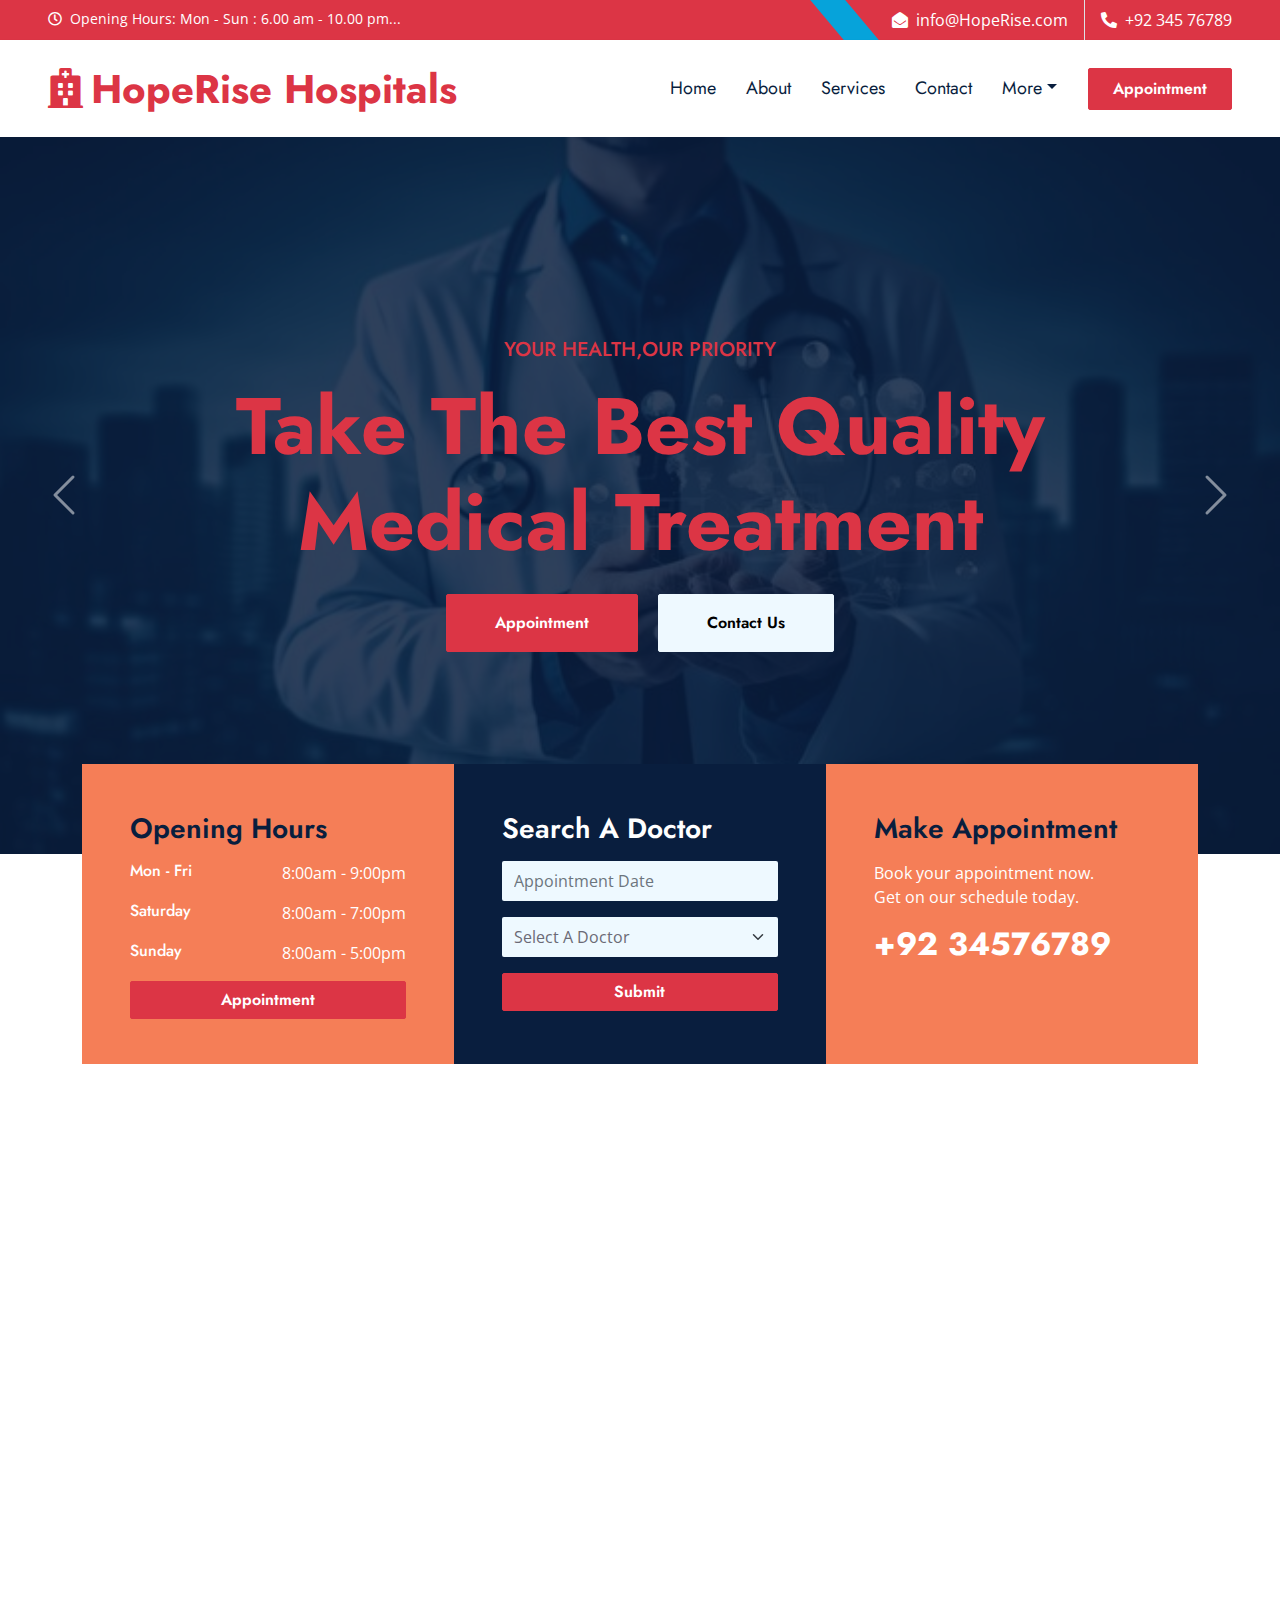
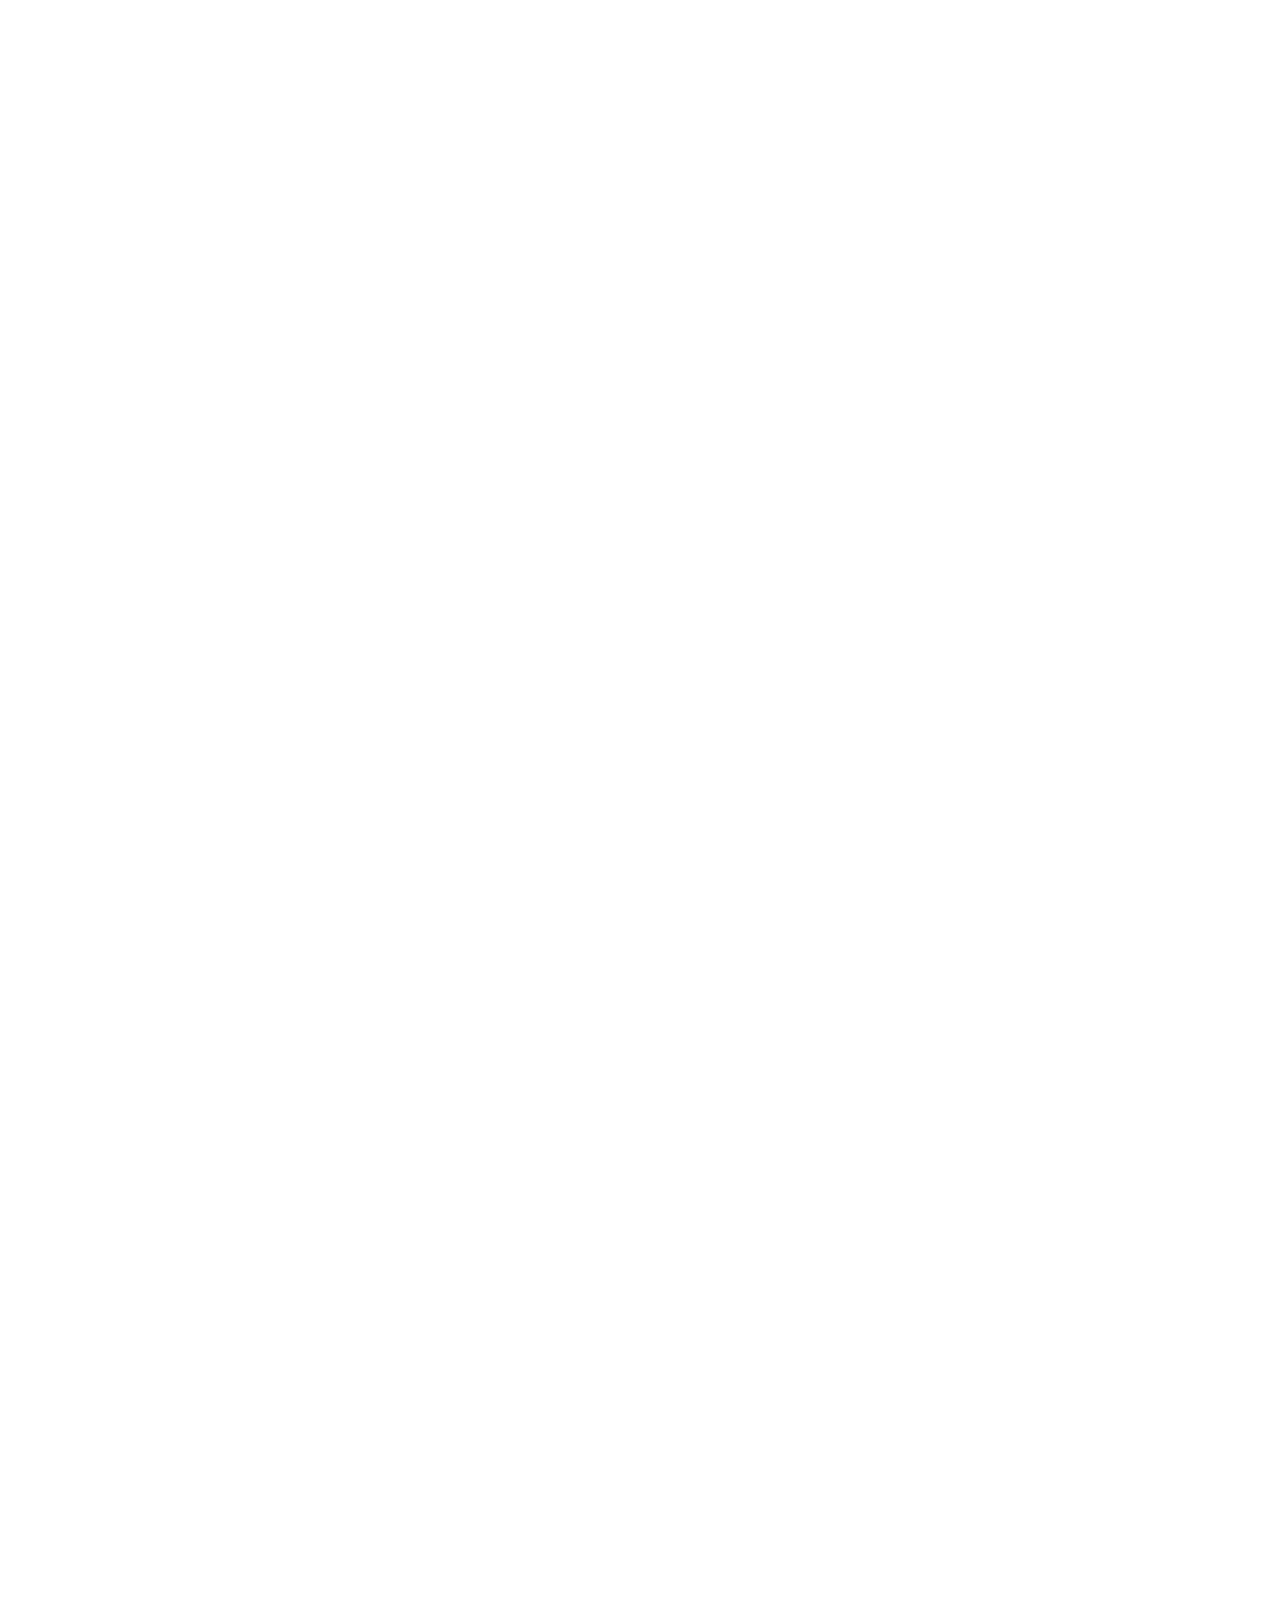
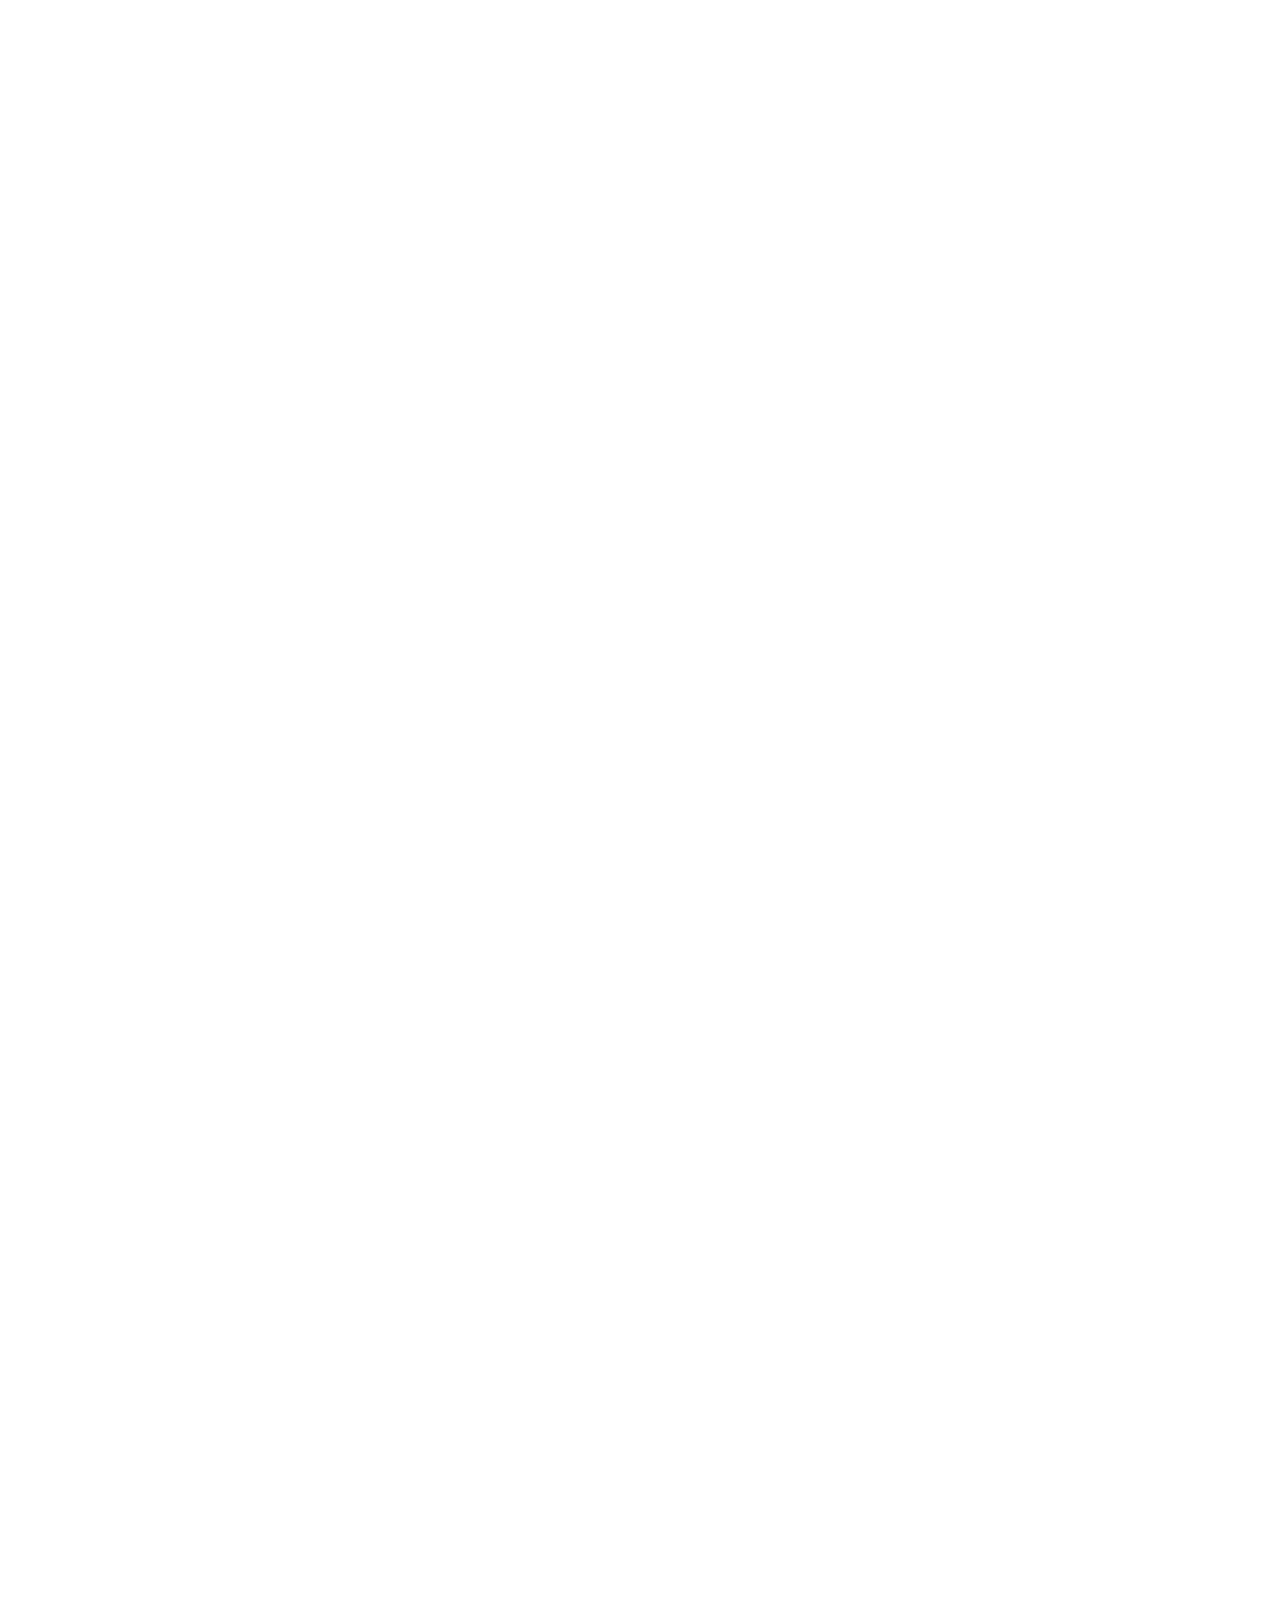
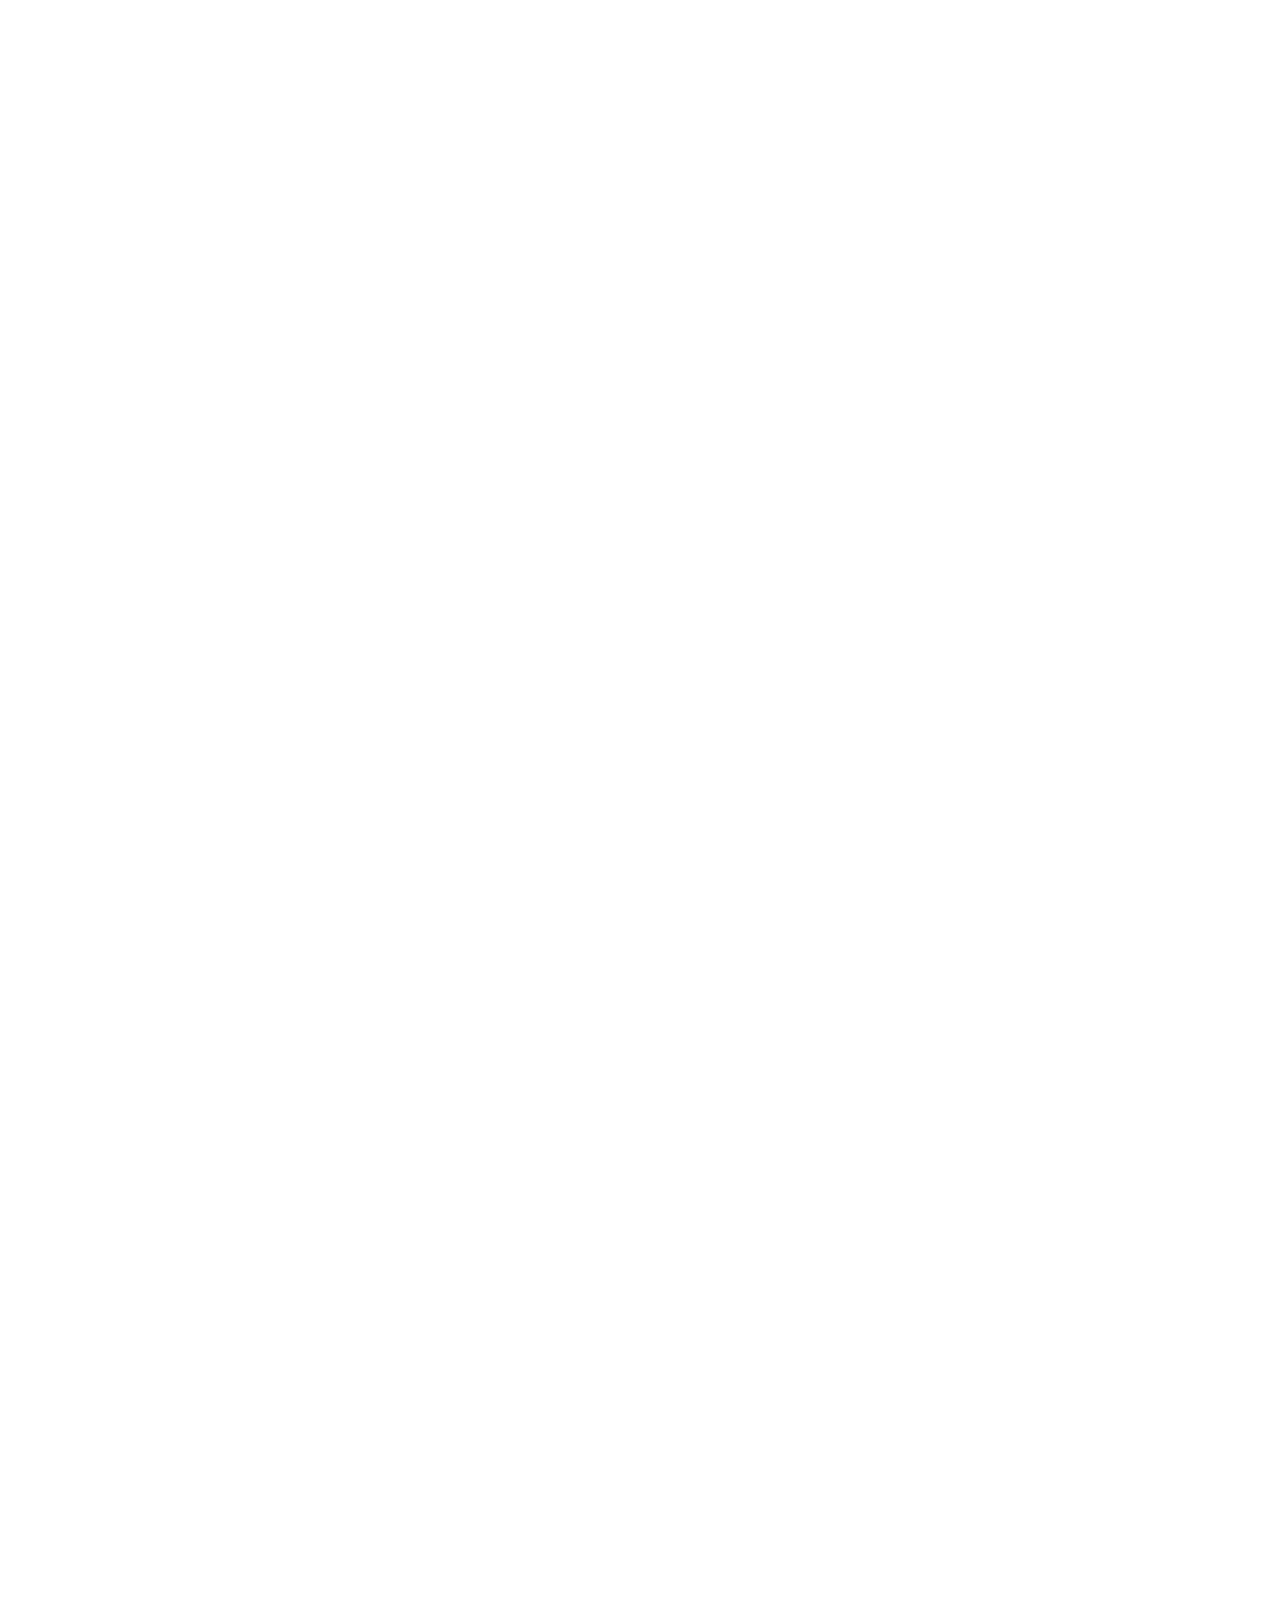
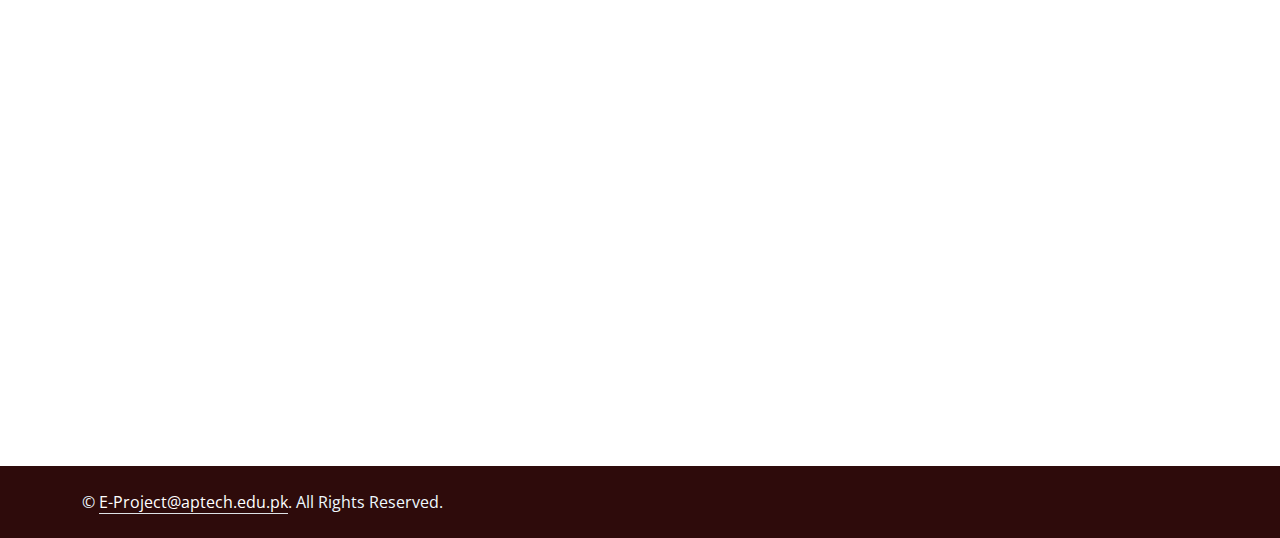
<file: index.html>
<!DOCTYPE html>
<html lang="en">

<head>
    <meta charset="utf-8">
    <title>HopeRise Hospitals</title>
    <meta content="width=device-width, initial-scale=1.0" name="viewport">
    <meta content="Free HTML Templates" name="keywords">
    <meta content="Free HTML Templates" name="description">

    <!-- Favicon -->
    <link href="img/favicon.ico" rel="icon">

    <!-- Google Web Fonts -->
    <link rel="preconnect" href="https://fonts.gstatic.com">
    <link
        href="https://fonts.googleapis.com/css2?family=Jost:wght@500;600;700&family=Open+Sans:wght@400;600&display=swap"
        rel="stylesheet">

    <!-- Icon Font Stylesheet -->
    <link href="https://cdnjs.cloudflare.com/ajax/libs/font-awesome/5.10.0/css/all.min.css" rel="stylesheet">
    <link href="https://cdn.jsdelivr.net/npm/bootstrap-icons@1.4.1/font/bootstrap-icons.css" rel="stylesheet">

    <!-- Libraries Stylesheet -->
    <link href="lib/owlcarousel/assets/owl.carousel.min.css" rel="stylesheet">
    <link href="lib/animate/animate.min.css" rel="stylesheet">
    <link href="lib/tempusdominus/css/tempusdominus-bootstrap-4.min.css" rel="stylesheet" />
    <link href="lib/twentytwenty/twentytwenty.css" rel="stylesheet" />

    <!-- Customized Bootstrap Stylesheet -->
    <link href="css/bootstrap.min.css" rel="stylesheet">

    <!-- Template Stylesheet -->
    <link href="css/style.css" rel="stylesheet">
</head>

<body>
    <!-- Spinner Start -->
    <div id="spinner"
        class="show bg-white position-fixed translate-middle w-100 vh-100 top-50 start-50 d-flex align-items-center justify-content-center">
        <div class="spinner-grow text-primary m-1" role="status">
            <span class="sr-only">Loading...</span>
        </div>
        <div class="spinner-grow text-dark m-1" role="status">
            <span class="sr-only">Loading...</span>
        </div>
        <div class="spinner-grow text-secondary m-1" role="status">
            <span class="sr-only">Loading...</span>
        </div>
    </div>
    <!-- Spinner End -->


    <!-- Topbar Start -->
    <div class="container-fluid bg-danger ps-5 pe-0 d-none d-lg-block">
        <div class="row gx-0">
            <div class="col-md-6 text-center text-lg-start mb-2 mb-lg-0">
                <div class="d-inline-flex align-items-center">
                    <small class="py-2"><i class="far fa-clock text-white me-2"></i><span class="text-white">Opening
                            Hours: Mon - Sun : 6.00
                            am - 10.00 pm...</span> </small>
                </div>
            </div>
            <div class="col-md-6 text-center text-lg-end">
                <div class="position-relative d-inline-flex align-items-center bg-danger text-white top-shape px-5">
                    <div class="me-3 pe-3 border-end py-2">
                        <p class="m-0"><i class="fa fa-envelope-open me-2"></i>info@HopeRise.com</p>
                    </div>
                    <div class="py-2">
                        <p class="m-0"><i class="fa fa-phone-alt me-2"></i>+92 345 76789</p>
                    </div>
                </div>
            </div>
        </div>
    </div>
    <!-- Topbar End -->


     <!-- Navbar Start -->
     <nav class="navbar navbar-expand-lg bg-white navbar-light shadow-sm px-5 py-3 py-lg-0">
        <a href="index.html" class="navbar-brand p-0">
            <h1 class="m-0 text-danger"><i class="fa fa-hospital me-2"></i>HopeRise Hospitals</h1>
        </a>
        <button class="navbar-toggler" type="button" data-bs-toggle="collapse" data-bs-target="#navbarCollapse">
            <span class="navbar-toggler-icon"></span>
        </button>
        <div class="collapse navbar-collapse" id="navbarCollapse">
            <div class="navbar-nav ms-auto py-0">
                <a href="index.html" class="nav-item nav-link">Home</a>
                <a href="about.html" class="nav-item nav-link">About</a>
                <a href="service.html" class="nav-item nav-link">Services</a>
                <a href="contact.html" class="nav-item nav-link">Contact</a>

                <div class="nav-item dropdown">

                    <a href="#" class="nav-link dropdown-toggle" data-bs-toggle="dropdown">More</a>
                    <div class="dropdown-menu m-0">
                        <a href="price.html" class="dropdown-item">Pricing Plan</a>
                        <a href="team.html" class="dropdown-item">Our Doctors</a>
                        <a href="reviews.html" class="dropdown-item">Reviews</a>
                        <a href="appointment.html" class="dropdown-item">Appointment</a>
                    </div>
                </div>
            </div>
            <a href="appointment.html" class="btn btn-danger py-2 px-4 ms-3">Appointment</a>
        </div>
    </nav>
    <!-- Navbar End -->


    <!-- Full Screen Search Start -->
    <div class="modal fade" id="searchModal" tabindex="-1">
        <div class="modal-dialog modal-fullscreen">
            <div class="modal-content" style="background: rgba(42, 113, 201, 0.7);">
                <div class="modal-header border-0">
                    <button type="button" class="btn bg-white btn-close" data-bs-dismiss="modal"
                        aria-label="Close"></button>
                </div>
                <div class="modal-body d-flex align-items-center justify-content-center">
                    <div class="input-group" style="max-width: 600px;">
                        <input type="text" class="form-control bg-transparent border-primary p-3"
                            placeholder="Type search keyword">
                        <button class="btn btn-primary px-4"><i class="bi bi-search"></i></button>
                    </div>
                </div>
            </div>
        </div>
    </div>
    <!-- Full Screen Search End -->


    <!-- Carousel Start -->
    <div class="container-fluid p-0">
        <div id="header-carousel" class="carousel slide carousel-fade" data-bs-ride="carousel">
            <div class="carousel-inner">
                <div class="carousel-item active">
                    <img class="w-100" src="pics/Hospital3pic.jpg" alt="Image">
                    <div class="carousel-caption d-flex flex-column align-items-center justify-content-center">
                        <div class="p-3" style="max-width: 900px;">
                            <h5 class="text-danger text-uppercase mb-3 animated slideInDown">Your Health,Our Priority
                            </h5>
                            <h1 class="display-1 text-danger mb-md-4 animated zoomIn">Take The Best Quality Medical
                                Treatment</h1>
                            <a href="appointment.html"
                                class="btn btn-danger  py-md-3 px-md-5 me-3 animated slideInLeft">Appointment</a>
                            <a href="contact.html" class="btn btn-light py-md-3 px-md-5 animated slideInRight">Contact Us</a>
                        </div>
                    </div>
                </div>
                <div class="carousel-item">
                    <img class="w-100" src="pics/hospital2image.jpg" alt="Image">
                    <div class="carousel-caption d-flex flex-column align-items-center justify-content-center">
                        <div class="p-3" style="max-width: 900px;">
                            <h5 class="text-danger text-uppercase mb-3 animated slideInDown">Your Health,Our Priority
                            </h5>
                            <h1 class="display-1 text-danger mb-md-4 animated zoomIn">Take The Best Quality Medical
                                Treatment</h1>
                            <a href="appointment.html"
                                class="btn btn-danger py-md-3 px-md-5 me-3 animated slideInLeft">Appointment</a>
                            <a href="" class="btn btn-light py-md-3 px-md-5 animated slideInRight">Contact Us</a>
                        </div>
                    </div>
                </div>
            </div>
            <button class="carousel-control-prev" type="button" data-bs-target="#header-carousel" data-bs-slide="prev">
                <span class="carousel-control-prev-icon" aria-hidden="true"></span>
                <span class="visually-hidden">Previous</span>
            </button>
            <button class="carousel-control-next" type="button" data-bs-target="#header-carousel" data-bs-slide="next">
                <span class="carousel-control-next-icon" aria-hidden="true"></span>
                <span class="visually-hidden">Next</span>
            </button>
        </div>
    </div>
    <!-- Carousel End -->


    <!-- Banner Start -->
    <div class="container-fluid banner mb-5">
        <div class="container">
            <div class="row gx-0">
                <div class="col-lg-4 wow zoomIn" data-wow-delay="0.1s">
                    <div class="bg-secondary d-flex flex-column p-5" style="height: 300px;">
                        <h3 class="text-dark mb-3">Opening Hours</h3>
                        <div class="d-flex justify-content-between text-white mb-3">
                            <h6 class="text-white mb-0">Mon - Fri</h6>
                            <p class="mb-0"> 8:00am - 9:00pm</p>
                        </div>
                        <div class="d-flex justify-content-between text-white mb-3">
                            <h6 class="text-white mb-0">Saturday</h6>
                            <p class="mb-0"> 8:00am - 7:00pm</p>
                        </div>
                        <div class="d-flex justify-content-between text-white mb-3">
                            <h6 class="text-white mb-0">Sunday</h6>
                            <p class="mb-0"> 8:00am - 5:00pm</p>
                        </div>
                        <a class="btn btn-danger" href="">Appointment</a>
                    </div>
                </div>
                <div class="col-lg-4 wow zoomIn" data-wow-delay="0.3s">
                    <div class="bg-dark d-flex flex-column p-5" style="height: 300px;">
                        <h3 class="text-white mb-3">Search A Doctor</h3>
                        <div class="date mb-3" id="date" data-target-input="nearest">
                            <input type="text" class="form-control bg-light border-0 datetimepicker-input"
                                placeholder="Appointment Date" data-target="#date" data-toggle="datetimepicker"
                                style="height: 40px;">
                        </div>
                        <select class="form-select bg-light border-0 mb-3" style="height: 40px;">
                            <option selected>Select A Doctor</option>
                            <option value="1">Dr. John Doe</option>
                            <option value="2">Dr. Elizabeth James</option>
                            <option value="3">Dr. Alex Cliff</option>
                        </select>
                        <a class="btn btn-danger" href="">Submit</a>
                    </div>
                </div>
                <div class="col-lg-4 wow zoomIn" data-wow-delay="0.6s">
                    <div class="bg-secondary d-flex flex-column p-5" style="height: 300px;">
                        <h3 class="text-dark mb-3">Make Appointment</h3>
                        <p class="text-white">Book your appointment now.
                            <br>
                            Get on our schedule today.
                        </p>
                        <h2 class="text-white mb-0">+92 34576789</h2>
                    </div>
                </div>
            </div>
        </div>
    </div>
    <!-- Banner Start -->


    <!-- About Start -->
    <div class="container-fluid py-5 wow fadeInUp" data-wow-delay="0.1s">
        <div class="container">
            <div class="row g-5">
                <div class="col-lg-7">
                    <div class="section-title mb-4">
                        <h5 class="position-relative d-inline-block text-primary text-uppercase">About Us</h5>
                        <h1 class="display-5 mb-0">The World's Best Medical Hospital That You Can Trust</h1>
                    </div>
                    <h4 class="text-body fst-italic mb-4">HopeRise Hospitals: Where Healing Meets Hope. <br>
                        Your Path to Hope, Our Promise of Healing.</h4>
                    <p class="mb-4">At HopeRise Hospitals, we're dedicated to elevating your health journey, infusing
                        every step with hope and healing. From expert medical care to compassionate support, we stand by
                        you through every challenge, guiding you towards a brighter, healthier future. </p>
                    <div class="row g-3">
                        <div class="col-sm-6 wow zoomIn" data-wow-delay="0.3s">
                            <h5 class="mb-3"><i class="fa fa-check-circle text-primary me-3"></i>Award Winning</h5>
                            <h5 class="mb-3"><i class="fa fa-check-circle text-primary me-3"></i>Professional Staff</h5>
                        </div>
                        <div class="col-sm-6 wow zoomIn" data-wow-delay="0.6s">
                            <h5 class="mb-3"><i class="fa fa-check-circle text-primary me-3"></i>24/7 Opened</h5>
                            <h5 class="mb-3"><i class="fa fa-check-circle text-primary me-3"></i>Friendly Enviroment
                            </h5>
                        </div>
                    </div>
                    <a href="appointment.html" class="btn btn-danger py-3 px-5 mt-4 wow zoomIn"
                        data-wow-delay="0.6s">Make Appointment</a>
                </div>
                <div class="col-lg-5" style="min-height: 500px;">
                    <div class="position-relative h-100">
                        <img class="position-absolute w-100 h-100 rounded wow zoomIn" data-wow-delay="0.9s"
                            src="pics/doctor_aboutus.png" style="object-fit: cover;">
                    </div>
                </div>
            </div>
        </div>
    </div>
    <!-- About End -->


    <!-- Appointment Start -->
    <div class="container-fluid bg-info bg-appointment my-5 wow fadeInUp" data-wow-delay="0.1s">
        <div class="container">
            <div class="row gx-5">
                <div class="col-lg-6 py-5">
                    <div class="py-5">
                        <h1 class="display-5 text-white mb-4">We Are A Certified and Award Winning Health Care Hospital
                            You Can
                            Trust</h1>
                        <p class="text-white mb-0">At HopeRise Hospitals, we're dedicated to elevating your health
                            journey, infusing
                            every step with hope and healing. From expert medical care to compassionate support, we
                            stand by
                            you through every challenge, guiding you towards a brighter, healthier future.</p>
                    </div>
                </div>
                <div class="col-lg-6">
                    <div class="appointment-form h-100 d-flex flex-column justify-content-center text-center p-5 wow zoomIn bg-secondary"
                        data-wow-delay="0.6s">
                        <h1 class="text-dark mb-4">Make Appointment</h1>
                        <form>
                            <div class="row g-3">
                                <div class="col-12 col-sm-6">
                                    <select class="form-select bg-light border-0" style="height: 55px;">
                                        <option selected>Select A Service</option>
                                        <option value="1">OPD</option>
                                        <option value="2">Lab Tests</option>
                                        <option value="3">Medical Check-up</option>
                                    </select>
                                </div>
                                <div class="col-12 col-sm-6">
                                    <select class="form-select bg-light border-0" style="height: 55px;">
                                        <option selected>Select A Doctor</option>
                                        <option value="1">Dr. John Doe</option>
                                        <option value="2">Dr. Elizabeth James</option>
                                        <option value="3">Dr. Alex Cliff</option>
                                    </select>
                                </div>
                                <div class="col-12 col-sm-6">
                                    <input type="text" class="form-control bg-light border-0" placeholder="Your Name"
                                        style="height: 55px;">
                                </div>
                                <div class="col-12 col-sm-6">
                                    <input type="email" class="form-control bg-light border-0" placeholder="Your Email"
                                        style="height: 55px;">
                                </div>
                                <div class="col-12 col-sm-6">
                                    <div class="date" id="date1" data-target-input="nearest">
                                        <input type="text" class="form-control bg-light border-0 datetimepicker-input"
                                            placeholder="Appointment Date" data-target="#date1"
                                            data-toggle="datetimepicker" style="height: 55px;">
                                    </div>
                                </div>
                                <div class="col-12 col-sm-6">
                                    <div class="time" id="time1" data-target-input="nearest">
                                        <input type="text" class="form-control bg-light border-0 datetimepicker-input"
                                            placeholder="Appointment Time" data-target="#time1"
                                            data-toggle="datetimepicker" style="height: 55px;">
                                    </div>
                                </div>
                                <div class="col-12">
                                    <button class="btn btn-danger w-100 py-3" type="submit">Submit</button>
                                </div>
                            </div>
                        </form>
                    </div>
                </div>
            </div>
        </div>
    </div>
    <!-- Appointment End -->


    <!-- Service Start -->
    <div class="container-fluid py-5 wow fadeInUp" data-wow-delay="0.1s">
        <div class="container">
            <div class="row g-5 mb-5">
                <div class="col-lg-5 wow zoomIn" data-wow-delay="0.3s" style="min-height: 400px;">
                    <div class="twentytwenty-container position-relative h-100 rounded overflow-hidden">
                        <img class="position-absolute w-100 h-100" src="img/before.jpg" style="object-fit: cover;">
                        <img class="position-absolute w-100 h-100" src="img/after.jpg" style="object-fit: cover;">
                    </div>
                </div>
                <div class="col-lg-7">
                    <div class="section-title mb-5">
                        <h5 class="position-relative d-inline-block text-primary text-uppercase">Our Services</h5>
                        <h1 class="display-5 mb-0">We Offer The Best Quality Health Care Services</h1>
                    </div>
                    <div class="row g-5">
                        <div class="col-md-6 service-item wow zoomIn" data-wow-delay="0.6s">
                            <div class="rounded-top overflow-hidden">
                                <img class="img-fluid" src="pics/opd.jpg" alt="" style="height: 250px;">
                            </div>
                            <div class="position-relative bg-secondary rounded-bottom text-center p-4">
                                <h5 class="m-0">OPD Service</h5>
                            </div>
                        </div>
                        <div class="col-md-6 service-item wow zoomIn" data-wow-delay="0.9s">
                            <div class="rounded-top overflow-hidden">
                                <img class="img-fluid" src="pics/operation.jpg" alt="" style="height: 250px;">
                            </div>
                            <div class="position-relative bg-secondary rounded-bottom text-center p-4">
                                <h5 class="m-0">Operation Theater</h5>
                            </div>
                        </div>
                    </div>
                </div>
            </div>
            <div class="row g-5 wow fadeInUp" data-wow-delay="0.1s">
                <div class="col-lg-7">
                    <div class="row g-5">
                        <div class="col-md-6 service-item wow zoomIn" data-wow-delay="0.3s">
                            <div class="rounded-top overflow-hidden">
                                <img class="img-fluid" src="img/service-3.jpg" alt="" style="height: 250px;">
                            </div>
                            <div class="position-relative bg-secondary rounded-bottom text-center p-4">
                                <h5 class="m-0">Dental Service</h5>
                            </div>
                        </div>
                        <div class="col-md-6 service-item wow zoomIn" data-wow-delay="0.6s">
                            <div class="rounded-top overflow-hidden">
                                <img class="img-fluid" src="pics/icu.webp" alt="" style="height: 250px;">
                            </div>
                            <div class="position-relative bg-secondary rounded-bottom text-center p-4">
                                <h5 class="m-0">ICU Room</h5>
                            </div>
                        </div>
                    </div>
                </div>
                <div class="col-lg-5 service-item wow zoomIn" data-wow-delay="0.9s">
                    <div
                        class="position-relative bg-secondary rounded h-100 d-flex flex-column align-items-center justify-content-center text-center p-4">
                        <h3 class="text-dark mb-3">Make Appointment</h3>
                        <p class="text-dark mb-3">HopeRise Hospitals: Where Healing Meets Hope. <br>
                            Your Path to Hope, Our Promise of Healing.</p>
                        <h2 class="text-dark mb-0">+92 345 76789</h2>
                    </div>
                </div>
            </div>
        </div>
    </div>
    <!-- Service End -->


    <!-- Offer Start -->
    <div class="container-fluid bg-offer my-5 py-5 wow fadeInUp" data-wow-delay="0.1s">
        <div class="container py-5">
            <div class="row justify-content-center">
                <div class="col-lg-7 wow zoomIn" data-wow-delay="0.6s">
                    <div class="offer-text text-center rounded p-5 bg-secondary">
                        <h1 class="display-5 text-dark">Save 30% On Your First Medical Checkup</h1>
                        <p class="text-dark mb-4">Ensure your well-being with our comprehensive medical checkups at
                            HopeRise Hospitals. Our team of experienced professionals meticulously assess your health,
                            providing personalized care tailored to your needs. </p>
                        <a href="appointment.html" class="btn btn-danger py-3 px-5 me-3">Appointment</a>
                        <a href="" class="btn btn-light py-3 px-5">Read More</a>
                    </div>
                </div>
            </div>
        </div>
    </div>
    <!-- Offer End -->


    <!-- Pricing Start -->
    <div class="container-fluid py-5 wow fadeInUp" data-wow-delay="0.1s">
        <div class="container">
            <div class="row g-5">
                <div class="col-lg-5">
                    <div class="section-title mb-4">
                        <h5 class="position-relative d-inline-block text-primary text-uppercase">Pricing Plan</h5>
                        <h1 class="display-5 mb-0">We Offer Fair Prices for Medical Treatment</h1>
                    </div>
                    <p class="mb-4">At HopeRise Hospitals, we offer cutting-edge medical treatments designed to address
                        a wide range of health conditions. Our dedicated team of specialists utilizes the latest
                        advancements in medical science to provide personalized treatment plans tailored to your unique
                        needs...</p>
                    <h5 class="text-uppercase text-dark wow fadeInUp" data-wow-delay="0.3s">Call for Appointment:</h5>
                    <h1 class="wow fadeInUp" data-wow-delay="0.6s">+92 345 76789</h1>
                </div>
                <div class="col-lg-7">
                    <div class="owl-carousel price-carousel wow zoomIn" data-wow-delay="0.9s">
                        <div class="price-item pb-4">
                            <div class="position-relative">
                                <img class="img-fluid rounded-top" src="img/price-1.jpg" alt="" style="height: 190px;">
                                <div class="d-flex align-items-center justify-content-center bg-light rounded pt-2 px-3 position-absolute top-100 start-50 translate-middle"
                                    style="z-index: 2;">
                                    <h2 class="text-primary m-0">$35</h2>
                                </div>
                            </div>
                            <div
                                class="position-relative text-center bg-secondary border-bottom border-primary py-5 p-4">
                                <h4>Dental Care</h4>
                                <hr class="text-primary w-50 mx-auto mt-0">
                                <div class="d-flex justify-content-between mb-3"><span>Modern Equipment</span><i
                                        class="fa fa-check text-primary pt-1"></i></div>
                                <div class="d-flex justify-content-between mb-3"><span>Professional Dentist</span><i
                                        class="fa fa-check text-primary pt-1"></i></div>
                                <div class="d-flex justify-content-between mb-2"><span>24/7 Call Support</span><i
                                        class="fa fa-check text-primary pt-1"></i></div>
                                <a href="appointment.html"
                                    class="btn btn-danger py-2 px-4 position-absolute top-100 start-50 translate-middle">Appointment</a>
                            </div>
                        </div>
                        <div class="price-item pb-4">
                            <div class="position-relative">
                                <img class="img-fluid rounded-top" src="pics/medicalcheckup.jpg" alt=""
                                    style="height: 190px;">
                                <div class="d-flex align-items-center justify-content-center bg-light rounded pt-2 px-3 position-absolute top-100 start-50 translate-middle"
                                    style="z-index: 2;">
                                    <h2 class="text-primary m-0">$49</h2>
                                </div>
                            </div>
                            <div class="position-relative text-center bg-info border-bottom border-primary py-5 p-4">
                                <h4>Medical Checkup</h4>
                                <hr class="text-primary w-50 mx-auto mt-0">
                                <div class="d-flex justify-content-between mb-3"><span>Modern Equipment</span><i
                                        class="fa fa-check text-primary pt-1"></i></div>
                                <div class="d-flex justify-content-between mb-3"><span>Professional Doctors</span><i
                                        class="fa fa-check text-primary pt-1"></i></div>
                                <div class="d-flex justify-content-between mb-2"><span>24/7 Call Support</span><i
                                        class="fa fa-check text-primary pt-1"></i></div>
                                <a href="appointment.html"
                                    class="btn btn-danger py-2 px-4 position-absolute top-100 start-50 translate-middle">Appointment</a>
                            </div>
                        </div>
                        <div class="price-item pb-4">
                            <div class="position-relative">
                                <img class="img-fluid rounded-top" src="pics/educational.jpg" alt=""
                                    style="height: 190px;">
                                <div class="d-flex align-items-center justify-content-center bg-light rounded pt-2 px-3 position-absolute top-100 start-50 translate-middle"
                                    style="z-index: 2;">
                                    <h2 class="text-primary m-0">$199</h2>
                                </div>
                            </div>
                            <div class="position-relative text-center bg-light border-bottom border-primary py-5 p-4">
                                <h4>Health Education</h4>
                                <hr class="text-primary w-50 mx-auto mt-0">
                                <div class="d-flex justify-content-between mb-3"><span>Friendly Enviroment</span><i
                                        class="fa fa-check text-primary pt-1"></i></div>
                                <div class="d-flex justify-content-between mb-3"><span>Professional Teachers</span><i
                                        class="fa fa-check text-primary pt-1"></i></div>
                                <div class="d-flex justify-content-between mb-2"><span>24/7 Call Support</span><i
                                        class="fa fa-check text-primary pt-1"></i></div>
                                <a href="appointment.html"
                                    class="btn btn-danger py-2 px-4 position-absolute top-100 start-50 translate-middle">Appointment</a>
                            </div>
                        </div>
                    </div>
                </div>
            </div>
        </div>
    </div>
    <!-- Pricing End -->


    <!-- Testimonial Start -->
    <div class="container-fluid bg-primary bg-testimonial py-5 my-5 wow fadeInUp" data-wow-delay="0.1s">
        <div class="container py-5">
            <div class="row justify-content-center ">
                <div class="col-lg-7">
                    <div class="owl-carousel testimonial-carousel rounded p-5 wow zoomIn" data-wow-delay="0.6s">
                        <div class="testimonial-item text-center text-dark bg-secondary">
                            <img class="img-fluid mx-auto rounded mb-4" src="pics/testimonals 1.jpeg" alt="">
                            <p class="fs-5">"I cannot thank the staff at HopeRise Hospitals enough for the incredible
                                care I received during my recent stay. From the moment I arrived, I was greeted with
                                warmth and professionalism. The doctors were attentive.</p>
                            <hr class="mx-auto w-25">
                            <h4 class="text-dark mb-0">John Cliff</h4>
                        </div>
                        <div class="testimonial-item text-center text-dark bg-secondary">
                            <img class="img-fluid mx-auto rounded mb-4" src="pics/testimonals 2.jpeg" alt="">
                            <p class="fs-5">I had a great experience at HopeRise Hospital. The staff was friendly
                                and attentive, and the facilities were clean and well-maintained. I felt like I received
                                excellent care during my visit. </p>
                            <hr class="mx-auto w-25">
                            <h4 class="text-dark mb-0">Alex Mark</h4>
                        </div>
                    </div>
                </div>
            </div>
        </div>
    </div>
    <!-- Testimonial End -->


    <!-- Team Start -->
    <div class="container-fluid py-5">
        <div class="container">
            <div class="row g-5">
                <div class="col-lg-4 wow slideInUp" data-wow-delay="0.1s">
                    <div class="section-title bg-light rounded h-100 p-5">
                        <h5 class="position-relative d-inline-block text-dark text-uppercase">Our Doctors</h5>
                        <h1 class="display-6 mb-4">Meet Our Certified & Experienced Doctors</h1>
                        <a href="appointment.html" class="btn btn-danger py-3 px-5"> For Appointment</a>
                    </div>
                </div>
                <div class="col-lg-4 wow slideInUp" data-wow-delay="0.3s">
                    <div class="team-item">
                        <div class="position-relative rounded-top" style="z-index: 1;">
                            <img class="img-fluid rounded-top w-100" src="img/team-1.jpg" alt="">
                            <div
                                class="position-absolute top-100 start-50 translate-middle bg-light rounded p-2 d-flex">
                                <a class="btn btn-secondary btn-square m-1" href="https://twitter.com/"><i
                                        class="fab fa-twitter fw-normal"></i></a>
                                <a class="btn btn-secondary btn-square m-1" href="https://www.facebook.com/"><i
                                        class="fab fa-facebook-f fw-normal"></i></a>
                                <a class="btn btn-secondary btn-square m-1" href="https://www.linkedin.com/"><i
                                        class="fab fa-linkedin-in fw-normal"></i></a>
                                <a class="btn btn-secondary btn-square m-1" href="https://www.instagram.com/"><i
                                        class="fab fa-instagram fw-normal"></i></a>
                            </div>
                        </div>
                        <div class="team-text position-relative bg-secondary text-center rounded-bottom p-4 pt-5">
                            <h4 class="mb-2">Dr. John Doe</h4>
                            <p class="text-dark mb-0">Family Physician</p>
                        </div>
                    </div>
                </div>
                <div class="col-lg-4 wow slideInUp" data-wow-delay="0.6s">
                    <div class="team-item">
                        <div class="position-relative rounded-top" style="z-index: 1;">
                            <img class="img-fluid rounded-top w-100" src="img/team-2.jpg" alt="">
                            <div
                            class="position-absolute top-100 start-50 translate-middle bg-light rounded p-2 d-flex">
                            <a class="btn btn-secondary btn-square m-1" href="https://twitter.com/"><i
                                    class="fab fa-twitter fw-normal"></i></a>
                            <a class="btn btn-secondary btn-square m-1" href="https://www.facebook.com/"><i
                                    class="fab fa-facebook-f fw-normal"></i></a>
                            <a class="btn btn-secondary btn-square m-1" href="https://www.linkedin.com/"><i
                                    class="fab fa-linkedin-in fw-normal"></i></a>
                            <a class="btn btn-secondary btn-square m-1" href="https://www.instagram.com/"><i
                                    class="fab fa-instagram fw-normal"></i></a>
                            </div>
                        </div>
                        <div class="team-text position-relative bg-secondary text-center rounded-bottom p-4 pt-5">
                            <h4 class="mb-2">Dr. Elizabeth James </h4>
                            <p class="text-dark mb-0">Child Specialist</p>
                        </div>
                    </div>
                </div>
                <div class="col-lg-4 wow slideInUp" data-wow-delay="0.1s">
                    <div class="team-item">
                        <div class="position-relative rounded-top" style="z-index: 1;">
                            <img class="img-fluid rounded-top w-100" src="img/team-3.jpg" alt="">
                            <div
                            class="position-absolute top-100 start-50 translate-middle bg-light rounded p-2 d-flex">
                            <a class="btn btn-secondary btn-square m-1" href="https://twitter.com/"><i
                                    class="fab fa-twitter fw-normal"></i></a>
                            <a class="btn btn-secondary btn-square m-1" href="https://www.facebook.com/"><i
                                    class="fab fa-facebook-f fw-normal"></i></a>
                            <a class="btn btn-secondary btn-square m-1" href="https://www.linkedin.com/"><i
                                    class="fab fa-linkedin-in fw-normal"></i></a>
                            <a class="btn btn-secondary btn-square m-1" href="https://www.instagram.com/"><i
                                    class="fab fa-instagram fw-normal"></i></a>
                            </div>
                        </div>
                        <div class="team-text position-relative bg-secondary text-center rounded-bottom p-4 pt-5">
                            <h4 class="mb-2">Dr. Alex Cliff</h4>
                            <p class="text-dark mb-0">Heart Surgeon</p>
                        </div>
                    </div>
                </div>
                <div class="col-lg-4 wow slideInUp" data-wow-delay="0.3s">
                    <div class="team-item">
                        <div class="position-relative rounded-top" style="z-index: 1;">
                            <img class="img-fluid rounded-top w-100" src="img/team-4.jpg" alt="">
                            <div
                            class="position-absolute top-100 start-50 translate-middle bg-light rounded p-2 d-flex">
                            <a class="btn btn-secondary btn-square m-1" href="https://twitter.com/"><i
                                    class="fab fa-twitter fw-normal"></i></a>
                            <a class="btn btn-secondary btn-square m-1" href="https://www.facebook.com/"><i
                                    class="fab fa-facebook-f fw-normal"></i></a>
                            <a class="btn btn-secondary btn-square m-1" href="https://www.linkedin.com/"><i
                                    class="fab fa-linkedin-in fw-normal"></i></a>
                            <a class="btn btn-secondary btn-square m-1" href="https://www.instagram.com/"><i
                                    class="fab fa-instagram fw-normal"></i></a>
                            </div>
                        </div>
                        <div class="team-text position-relative bg-secondary text-center rounded-bottom p-4 pt-5">
                            <h4 class="mb-2">Dr. Sarah Dino</h4>
                            <p class="text-dark mb-0">Surgery Specialist</p>
                        </div>
                    </div>
                </div>
                <div class="col-lg-4 wow slideInUp" data-wow-delay="0.6s">
                    <div class="team-item">
                        <div class="position-relative rounded-top" style="z-index: 1;">
                            <img class="img-fluid rounded-top w-100" src="img/team-5.jpg" alt="">
                            <div
                            class="position-absolute top-100 start-50 translate-middle bg-light rounded p-2 d-flex">
                            <a class="btn btn-secondary btn-square m-1" href="https://twitter.com/"><i
                                    class="fab fa-twitter fw-normal"></i></a>
                            <a class="btn btn-secondary btn-square m-1" href="https://www.facebook.com/"><i
                                    class="fab fa-facebook-f fw-normal"></i></a>
                            <a class="btn btn-secondary btn-square m-1" href="https://www.linkedin.com/"><i
                                    class="fab fa-linkedin-in fw-normal"></i></a>
                            <a class="btn btn-secondary btn-square m-1" href="https://www.instagram.com/"><i
                                    class="fab fa-instagram fw-normal"></i></a>
                            </div>
                        </div>
                        <div class="team-text position-relative bg-secondary text-center rounded-bottom p-4 pt-5">
                            <h4 class="mb-2">Dr. David Marsh</h4>
                            <p class="text-dark mb-0">Dental Specialist</p>
                        </div>
                    </div>
                </div>
            </div>
        </div>
    </div>
    <!-- Team End -->


    <!-- Newsletter Start -->
    <div class="container-fluid position-relative pt-5 wow fadeInUp" data-wow-delay="0.1s" style="z-index: 1;">
        <div class="container">
            <div class="bg-secondary p-5">
                <form class="mx-auto" style="max-width: 600px;">
                    <div class="input-group">
                        <input type="text" class="form-control border-white p-3" placeholder="Your Email">
                        <button class="btn btn-danger px-4">Subscribe</button>
                    </div>
                </form>
            </div>
        </div>
    </div>
    <!-- Newsletter End -->


     <!-- Footer Start -->
     <div class="container-fluid bg-danger text-light py-5 wow fadeInUp" data-wow-delay="0.3s" style="margin-top: -75px;">
        <div class="container pt-5">
            <div class="row g-5 pt-4">
                <div class="col-lg-3 col-md-6">
                    <h3 class="text-dark mb-4">Quick Links</h3>
                    <div class="d-flex flex-column justify-content-start">
                        <a class="text-light mb-2" href="index.html"><i class="bi bi-arrow-right text-primary me-2"></i>Home</a>
                        <a class="text-light mb-2" href="about.html"><i class="bi bi-arrow-right text-primary me-2"></i>About
                            Us</a>
                        <a class="text-light mb-2" href="service.html"><i class="bi bi-arrow-right text-primary me-2"></i>Our
                            Services</a>
                        <a class="text-light mb-2" href="price.html"><i class="bi bi-arrow-right text-primary me-2"></i>Pricing Plan </a>
                        <a class="text-light" href="contact.html"><i class="bi bi-arrow-right text-primary me-2"></i>Contact Us</a>
                    </div>
                </div>
                <div class="col-lg-3 col-md-6">
                    <h3 class="text-dark mb-4">Popular Links</h3>
                    <div class="d-flex flex-column justify-content-start">
                        <a class="text-light mb-2" href="index.html"><i class="bi bi-arrow-right text-primary me-2"></i>Home</a>
                        <a class="text-light mb-2" href="about.html"><i class="bi bi-arrow-right text-primary me-2"></i>About
                            Us</a>
                        <a class="text-light mb-2" href="service.html"><i class="bi bi-arrow-right text-primary me-2"></i>Our
                            Services</a>
                        <a class="text-light mb-2" href="price.html"><i class="bi bi-arrow-right text-primary me-2"></i>Pricing Plan</a>
                        <a class="text-light" href="contact.html"><i class="bi bi-arrow-right text-primary me-2"></i>Contact Us</a>
                    </div>
                </div>
                <div class="col-lg-3 col-md-6">
                    <h3 class="text-dark mb-4">Get In Touch</h3>
                    <p class="mb-2"><i class="bi bi-geo-alt text-primary me-2"></i>Red Street, New York, USA</p>
                    <p class="mb-2"><i class="bi bi-envelope-open text-primary me-2"></i>info@HopeRise.com</p>
                    <p class="mb-0"><i class="bi bi-telephone text-primary me-2"></i>+92 345 76786</p>
                </div>
                <div class="col-lg-3 col-md-6">
                    <h3 class="text-dark mb-4">Follow Us</h3>
                    <div class="d-flex">
                       
                                <a class="btn btn-secondary btn-square m-1" href="https://twitter.com/"><i
                                        class="fab fa-twitter fw-normal"></i></a>
                                <a class="btn btn-secondary btn-square m-1" href="https://www.facebook.com/"><i
                                        class="fab fa-facebook-f fw-normal"></i></a>
                                <a class="btn btn-secondary btn-square m-1" href="https://www.linkedin.com/"><i
                                        class="fab fa-linkedin-in fw-normal"></i></a>
                                <a class="btn btn-secondary btn-square m-1" href="https://www.instagram.com/"><i
                                        class="fab fa-instagram fw-normal"></i></a>
                    </div>
                </div>
            </div>
        </div>
    </div>
    <div class="container-fluid text-light py-4" style="background: #2e0b0b;">
        <div class="container">
            <div class="row g-0">
                <div class="col-md-6 text-center text-md-start">
                    <p class="mb-md-0">&copy; <a class="text-white border-bottom" href="#">E-Project@aptech.edu.pk</a>. All
                        Rights Reserved.</p>
                </div>
                
            </div>
        </div>
    </div>
    <!-- Footer End -->



    <!-- Back to Top -->
    <a href="#" class="btn btn-lg btn-primary btn-lg-square rounded back-to-top"><i class="bi bi-arrow-up"></i></a>


    <!-- JavaScript Libraries -->
    <script src="https://code.jquery.com/jquery-3.4.1.min.js"></script>
    <script src="https://cdn.jsdelivr.net/npm/bootstrap@5.0.0/dist/js/bootstrap.bundle.min.js"></script>
    <script src="lib/wow/wow.min.js"></script>
    <script src="lib/easing/easing.min.js"></script>
    <script src="lib/waypoints/waypoints.min.js"></script>
    <script src="lib/owlcarousel/owl.carousel.min.js"></script>
    <script src="lib/tempusdominus/js/moment.min.js"></script>
    <script src="lib/tempusdominus/js/moment-timezone.min.js"></script>
    <script src="lib/tempusdominus/js/tempusdominus-bootstrap-4.min.js"></script>
    <script src="lib/twentytwenty/jquery.event.move.js"></script>
    <script src="lib/twentytwenty/jquery.twentytwenty.js"></script>

    <!-- Template Javascript -->
    <script src="js/main.js"></script>
</body>

</html>
</file>
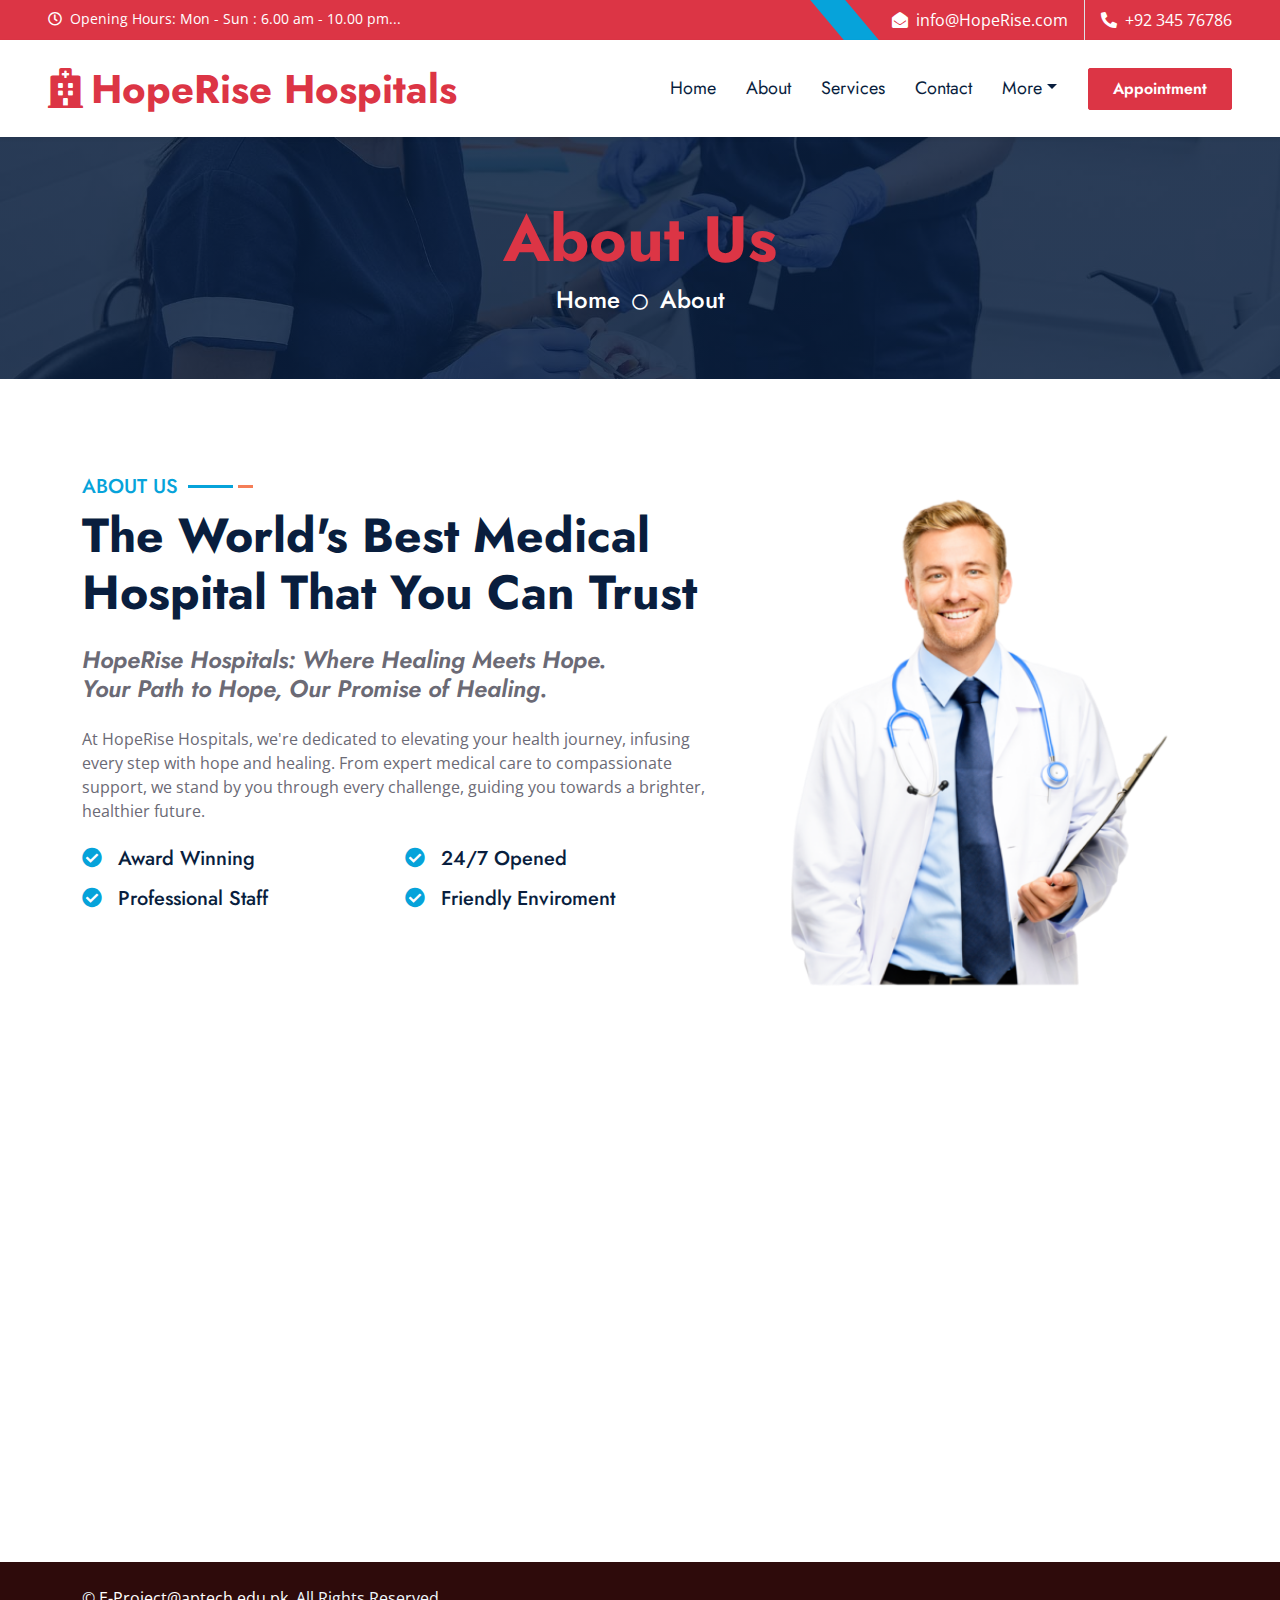
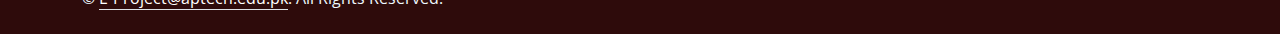
<file: about.html>
<!DOCTYPE html>
<html lang="en">

<head>
    <meta charset="utf-8">
    <title>HopeRise Hospitals</title>
    <meta content="width=device-width, initial-scale=1.0" name="viewport">
    <meta content="Free HTML Templates" name="keywords">
    <meta content="Free HTML Templates" name="description">

    <!-- Favicon -->
    <link href="img/favicon.ico" rel="icon">

    <!-- Google Web Fonts -->
    <link rel="preconnect" href="https://fonts.gstatic.com">
    <link href="https://fonts.googleapis.com/css2?family=Jost:wght@500;600;700&family=Open+Sans:wght@400;600&display=swap" rel="stylesheet"> 

    <!-- Icon Font Stylesheet -->
    <link href="https://cdnjs.cloudflare.com/ajax/libs/font-awesome/5.10.0/css/all.min.css" rel="stylesheet">
    <link href="https://cdn.jsdelivr.net/npm/bootstrap-icons@1.4.1/font/bootstrap-icons.css" rel="stylesheet">

    <!-- Libraries Stylesheet -->
    <link href="lib/owlcarousel/assets/owl.carousel.min.css" rel="stylesheet">
    <link href="lib/animate/animate.min.css" rel="stylesheet">
    <link href="lib/tempusdominus/css/tempusdominus-bootstrap-4.min.css" rel="stylesheet" />
    <link href="lib/twentytwenty/twentytwenty.css" rel="stylesheet" />

    <!-- Customized Bootstrap Stylesheet -->
    <link href="css/bootstrap.min.css" rel="stylesheet">

    <!-- Template Stylesheet -->
    <link href="css/style.css" rel="stylesheet">
</head>

<body>
    <!-- Spinner Start -->
    <div id="spinner" class="show bg-white position-fixed translate-middle w-100 vh-100 top-50 start-50 d-flex align-items-center justify-content-center">
        <div class="spinner-grow text-primary m-1" role="status">
            <span class="sr-only">Loading...</span>
        </div>
        <div class="spinner-grow text-dark m-1" role="status">
            <span class="sr-only">Loading...</span>
        </div>
        <div class="spinner-grow text-secondary m-1" role="status">
            <span class="sr-only">Loading...</span>
        </div>
    </div>
    <!-- Spinner End -->


    <!-- Topbar Start -->
    <div class="container-fluid bg-danger ps-5 pe-0 d-none d-lg-block">
        <div class="row gx-0">
            <div class="col-md-6 text-center text-lg-start mb-2 mb-lg-0">
                <div class="d-inline-flex align-items-center">
                    <small class="py-2"><i class="far fa-clock text-white me-2"></i><span class="text-white">Opening
                            Hours: Mon - Sun : 6.00
                            am - 10.00 pm...</span> </small>
                </div>
            </div>
            <div class="col-md-6 text-center text-lg-end">
                <div class="position-relative d-inline-flex align-items-center bg-danger text-white top-shape px-5">
                    <div class="me-3 pe-3 border-end py-2">
                        <p class="m-0"><i class="fa fa-envelope-open me-2"></i>info@HopeRise.com</p>
                    </div>
                    <div class="py-2">
                        <p class="m-0"><i class="fa fa-phone-alt me-2"></i>+92 345 76786</p>
                    </div>
                </div>
            </div>
        </div>
    </div>
    <!-- Topbar End -->


      <!-- Navbar Start -->
      <nav class="navbar navbar-expand-lg bg-white navbar-light shadow-sm px-5 py-3 py-lg-0">
        <a href="index.html" class="navbar-brand p-0">
            <h1 class="m-0 text-danger"><i class="fa fa-hospital me-2"></i>HopeRise Hospitals</h1>
        </a>
        <button class="navbar-toggler" type="button" data-bs-toggle="collapse" data-bs-target="#navbarCollapse">
            <span class="navbar-toggler-icon"></span>
        </button>
        <div class="collapse navbar-collapse" id="navbarCollapse">
            <div class="navbar-nav ms-auto py-0">
                <a href="index.html" class="nav-item nav-link">Home</a>
                <a href="about.html" class="nav-item nav-link">About</a>
                <a href="service.html" class="nav-item nav-link">Services</a>
                <a href="contact.html" class="nav-item nav-link">Contact</a>

                <div class="nav-item dropdown">

                    <a href="#" class="nav-link dropdown-toggle" data-bs-toggle="dropdown">More</a>
                    <div class="dropdown-menu m-0">
                        <a href="price.html" class="dropdown-item">Pricing Plan</a>
                        <a href="team.html" class="dropdown-item">Our Doctors</a>
                        <a href="reviews.html" class="dropdown-item">Reviews</a>
                        <a href="appointment.html" class="dropdown-item">Appointment</a>
                    </div>
                </div>
            </div>
            <a href="appointment.html" class="btn btn-danger py-2 px-4 ms-3">Appointment</a>
        </div>
    </nav>
    <!-- Navbar End -->


    <!-- Full Screen Search Start -->
    <div class="modal fade" id="searchModal" tabindex="-1">
        <div class="modal-dialog modal-fullscreen">
            <div class="modal-content" style="background: rgba(9, 30, 62, .7);">
                <div class="modal-header border-0">
                    <button type="button" class="btn bg-white btn-close" data-bs-dismiss="modal" aria-label="Close"></button>
                </div>
                <div class="modal-body d-flex align-items-center justify-content-center">
                    <div class="input-group" style="max-width: 600px;">
                        <input type="text" class="form-control bg-transparent border-primary p-3" placeholder="Type search keyword">
                        <button class="btn btn-primary px-4"><i class="bi bi-search"></i></button>
                    </div>
                </div>
            </div>
        </div>
    </div>
    <!-- Full Screen Search End -->


    <!-- Hero Start -->
    <div class="container-fluid bg-light py-5 hero-header mb-5">
        <div class="row py-3">
            <div class="col-12 text-center">
                <h1 class="display-3 text-danger animated zoomIn">About Us</h1>
                <a href="index.html" class="h4 text-white">Home</a>
                <i class="far fa-circle text-white px-2"></i>
                <a href="" class="h4 text-white">About</a>
            </div>
        </div>
    </div>
    <!-- Hero End -->


    <!-- About Start -->
    <div class="container-fluid py-5 wow fadeInUp" data-wow-delay="0.1s">
        <div class="container">
            <div class="row g-5">
                <div class="col-lg-7">
                    <div class="section-title mb-4">
                        <h5 class="position-relative d-inline-block text-primary text-uppercase">About Us</h5>
                        <h1 class="display-5 mb-0">The World's Best Medical Hospital That You Can Trust</h1>
                    </div>
                    <h4 class="text-body fst-italic mb-4">HopeRise Hospitals: Where Healing Meets Hope. <br>
                        Your Path to Hope, Our Promise of Healing.</h4>
                    <p class="mb-4">At HopeRise Hospitals, we're dedicated to elevating your health journey, infusing
                        every step with hope and healing. From expert medical care to compassionate support, we stand by
                        you through every challenge, guiding you towards a brighter, healthier future. </p>
                    <div class="row g-3">
                        <div class="col-sm-6 wow zoomIn" data-wow-delay="0.3s">
                            <h5 class="mb-3"><i class="fa fa-check-circle text-primary me-3"></i>Award Winning</h5>
                            <h5 class="mb-3"><i class="fa fa-check-circle text-primary me-3"></i>Professional Staff</h5>
                        </div>
                        <div class="col-sm-6 wow zoomIn" data-wow-delay="0.6s">
                            <h5 class="mb-3"><i class="fa fa-check-circle text-primary me-3"></i>24/7 Opened</h5>
                            <h5 class="mb-3"><i class="fa fa-check-circle text-primary me-3"></i>Friendly Enviroment
                            </h5>
                        </div>
                    </div>
                    <a href="appointment.html" class="btn btn-danger py-3 px-5 mt-4 wow zoomIn"
                        data-wow-delay="0.6s">Make Appointment</a>
                </div>
                <div class="col-lg-5" style="min-height: 500px;">
                    <div class="position-relative h-100">
                        <img class="position-absolute w-100 h-100 rounded wow zoomIn" data-wow-delay="0.9s"
                            src="pics/doctor_aboutus.png" style="object-fit: cover;">
                    </div>
                </div>
            </div>
        </div>
    </div>
    <!-- About End -->
    

    <!-- Newsletter Start -->
    <div class="container-fluid position-relative pt-5 wow fadeInUp" data-wow-delay="0.1s" style="z-index: 1;">
        <div class="container">
            <div class="bg-secondary p-5">
                <form class="mx-auto" style="max-width: 600px;">
                    <div class="input-group">
                        <input type="text" class="form-control border-white p-3" placeholder="Your Email">
                        <button class="btn btn-danger px-4">Subscribe</button>
                    </div>
                </form>
            </div>
        </div>
    </div>
    <!-- Newsletter End -->
    

    <!-- <!-- Footer Start -->
     <div class="container-fluid bg-danger text-light py-5 wow fadeInUp" data-wow-delay="0.3s" style="margin-top: -75px;">
        <div class="container pt-5">
            <div class="row g-5 pt-4">
                <div class="col-lg-3 col-md-6">
                    <h3 class="text-dark mb-4">Quick Links</h3>
                    <div class="d-flex flex-column justify-content-start">
                        <a class="text-light mb-2" href="index.html"><i class="bi bi-arrow-right text-primary me-2"></i>Home</a>
                        <a class="text-light mb-2" href="about.html"><i class="bi bi-arrow-right text-primary me-2"></i>About
                            Us</a>
                        <a class="text-light mb-2" href="service.html"><i class="bi bi-arrow-right text-primary me-2"></i>Our
                            Services</a>
                        <a class="text-light mb-2" href="price.html"><i class="bi bi-arrow-right text-primary me-2"></i>Pricing Plan </a>
                        <a class="text-light" href="contact.html"><i class="bi bi-arrow-right text-primary me-2"></i>Contact Us</a>
                    </div>
                </div>
                <div class="col-lg-3 col-md-6">
                    <h3 class="text-dark mb-4">Popular Links</h3>
                    <div class="d-flex flex-column justify-content-start">
                        <a class="text-light mb-2" href="index.html"><i class="bi bi-arrow-right text-primary me-2"></i>Home</a>
                        <a class="text-light mb-2" href="about.html"><i class="bi bi-arrow-right text-primary me-2"></i>About
                            Us</a>
                        <a class="text-light mb-2" href="service.html"><i class="bi bi-arrow-right text-primary me-2"></i>Our
                            Services</a>
                        <a class="text-light mb-2" href="price.html"><i class="bi bi-arrow-right text-primary me-2"></i>Pricing Plan</a>
                        <a class="text-light" href="contact.html"><i class="bi bi-arrow-right text-primary me-2"></i>Contact Us</a>
                    </div>
                </div>
                <div class="col-lg-3 col-md-6">
                    <h3 class="text-dark mb-4">Get In Touch</h3>
                    <p class="mb-2"><i class="bi bi-geo-alt text-primary me-2"></i>Red Street, New York, USA</p>
                    <p class="mb-2"><i class="bi bi-envelope-open text-primary me-2"></i>info@HopeRise.com</p>
                    <p class="mb-0"><i class="bi bi-telephone text-primary me-2"></i>+92 345 76786</p>
                </div>
                <div class="col-lg-3 col-md-6">
                    <h3 class="text-dark mb-4">Follow Us</h3>
                    <div class="d-flex">
                       
                                <a class="btn btn-secondary btn-square m-1" href="https://twitter.com/"><i
                                        class="fab fa-twitter fw-normal"></i></a>
                                <a class="btn btn-secondary btn-square m-1" href="https://www.facebook.com/"><i
                                        class="fab fa-facebook-f fw-normal"></i></a>
                                <a class="btn btn-secondary btn-square m-1" href="https://www.linkedin.com/"><i
                                        class="fab fa-linkedin-in fw-normal"></i></a>
                                <a class="btn btn-secondary btn-square m-1" href="https://www.instagram.com/"><i
                                        class="fab fa-instagram fw-normal"></i></a>
                    </div>
                </div>
            </div>
        </div>
    </div>
    <div class="container-fluid text-light py-4" style="background: #2e0b0b;">
        <div class="container">
            <div class="row g-0">
                <div class="col-md-6 text-center text-md-start">
                    <p class="mb-md-0">&copy; <a class="text-white border-bottom" href="#">E-Project@aptech.edu.pk</a>. All
                        Rights Reserved.</p>
                </div>
                
            </div>
        </div>
    </div>
    <!-- Footer End -->


    <!-- Back to Top -->
    <a href="#" class="btn btn-lg btn-primary btn-lg-square rounded back-to-top"><i class="bi bi-arrow-up"></i></a>


    <!-- JavaScript Libraries -->
    <script src="https://code.jquery.com/jquery-3.4.1.min.js"></script>
    <script src="https://cdn.jsdelivr.net/npm/bootstrap@5.0.0/dist/js/bootstrap.bundle.min.js"></script>
    <script src="lib/wow/wow.min.js"></script>
    <script src="lib/easing/easing.min.js"></script>
    <script src="lib/waypoints/waypoints.min.js"></script>
    <script src="lib/owlcarousel/owl.carousel.min.js"></script>
    <script src="lib/tempusdominus/js/moment.min.js"></script>
    <script src="lib/tempusdominus/js/moment-timezone.min.js"></script>
    <script src="lib/tempusdominus/js/tempusdominus-bootstrap-4.min.js"></script>
    <script src="lib/twentytwenty/jquery.event.move.js"></script>
    <script src="lib/twentytwenty/jquery.twentytwenty.js"></script>

    <!-- Template Javascript -->
    <script src="js/main.js"></script>
</body>

</html>
</file>
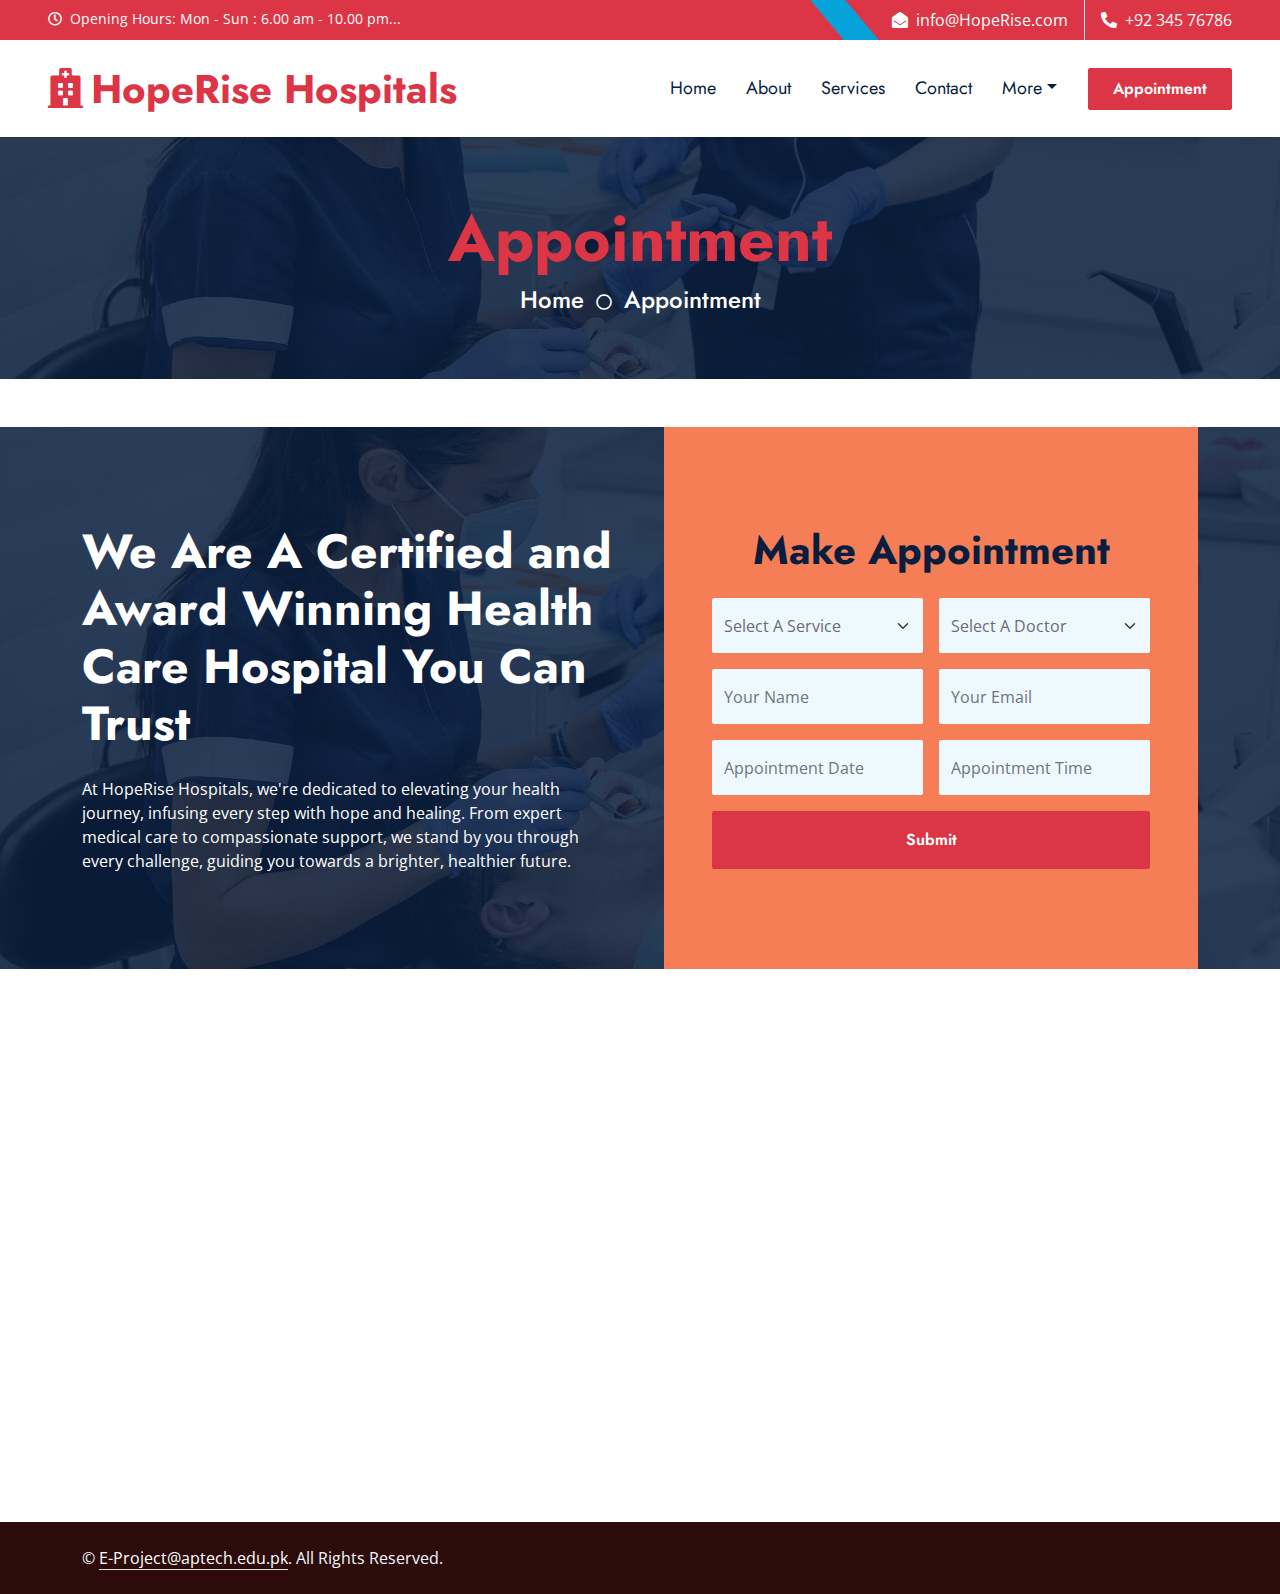
<file: appointment.html>
<!DOCTYPE html>
<html lang="en">

<head>
    <meta charset="utf-8">
    <title>HopeRise Hospitals</title>
    <meta content="width=device-width, initial-scale=1.0" name="viewport">
    <meta content="Free HTML Templates" name="keywords">
    <meta content="Free HTML Templates" name="description">

    <!-- Favicon -->
    <link href="img/favicon.ico" rel="icon">

    <!-- Google Web Fonts -->
    <link rel="preconnect" href="https://fonts.gstatic.com">
    <link href="https://fonts.googleapis.com/css2?family=Jost:wght@500;600;700&family=Open+Sans:wght@400;600&display=swap" rel="stylesheet"> 

    <!-- Icon Font Stylesheet -->
    <link href="https://cdnjs.cloudflare.com/ajax/libs/font-awesome/5.10.0/css/all.min.css" rel="stylesheet">
    <link href="https://cdn.jsdelivr.net/npm/bootstrap-icons@1.4.1/font/bootstrap-icons.css" rel="stylesheet">

    <!-- Libraries Stylesheet -->
    <link href="lib/owlcarousel/assets/owl.carousel.min.css" rel="stylesheet">
    <link href="lib/animate/animate.min.css" rel="stylesheet">
    <link href="lib/tempusdominus/css/tempusdominus-bootstrap-4.min.css" rel="stylesheet" />
    <link href="lib/twentytwenty/twentytwenty.css" rel="stylesheet" />

    <!-- Customized Bootstrap Stylesheet -->
    <link href="css/bootstrap.min.css" rel="stylesheet">

    <!-- Template Stylesheet -->
    <link href="css/style.css" rel="stylesheet">
</head>

<body>
    <!-- Spinner Start -->
    <div id="spinner" class="show bg-white position-fixed translate-middle w-100 vh-100 top-50 start-50 d-flex align-items-center justify-content-center">
        <div class="spinner-grow text-primary m-1" role="status">
            <span class="sr-only">Loading...</span>
        </div>
        <div class="spinner-grow text-dark m-1" role="status">
            <span class="sr-only">Loading...</span>
        </div>
        <div class="spinner-grow text-secondary m-1" role="status">
            <span class="sr-only">Loading...</span>
        </div>
    </div>
    <!-- Spinner End -->


     <!-- Topbar Start -->
     <div class="container-fluid bg-danger ps-5 pe-0 d-none d-lg-block">
        <div class="row gx-0">
            <div class="col-md-6 text-center text-lg-start mb-2 mb-lg-0">
                <div class="d-inline-flex align-items-center">
                    <small class="py-2"><i class="far fa-clock text-white me-2"></i><span class="text-white">Opening
                            Hours: Mon - Sun : 6.00
                            am - 10.00 pm...</span> </small>
                </div>
            </div>
            <div class="col-md-6 text-center text-lg-end">
                <div class="position-relative d-inline-flex align-items-center bg-danger text-white top-shape px-5">
                    <div class="me-3 pe-3 border-end py-2">
                        <p class="m-0"><i class="fa fa-envelope-open me-2"></i>info@HopeRise.com</p>
                    </div>
                    <div class="py-2">
                        <p class="m-0"><i class="fa fa-phone-alt me-2"></i>+92 345 76786</p>
                    </div>
                </div>
            </div>
        </div>
    </div>
    <!-- Topbar End -->


       <!-- Navbar Start -->
       <nav class="navbar navbar-expand-lg bg-white navbar-light shadow-sm px-5 py-3 py-lg-0">
        <a href="index.html" class="navbar-brand p-0">
            <h1 class="m-0 text-danger"><i class="fa fa-hospital me-2"></i>HopeRise Hospitals</h1>
        </a>
        <button class="navbar-toggler" type="button" data-bs-toggle="collapse" data-bs-target="#navbarCollapse">
            <span class="navbar-toggler-icon"></span>
        </button>
        <div class="collapse navbar-collapse" id="navbarCollapse">
            <div class="navbar-nav ms-auto py-0">
                <a href="index.html" class="nav-item nav-link">Home</a>
                <a href="about.html" class="nav-item nav-link">About</a>
                <a href="service.html" class="nav-item nav-link">Services</a>
                <a href="contact.html" class="nav-item nav-link">Contact</a>

                <div class="nav-item dropdown">

                    <a href="#" class="nav-link dropdown-toggle" data-bs-toggle="dropdown">More</a>
                    <div class="dropdown-menu m-0">
                        <a href="price.html" class="dropdown-item">Pricing Plan</a>
                        <a href="team.html" class="dropdown-item">Our Doctors</a>
                        <a href="reviews.html" class="dropdown-item">Reviews</a>
                        <a href="appointment.html" class="dropdown-item">Appointment</a>
                    </div>
                </div>
            </div>
            <a href="appointment.html" class="btn btn-danger py-2 px-4 ms-3">Appointment</a>
        </div>
    </nav>
    <!-- Navbar End -->


    <!-- Full Screen Search Start -->
    <div class="modal fade" id="searchModal" tabindex="-1">
        <div class="modal-dialog modal-fullscreen">
            <div class="modal-content" style="background: rgba(9, 30, 62, .7);">
                <div class="modal-header border-0">
                    <button type="button" class="btn bg-white btn-close" data-bs-dismiss="modal" aria-label="Close"></button>
                </div>
                <div class="modal-body d-flex align-items-center justify-content-center">
                    <div class="input-group" style="max-width: 600px;">
                        <input type="text" class="form-control bg-transparent border-primary p-3" placeholder="Type search keyword">
                        <button class="btn btn-primary px-4"><i class="bi bi-search"></i></button>
                    </div>
                </div>
            </div>
        </div>
    </div>
    <!-- Full Screen Search End -->


    <!-- Hero Start -->
    <div class="container-fluid bg-primary py-5 hero-header mb-5">
        <div class="row py-3">
            <div class="col-12 text-center">
                <h1 class="display-3 text-danger animated zoomIn">Appointment</h1>
                <a href="" class="h4 text-white">Home</a>
                <i class="far fa-circle text-white px-2"></i>
                <a href="" class="h4 text-white">Appointment</a>
            </div>
        </div>
    </div>
    <!-- Hero End -->


    
    <!-- Appointment Start -->
    <div class="container-fluid bg-info bg-appointment my-5 wow fadeInUp" data-wow-delay="0.1s">
        <div class="container">
            <div class="row gx-5">
                <div class="col-lg-6 py-5">
                    <div class="py-5">
                        <h1 class="display-5 text-white mb-4">We Are A Certified and Award Winning Health Care Hospital
                            You Can
                            Trust</h1>
                        <p class="text-white mb-0">At HopeRise Hospitals, we're dedicated to elevating your health
                            journey, infusing
                            every step with hope and healing. From expert medical care to compassionate support, we
                            stand by
                            you through every challenge, guiding you towards a brighter, healthier future.</p>
                    </div>
                </div>
                <div class="col-lg-6">
                    <div class="appointment-form h-100 d-flex flex-column justify-content-center text-center p-5 wow zoomIn bg-secondary"
                        data-wow-delay="0.6s">
                        <h1 class="text-dark mb-4">Make Appointment</h1>
                        <form>
                            <div class="row g-3">
                                <div class="col-12 col-sm-6">
                                    <select class="form-select bg-light border-0" style="height: 55px;">
                                        <option selected>Select A Service</option>
                                        <option value="1">OPD</option>
                                        <option value="2">Lab Tests</option>
                                        <option value="3">Medical Check-up</option>
                                    </select>
                                </div>
                                <div class="col-12 col-sm-6">
                                    <select class="form-select bg-light border-0" style="height: 55px;">
                                        <option selected>Select A Doctor</option>
                                        <option value="1">Dr. John Doe</option>
                                        <option value="2">Dr. Elizabeth James</option>
                                        <option value="3">Dr. Alex Cliff</option>
                                    </select>
                                </div>
                                <div class="col-12 col-sm-6">
                                    <input type="text" class="form-control bg-light border-0" placeholder="Your Name"
                                        style="height: 55px;">
                                </div>
                                <div class="col-12 col-sm-6">
                                    <input type="email" class="form-control bg-light border-0" placeholder="Your Email"
                                        style="height: 55px;">
                                </div>
                                <div class="col-12 col-sm-6">
                                    <div class="date" id="date1" data-target-input="nearest">
                                        <input type="text" class="form-control bg-light border-0 datetimepicker-input"
                                            placeholder="Appointment Date" data-target="#date1"
                                            data-toggle="datetimepicker" style="height: 55px;">
                                    </div>
                                </div>
                                <div class="col-12 col-sm-6">
                                    <div class="time" id="time1" data-target-input="nearest">
                                        <input type="text" class="form-control bg-light border-0 datetimepicker-input"
                                            placeholder="Appointment Time" data-target="#time1"
                                            data-toggle="datetimepicker" style="height: 55px;">
                                    </div>
                                </div>
                                <div class="col-12">
                                    <button class="btn btn-danger w-100 py-3" type="submit">Submit</button>
                                </div>
                            </div>
                        </form>
                    </div>
                </div>
            </div>
        </div>
    </div>
    <!-- Appointment End -->
    

    <!-- Newsletter Start -->
    <div class="container-fluid position-relative pt-5 wow fadeInUp" data-wow-delay="0.1s" style="z-index: 1;">
        <div class="container">
            <div class="bg-secondary p-5">
                <form class="mx-auto" style="max-width: 600px;">
                    <div class="input-group">
                        <input type="text" class="form-control border-white p-3" placeholder="Your Email">
                        <button class="btn btn-danger px-4">Subscribe</button>
                    </div>
                </form>
            </div>
        </div>
    </div>
    <!-- Newsletter End -->


    <!-- Footer Start -->
    <div class="container-fluid bg-danger text-light py-5 wow fadeInUp" data-wow-delay="0.3s" style="margin-top: -75px;">
        <div class="container pt-5">
            <div class="row g-5 pt-4">
                <div class="col-lg-3 col-md-6">
                    <h3 class="text-dark mb-4">Quick Links</h3>
                    <div class="d-flex flex-column justify-content-start">
                        <a class="text-light mb-2" href="index.html"><i class="bi bi-arrow-right text-primary me-2"></i>Home</a>
                        <a class="text-light mb-2" href="about.html"><i class="bi bi-arrow-right text-primary me-2"></i>About
                            Us</a>
                        <a class="text-light mb-2" href="service.html"><i class="bi bi-arrow-right text-primary me-2"></i>Our
                            Services</a>
                        <a class="text-light mb-2" href="price.html"><i class="bi bi-arrow-right text-primary me-2"></i>Pricing Plan </a>
                        <a class="text-light" href="contact.html"><i class="bi bi-arrow-right text-primary me-2"></i>Contact Us</a>
                    </div>
                </div>
                <div class="col-lg-3 col-md-6">
                    <h3 class="text-dark mb-4">Popular Links</h3>
                    <div class="d-flex flex-column justify-content-start">
                        <a class="text-light mb-2" href="index.html"><i class="bi bi-arrow-right text-primary me-2"></i>Home</a>
                        <a class="text-light mb-2" href="about.html"><i class="bi bi-arrow-right text-primary me-2"></i>About
                            Us</a>
                        <a class="text-light mb-2" href="service.html"><i class="bi bi-arrow-right text-primary me-2"></i>Our
                            Services</a>
                        <a class="text-light mb-2" href="price.html"><i class="bi bi-arrow-right text-primary me-2"></i>Pricing Plan</a>
                        <a class="text-light" href="contact.html"><i class="bi bi-arrow-right text-primary me-2"></i>Contact Us</a>
                    </div>
                </div>
                <div class="col-lg-3 col-md-6">
                    <h3 class="text-dark mb-4">Get In Touch</h3>
                    <p class="mb-2"><i class="bi bi-geo-alt text-primary me-2"></i>Red Street, New York, USA</p>
                    <p class="mb-2"><i class="bi bi-envelope-open text-primary me-2"></i>info@HopeRise.com</p>
                    <p class="mb-0"><i class="bi bi-telephone text-primary me-2"></i>+92 345 76786</p>
                </div>
                <div class="col-lg-3 col-md-6">
                    <h3 class="text-dark mb-4">Follow Us</h3>
                    <div class="d-flex">
                       
                                <a class="btn btn-secondary btn-square m-1" href="https://twitter.com/"><i
                                        class="fab fa-twitter fw-normal"></i></a>
                                <a class="btn btn-secondary btn-square m-1" href="https://www.facebook.com/"><i
                                        class="fab fa-facebook-f fw-normal"></i></a>
                                <a class="btn btn-secondary btn-square m-1" href="https://www.linkedin.com/"><i
                                        class="fab fa-linkedin-in fw-normal"></i></a>
                                <a class="btn btn-secondary btn-square m-1" href="https://www.instagram.com/"><i
                                        class="fab fa-instagram fw-normal"></i></a>
                    </div>
                </div>
            </div>
        </div>
    </div>
    <div class="container-fluid text-light py-4" style="background: #2e0b0b;">
        <div class="container">
            <div class="row g-0">
                <div class="col-md-6 text-center text-md-start">
                    <p class="mb-md-0">&copy; <a class="text-white border-bottom" href="#">E-Project@aptech.edu.pk</a>. All
                        Rights Reserved.</p>
                </div>
                
            </div>
        </div>
    </div>
    <!-- Footer End -->




    <!-- Back to Top -->
    <a href="#" class="btn btn-lg btn-primary btn-lg-square rounded back-to-top"><i class="bi bi-arrow-up"></i></a>


    <!-- JavaScript Libraries -->
    <script src="https://code.jquery.com/jquery-3.4.1.min.js"></script>
    <script src="https://cdn.jsdelivr.net/npm/bootstrap@5.0.0/dist/js/bootstrap.bundle.min.js"></script>
    <script src="lib/wow/wow.min.js"></script>
    <script src="lib/easing/easing.min.js"></script>
    <script src="lib/waypoints/waypoints.min.js"></script>
    <script src="lib/owlcarousel/owl.carousel.min.js"></script>
    <script src="lib/tempusdominus/js/moment.min.js"></script>
    <script src="lib/tempusdominus/js/moment-timezone.min.js"></script>
    <script src="lib/tempusdominus/js/tempusdominus-bootstrap-4.min.js"></script>
    <script src="lib/twentytwenty/jquery.event.move.js"></script>
    <script src="lib/twentytwenty/jquery.twentytwenty.js"></script>

    <!-- Template Javascript -->
    <script src="js/main.js"></script>
</body>

</html>
</file>
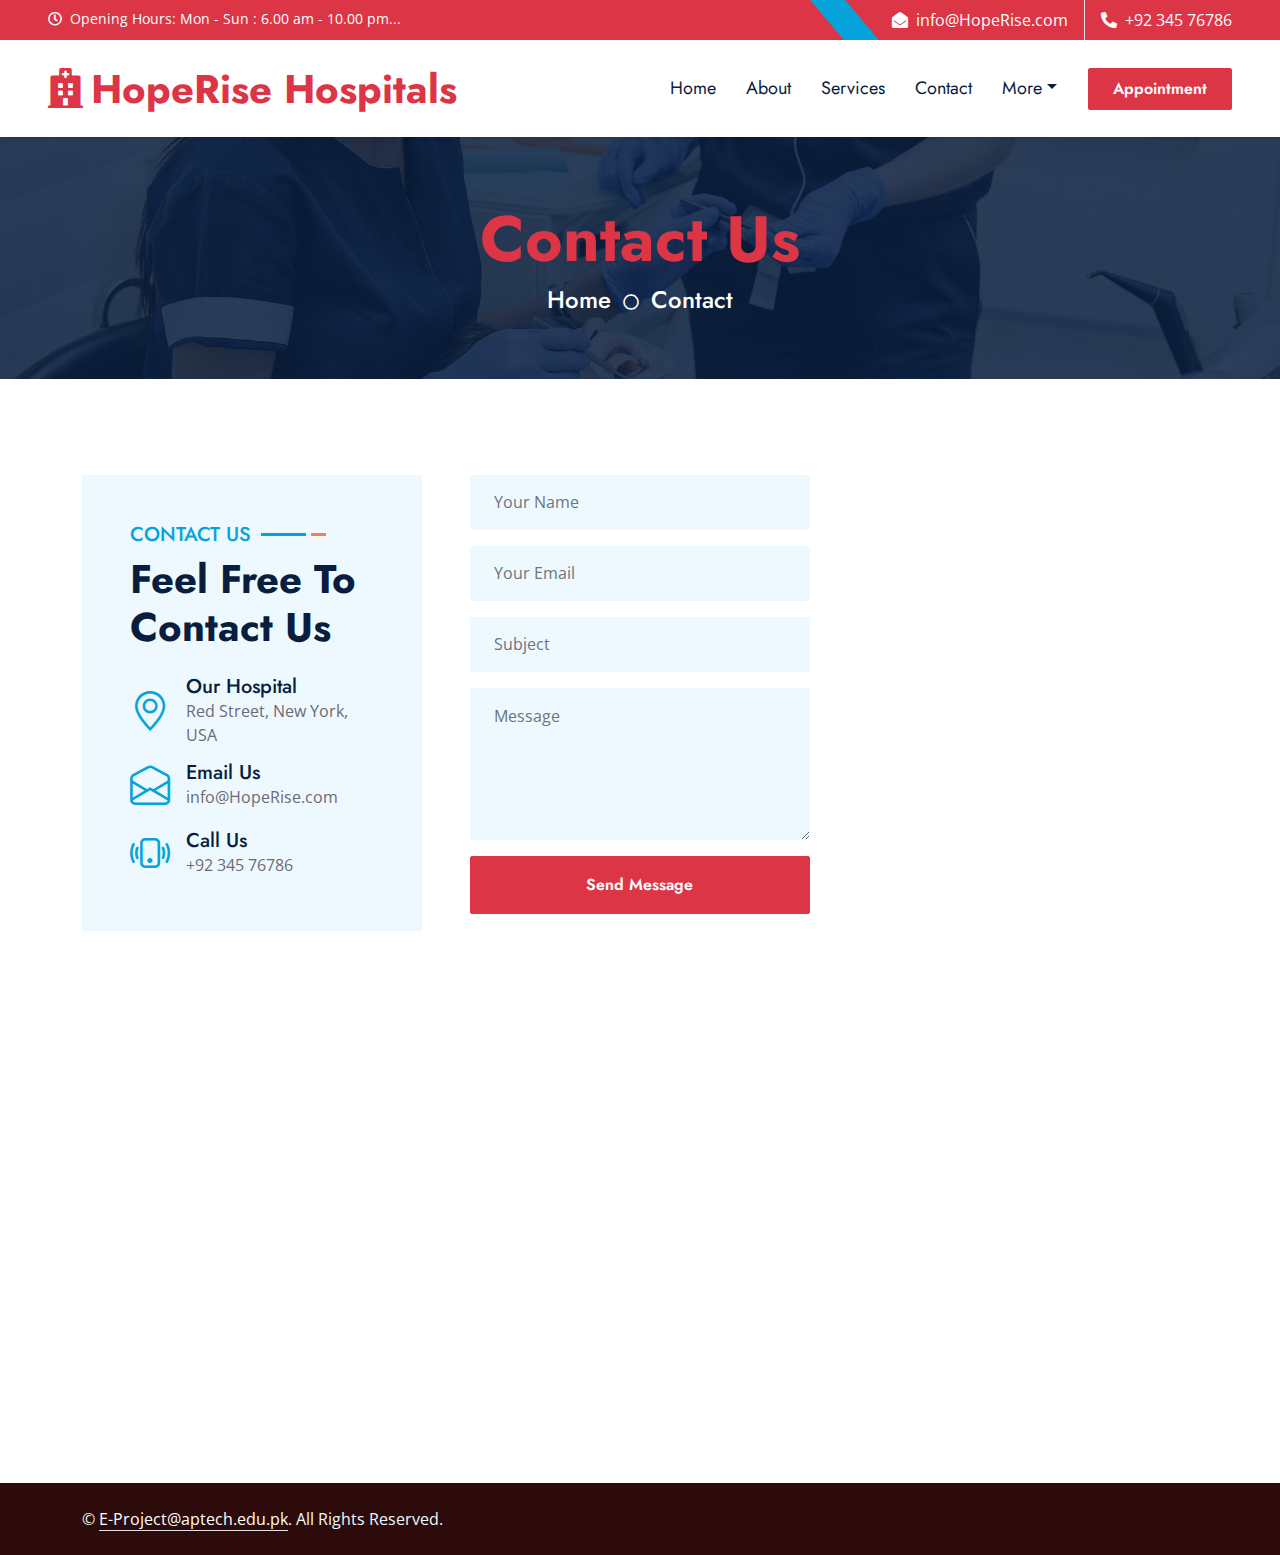
<file: contact.html>
<!DOCTYPE html>
<html lang="en">

<head>
    <meta charset="utf-8">
    <title>HopeRise Hospitals</title>
    <meta content="width=device-width, initial-scale=1.0" name="viewport">
    <meta content="Free HTML Templates" name="keywords">
    <meta content="Free HTML Templates" name="description">

    <!-- Favicon -->
    <link href="img/favicon.ico" rel="icon">

    <!-- Google Web Fonts -->
    <link rel="preconnect" href="https://fonts.gstatic.com">
    <link href="https://fonts.googleapis.com/css2?family=Jost:wght@500;600;700&family=Open+Sans:wght@400;600&display=swap" rel="stylesheet"> 

    <!-- Icon Font Stylesheet -->
    <link href="https://cdnjs.cloudflare.com/ajax/libs/font-awesome/5.10.0/css/all.min.css" rel="stylesheet">
    <link href="https://cdn.jsdelivr.net/npm/bootstrap-icons@1.4.1/font/bootstrap-icons.css" rel="stylesheet">

    <!-- Libraries Stylesheet -->
    <link href="lib/owlcarousel/assets/owl.carousel.min.css" rel="stylesheet">
    <link href="lib/animate/animate.min.css" rel="stylesheet">
    <link href="lib/tempusdominus/css/tempusdominus-bootstrap-4.min.css" rel="stylesheet" />
    <link href="lib/twentytwenty/twentytwenty.css" rel="stylesheet" />

    <!-- Customized Bootstrap Stylesheet -->
    <link href="css/bootstrap.min.css" rel="stylesheet">

    <!-- Template Stylesheet -->
    <link href="css/style.css" rel="stylesheet">
</head>

<body>
    <!-- Spinner Start -->
    <div id="spinner" class="show bg-white position-fixed translate-middle w-100 vh-100 top-50 start-50 d-flex align-items-center justify-content-center">
        <div class="spinner-grow text-primary m-1" role="status">
            <span class="sr-only">Loading...</span>
        </div>
        <div class="spinner-grow text-dark m-1" role="status">
            <span class="sr-only">Loading...</span>
        </div>
        <div class="spinner-grow text-secondary m-1" role="status">
            <span class="sr-only">Loading...</span>
        </div>
    </div>
    <!-- Spinner End -->


       <!-- Topbar Start -->
       <div class="container-fluid bg-danger ps-5 pe-0 d-none d-lg-block">
        <div class="row gx-0">
            <div class="col-md-6 text-center text-lg-start mb-2 mb-lg-0">
                <div class="d-inline-flex align-items-center">
                    <small class="py-2"><i class="far fa-clock text-white me-2"></i><span class="text-white">Opening
                            Hours: Mon - Sun : 6.00
                            am - 10.00 pm...</span> </small>
                </div>
            </div>
            <div class="col-md-6 text-center text-lg-end">
                <div class="position-relative d-inline-flex align-items-center bg-danger text-white top-shape px-5">
                    <div class="me-3 pe-3 border-end py-2">
                        <p class="m-0"><i class="fa fa-envelope-open me-2"></i>info@HopeRise.com</p>
                    </div>
                    <div class="py-2">
                        <p class="m-0"><i class="fa fa-phone-alt me-2"></i>+92 345 76786</p>
                    </div>
                </div>
            </div>
        </div>
    </div>
    <!-- Topbar End -->


        <!-- Navbar Start -->
        <nav class="navbar navbar-expand-lg bg-white navbar-light shadow-sm px-5 py-3 py-lg-0">
            <a href="index.html" class="navbar-brand p-0">
                <h1 class="m-0 text-danger"><i class="fa fa-hospital me-2"></i>HopeRise Hospitals</h1>
            </a>
            <button class="navbar-toggler" type="button" data-bs-toggle="collapse" data-bs-target="#navbarCollapse">
                <span class="navbar-toggler-icon"></span>
            </button>
            <div class="collapse navbar-collapse" id="navbarCollapse">
                <div class="navbar-nav ms-auto py-0">
                    <a href="index.html" class="nav-item nav-link">Home</a>
                    <a href="about.html" class="nav-item nav-link">About</a>
                    <a href="service.html" class="nav-item nav-link">Services</a>
                    <a href="contact.html" class="nav-item nav-link">Contact</a>
    
                    <div class="nav-item dropdown">
    
                        <a href="#" class="nav-link dropdown-toggle" data-bs-toggle="dropdown">More</a>
                        <div class="dropdown-menu m-0">
                            <a href="price.html" class="dropdown-item">Pricing Plan</a>
                            <a href="team.html" class="dropdown-item">Our Doctors</a>
                            <a href="reviews.html" class="dropdown-item">Reviews</a>
                            <a href="appointment.html" class="dropdown-item">Appointment</a>
                        </div>
                    </div>
                </div>
                <a href="appointment.html" class="btn btn-danger py-2 px-4 ms-3">Appointment</a>
            </div>
        </nav>
        <!-- Navbar End -->

    <!-- Full Screen Search Start -->
    <div class="modal fade" id="searchModal" tabindex="-1">
        <div class="modal-dialog modal-fullscreen">
            <div class="modal-content" style="background: rgba(9, 30, 62, .7);">
                <div class="modal-header border-0">
                    <button type="button" class="btn bg-white btn-close" data-bs-dismiss="modal" aria-label="Close"></button>
                </div>
                <div class="modal-body d-flex align-items-center justify-content-center">
                    <div class="input-group" style="max-width: 600px;">
                        <input type="text" class="form-control bg-transparent border-primary p-3" placeholder="Type search keyword">
                        <button class="btn btn-primary px-4"><i class="bi bi-search"></i></button>
                    </div>
                </div>
            </div>
        </div>
    </div>
    <!-- Full Screen Search End -->


    <!-- Hero Start -->
    <div class="container-fluid bg-primary py-5 hero-header mb-5">
        <div class="row py-3">
            <div class="col-12 text-center">
                <h1 class="display-3 text-danger animated zoomIn">Contact Us</h1>
                <a href="index.html" class="h4 text-white">Home</a>
                <i class="far fa-circle text-white px-2"></i>
                <a href="contact.html" class="h4 text-white">Contact</a>
            </div>
        </div>
    </div>
    <!-- Hero End -->


    <!-- Contact Start -->
    <div class="container-fluid py-5">
        <div class="container">
            <div class="row g-5">
                <div class="col-xl-4 col-lg-6 wow slideInUp" data-wow-delay="0.1s">
                    <div class="bg-light rounded h-100 p-5">
                        <div class="section-title">
                            <h5 class="position-relative d-inline-block text-primary text-uppercase">Contact Us</h5>
                            <h1 class="display-6 mb-4">Feel Free To Contact Us</h1>
                        </div>
                        <div class="d-flex align-items-center mb-2">
                            <i class="bi bi-geo-alt fs-1 text-primary me-3"></i>
                            <div class="text-start">
                                <h5 class="mb-0">Our Hospital</h5>
                                <span>Red Street, New York, USA</span>
                            </div>
                        </div>
                        <div class="d-flex align-items-center mb-2">
                            <i class="bi bi-envelope-open fs-1 text-primary me-3"></i>
                            <div class="text-start">
                                <h5 class="mb-0">Email Us</h5>
                                <span>info@HopeRise.com</span>
                            </div>
                        </div>
                        <div class="d-flex align-items-center">
                            <i class="bi bi-phone-vibrate fs-1 text-primary me-3"></i>
                            <div class="text-start">
                                <h5 class="mb-0">Call Us</h5>
                                <span>+92 345 76786</span>
                            </div>
                        </div>
                    </div>
                </div>
                <div class="col-xl-4 col-lg-6 wow slideInUp" data-wow-delay="0.3s">
                    <form>
                        <div class="row g-3">
                            <div class="col-12">
                                <input type="text" class="form-control border-0 bg-light px-4" placeholder="Your Name" style="height: 55px;">
                            </div>
                            <div class="col-12">
                                <input type="email" class="form-control border-0 bg-light px-4" placeholder="Your Email" style="height: 55px;">
                            </div>
                            <div class="col-12">
                                <input type="text" class="form-control border-0 bg-light px-4" placeholder="Subject" style="height: 55px;">
                            </div>
                            <div class="col-12">
                                <textarea class="form-control border-0 bg-light px-4 py-3" rows="5" placeholder="Message"></textarea>
                            </div>
                            <div class="col-12">
                                <button class="btn btn-danger w-100 py-3" type="submit">Send Message</button>
                            </div>
                        </div>
                    </form>
                </div>
                <div class="col-xl-4 col-lg-12 wow slideInUp" data-wow-delay="0.6s">
                    <iframe class="position-relative rounded w-100 h-100"
                        src="https://www.google.com/maps/embed?pb=!1m18!1m12!1m3!1d3001156.4288297426!2d-78.01371936852176!3d42.72876761954724!2m3!1f0!2f0!3f0!3m2!1i1024!2i768!4f13.1!3m3!1m2!1s0x4ccc4bf0f123a5a9%3A0xddcfc6c1de189567!2sNew%20York%2C%20USA!5e0!3m2!1sen!2sbd!4v1603794290143!5m2!1sen!2sbd"
                        frameborder="0" style="min-height: 400px; border:0;" allowfullscreen="" aria-hidden="false"
                        tabindex="0"></iframe>
                </div>
            </div>
        </div>
    </div>
    <!-- Contact End -->


   
    <!-- Newsletter Start -->
    <div class="container-fluid position-relative pt-5 wow fadeInUp" data-wow-delay="0.1s" style="z-index: 1;">
        <div class="container">
            <div class="bg-secondary p-5">
                <form class="mx-auto" style="max-width: 600px;">
                    <div class="input-group">
                        <input type="text" class="form-control border-white p-3" placeholder="Your Email">
                        <button class="btn btn-danger px-4">Subscribe</button>
                    </div>
                </form>
            </div>
        </div>
    </div>
    <!-- Newsletter End -->


     <!-- Footer Start -->
     <div class="container-fluid bg-danger text-light py-5 wow fadeInUp" data-wow-delay="0.3s" style="margin-top: -75px;">
        <div class="container pt-5">
            <div class="row g-5 pt-4">
                <div class="col-lg-3 col-md-6">
                    <h3 class="text-dark mb-4">Quick Links</h3>
                    <div class="d-flex flex-column justify-content-start">
                        <a class="text-light mb-2" href="index.html"><i class="bi bi-arrow-right text-primary me-2"></i>Home</a>
                        <a class="text-light mb-2" href="about.html"><i class="bi bi-arrow-right text-primary me-2"></i>About
                            Us</a>
                        <a class="text-light mb-2" href="service.html"><i class="bi bi-arrow-right text-primary me-2"></i>Our
                            Services</a>
                        <a class="text-light mb-2" href="price.html"><i class="bi bi-arrow-right text-primary me-2"></i>Pricing Plan </a>
                        <a class="text-light" href="contact.html"><i class="bi bi-arrow-right text-primary me-2"></i>Contact Us</a>
                    </div>
                </div>
                <div class="col-lg-3 col-md-6">
                    <h3 class="text-dark mb-4">Popular Links</h3>
                    <div class="d-flex flex-column justify-content-start">
                        <a class="text-light mb-2" href="index.html"><i class="bi bi-arrow-right text-primary me-2"></i>Home</a>
                        <a class="text-light mb-2" href="about.html"><i class="bi bi-arrow-right text-primary me-2"></i>About
                            Us</a>
                        <a class="text-light mb-2" href="service.html"><i class="bi bi-arrow-right text-primary me-2"></i>Our
                            Services</a>
                        <a class="text-light mb-2" href="price.html"><i class="bi bi-arrow-right text-primary me-2"></i>Pricing Plan</a>
                        <a class="text-light" href="contact.html"><i class="bi bi-arrow-right text-primary me-2"></i>Contact Us</a>
                    </div>
                </div>
                <div class="col-lg-3 col-md-6">
                    <h3 class="text-dark mb-4">Get In Touch</h3>
                    <p class="mb-2"><i class="bi bi-geo-alt text-primary me-2"></i>Red Street, New York, USA</p>
                    <p class="mb-2"><i class="bi bi-envelope-open text-primary me-2"></i>info@HopeRise.com</p>
                    <p class="mb-0"><i class="bi bi-telephone text-primary me-2"></i>+92 345 76786</p>
                </div>
                <div class="col-lg-3 col-md-6">
                    <h3 class="text-dark mb-4">Follow Us</h3>
                    <div class="d-flex">
                        <a class="btn btn-lg btn-secondary btn-lg-square rounded me-2" href="https://twitter.com/"><i
                                class="fab fa-twitter fw-normal"></i></a>
                        <a class="btn btn-lg btn-secondary btn-lg-square rounded me-2" href="https://www.facebook.com/"><i
                                class="fab fa-facebook-f fw-normal"></i></a>
                        <a class="btn btn-lg btn-secondary btn-lg-square rounded me-2" href="https://www.linkedin.com/"><i
                                class="fab fa-linkedin-in fw-normal"></i></a>
                        <a class="btn btn-lg btn-secondary btn-lg-square rounded" href="https://www.instagram.com/"><i
                                class="fab fa-instagram fw-normal"></i></a>
                    </div>
                </div>
            </div>
        </div>
    </div>
    <div class="container-fluid text-light py-4" style="background: #2e0b0b;">
        <div class="container">
            <div class="row g-0">
                <div class="col-md-6 text-center text-md-start">
                    <p class="mb-md-0">&copy; <a class="text-white border-bottom" href="#">E-Project@aptech.edu.pk</a>. All
                        Rights Reserved.</p>
                </div>
                
            </div>
        </div>
    </div>
    <!-- Footer End -->



    <!-- Back to Top -->
    <a href="#" class="btn btn-lg btn-primary btn-lg-square rounded back-to-top"><i class="bi bi-arrow-up"></i></a>


    <!-- JavaScript Libraries -->
    <script src="https://code.jquery.com/jquery-3.4.1.min.js"></script>
    <script src="https://cdn.jsdelivr.net/npm/bootstrap@5.0.0/dist/js/bootstrap.bundle.min.js"></script>
    <script src="lib/wow/wow.min.js"></script>
    <script src="lib/easing/easing.min.js"></script>
    <script src="lib/waypoints/waypoints.min.js"></script>
    <script src="lib/owlcarousel/owl.carousel.min.js"></script>
    <script src="lib/tempusdominus/js/moment.min.js"></script>
    <script src="lib/tempusdominus/js/moment-timezone.min.js"></script>
    <script src="lib/tempusdominus/js/tempusdominus-bootstrap-4.min.js"></script>
    <script src="lib/twentytwenty/jquery.event.move.js"></script>
    <script src="lib/twentytwenty/jquery.twentytwenty.js"></script>

    <!-- Template Javascript -->
    <script src="js/main.js"></script>
</body>

</html>
</file>
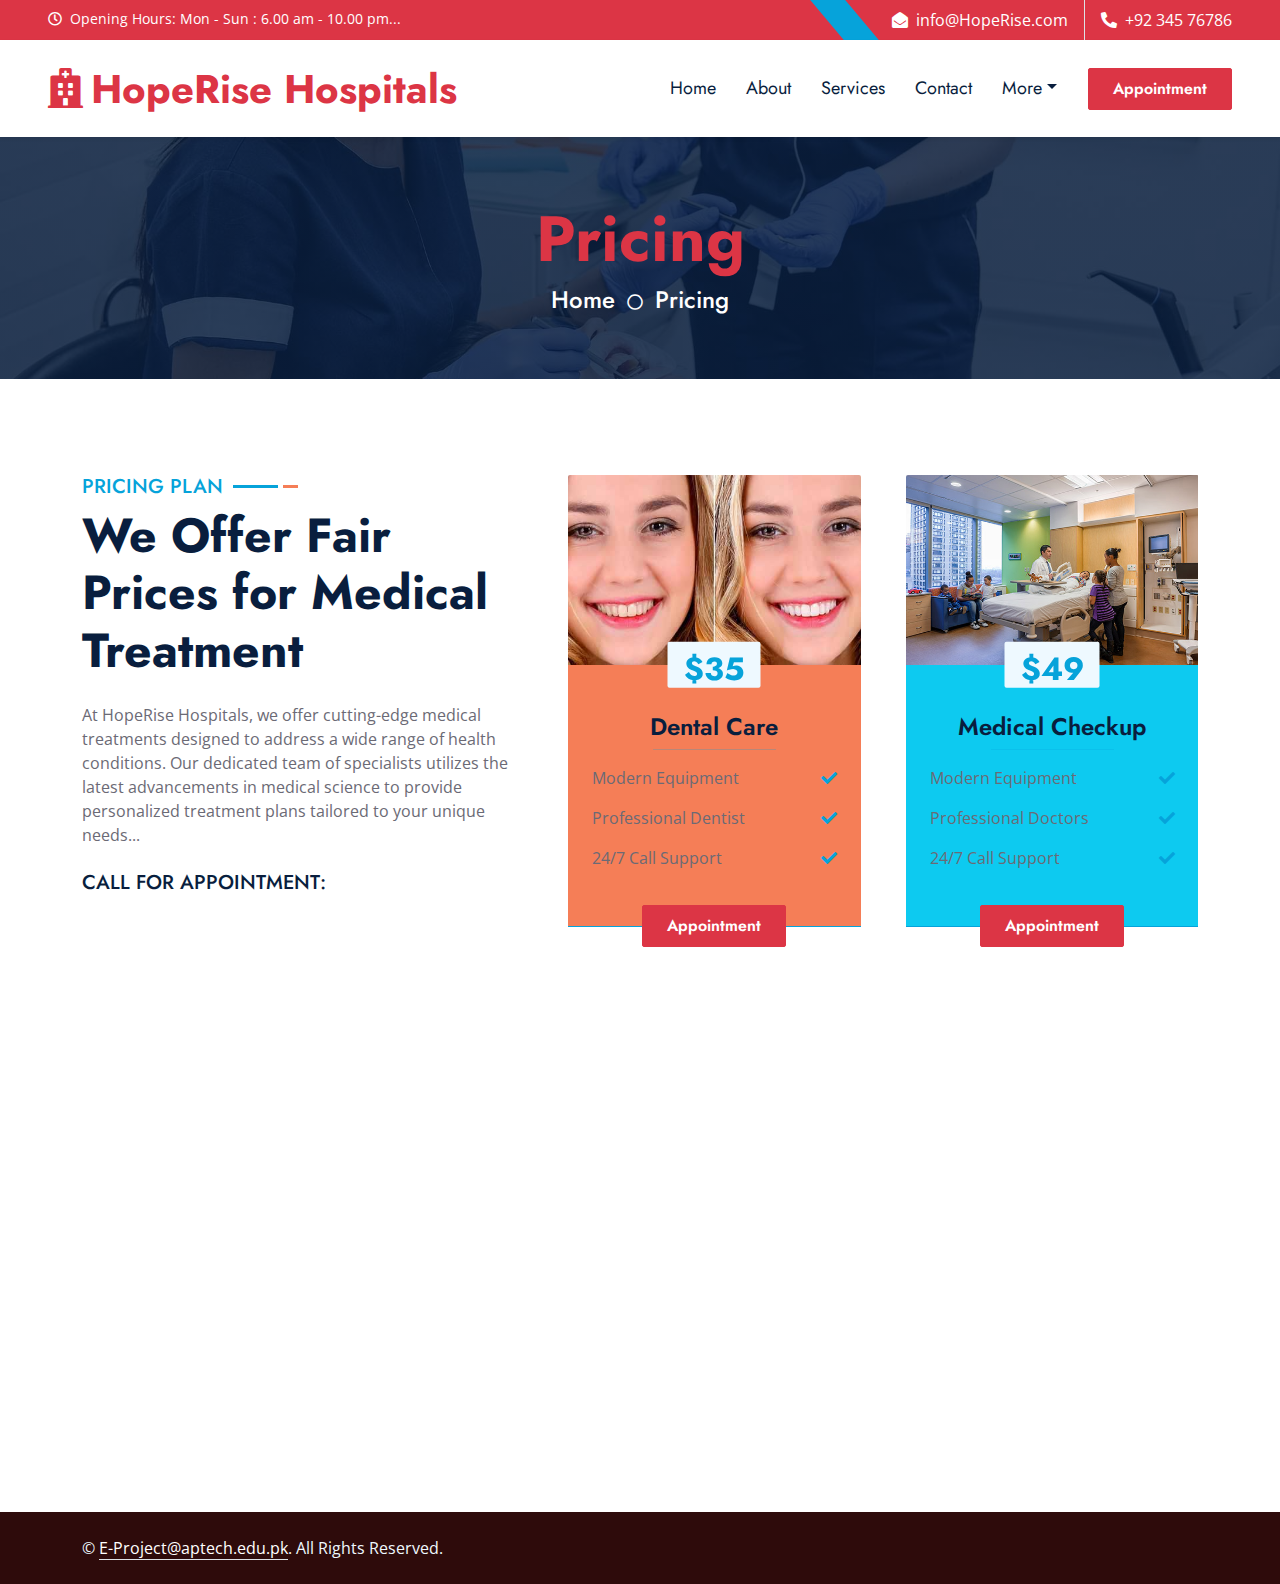
<file: price.html>
<!DOCTYPE html>
<html lang="en">

<head>
    <meta charset="utf-8">
    <title>HopeRise Hospitals</title>
    <meta content="width=device-width, initial-scale=1.0" name="viewport">
    <meta content="Free HTML Templates" name="keywords">
    <meta content="Free HTML Templates" name="description">

    <!-- Favicon -->
    <link href="img/favicon.ico" rel="icon">

    <!-- Google Web Fonts -->
    <link rel="preconnect" href="https://fonts.gstatic.com">
    <link href="https://fonts.googleapis.com/css2?family=Jost:wght@500;600;700&family=Open+Sans:wght@400;600&display=swap" rel="stylesheet"> 

    <!-- Icon Font Stylesheet -->
    <link href="https://cdnjs.cloudflare.com/ajax/libs/font-awesome/5.10.0/css/all.min.css" rel="stylesheet">
    <link href="https://cdn.jsdelivr.net/npm/bootstrap-icons@1.4.1/font/bootstrap-icons.css" rel="stylesheet">

    <!-- Libraries Stylesheet -->
    <link href="lib/owlcarousel/assets/owl.carousel.min.css" rel="stylesheet">
    <link href="lib/animate/animate.min.css" rel="stylesheet">
    <link href="lib/tempusdominus/css/tempusdominus-bootstrap-4.min.css" rel="stylesheet" />
    <link href="lib/twentytwenty/twentytwenty.css" rel="stylesheet" />

    <!-- Customized Bootstrap Stylesheet -->
    <link href="css/bootstrap.min.css" rel="stylesheet">

    <!-- Template Stylesheet -->
    <link href="css/style.css" rel="stylesheet">
</head>

<body>
    <!-- Spinner Start -->
    <div id="spinner" class="show bg-white position-fixed translate-middle w-100 vh-100 top-50 start-50 d-flex align-items-center justify-content-center">
        <div class="spinner-grow text-primary m-1" role="status">
            <span class="sr-only">Loading...</span>
        </div>
        <div class="spinner-grow text-dark m-1" role="status">
            <span class="sr-only">Loading...</span>
        </div>
        <div class="spinner-grow text-secondary m-1" role="status">
            <span class="sr-only">Loading...</span>
        </div>
    </div>
    <!-- Spinner End -->


    <!-- Topbar Start -->
    <div class="container-fluid bg-danger ps-5 pe-0 d-none d-lg-block">
        <div class="row gx-0">
            <div class="col-md-6 text-center text-lg-start mb-2 mb-lg-0">
                <div class="d-inline-flex align-items-center">
                    <small class="py-2"><i class="far fa-clock text-white me-2"></i><span class="text-white">Opening
                            Hours: Mon - Sun : 6.00
                            am - 10.00 pm...</span> </small>
                </div>
            </div>
            <div class="col-md-6 text-center text-lg-end">
                <div class="position-relative d-inline-flex align-items-center bg-danger text-white top-shape px-5">
                    <div class="me-3 pe-3 border-end py-2">
                        <p class="m-0"><i class="fa fa-envelope-open me-2"></i>info@HopeRise.com</p>
                    </div>
                    <div class="py-2">
                        <p class="m-0"><i class="fa fa-phone-alt me-2"></i>+92 345 76786</p>
                    </div>
                </div>
            </div>
        </div>
    </div>
    <!-- Topbar End -->


      <!-- Navbar Start -->
      <nav class="navbar navbar-expand-lg bg-white navbar-light shadow-sm px-5 py-3 py-lg-0">
        <a href="index.html" class="navbar-brand p-0">
            <h1 class="m-0 text-danger"><i class="fa fa-hospital me-2"></i>HopeRise Hospitals</h1>
        </a>
        <button class="navbar-toggler" type="button" data-bs-toggle="collapse" data-bs-target="#navbarCollapse">
            <span class="navbar-toggler-icon"></span>
        </button>
        <div class="collapse navbar-collapse" id="navbarCollapse">
            <div class="navbar-nav ms-auto py-0">
                <a href="index.html" class="nav-item nav-link">Home</a>
                <a href="about.html" class="nav-item nav-link">About</a>
                <a href="service.html" class="nav-item nav-link">Services</a>
                <a href="contact.html" class="nav-item nav-link">Contact</a>

                <div class="nav-item dropdown">

                    <a href="#" class="nav-link dropdown-toggle" data-bs-toggle="dropdown">More</a>
                    <div class="dropdown-menu m-0">
                        <a href="price.html" class="dropdown-item">Pricing Plan</a>
                        <a href="team.html" class="dropdown-item">Our Doctors</a>
                        <a href="reviews.html" class="dropdown-item">Reviews</a>
                        <a href="appointment.html" class="dropdown-item">Appointment</a>
                    </div>
                </div>
            </div>
            <a href="appointment.html" class="btn btn-danger py-2 px-4 ms-3">Appointment</a>
        </div>
    </nav>
    <!-- Navbar End -->

    <!-- Full Screen Search Start -->
    <div class="modal fade" id="searchModal" tabindex="-1">
        <div class="modal-dialog modal-fullscreen">
            <div class="modal-content" style="background: rgba(9, 30, 62, .7);">
                <div class="modal-header border-0">
                    <button type="button" class="btn bg-white btn-close" data-bs-dismiss="modal" aria-label="Close"></button>
                </div>
                <div class="modal-body d-flex align-items-center justify-content-center">
                    <div class="input-group" style="max-width: 600px;">
                        <input type="text" class="form-control bg-transparent border-primary p-3" placeholder="Type search keyword">
                        <button class="btn btn-primary px-4"><i class="bi bi-search"></i></button>
                    </div>
                </div>
            </div>
        </div>
    </div>
    <!-- Full Screen Search End -->


    <!-- Hero Start -->
    <div class="container-fluid bg-primary py-5 hero-header mb-5">
        <div class="row py-3">
            <div class="col-12 text-center">
                <h1 class="display-3 text-danger animated zoomIn">Pricing</h1>
                <a href="index.html" class="h4 text-white">Home</a>
                <i class="far fa-circle text-white px-2"></i>
                <a href="price.html" class="h4 text-white">Pricing</a>
            </div>
        </div>
    </div>
    <!-- Hero End -->


    <!-- Pricing Start -->
    <div class="container-fluid py-5 wow fadeInUp" data-wow-delay="0.1s">
        <div class="container">
            <div class="row g-5">
                <div class="col-lg-5">
                    <div class="section-title mb-4">
                        <h5 class="position-relative d-inline-block text-primary text-uppercase">Pricing Plan</h5>
                        <h1 class="display-5 mb-0">We Offer Fair Prices for Medical Treatment</h1>
                    </div>
                    <p class="mb-4">At HopeRise Hospitals, we offer cutting-edge medical treatments designed to address
                        a wide range of health conditions. Our dedicated team of specialists utilizes the latest
                        advancements in medical science to provide personalized treatment plans tailored to your unique
                        needs...</p>
                    <h5 class="text-uppercase text-dark wow fadeInUp" data-wow-delay="0.3s">Call for Appointment:</h5>
                    <h1 class="wow fadeInUp" data-wow-delay="0.6s">+92 345 76786</h1>
                </div>
                <div class="col-lg-7">
                    <div class="owl-carousel price-carousel wow zoomIn" data-wow-delay="0.9s">
                        <div class="price-item pb-4">
                            <div class="position-relative">
                                <img class="img-fluid rounded-top" src="img/price-1.jpg" alt="" style="height: 190px;">
                                <div class="d-flex align-items-center justify-content-center bg-light rounded pt-2 px-3 position-absolute top-100 start-50 translate-middle"
                                    style="z-index: 2;">
                                    <h2 class="text-primary m-0">$35</h2>
                                </div>
                            </div>
                            <div
                                class="position-relative text-center bg-secondary border-bottom border-primary py-5 p-4">
                                <h4>Dental Care</h4>
                                <hr class="text-primary w-50 mx-auto mt-0">
                                <div class="d-flex justify-content-between mb-3"><span>Modern Equipment</span><i
                                        class="fa fa-check text-primary pt-1"></i></div>
                                <div class="d-flex justify-content-between mb-3"><span>Professional Dentist</span><i
                                        class="fa fa-check text-primary pt-1"></i></div>
                                <div class="d-flex justify-content-between mb-2"><span>24/7 Call Support</span><i
                                        class="fa fa-check text-primary pt-1"></i></div>
                                <a href="appointment.html"
                                    class="btn btn-danger py-2 px-4 position-absolute top-100 start-50 translate-middle">Appointment</a>
                            </div>
                        </div>
                        <div class="price-item pb-4">
                            <div class="position-relative">
                                <img class="img-fluid rounded-top" src="pics/medicalcheckup.jpg" alt=""
                                    style="height: 190px;">
                                <div class="d-flex align-items-center justify-content-center bg-light rounded pt-2 px-3 position-absolute top-100 start-50 translate-middle"
                                    style="z-index: 2;">
                                    <h2 class="text-primary m-0">$49</h2>
                                </div>
                            </div>
                            <div class="position-relative text-center bg-info border-bottom border-primary py-5 p-4">
                                <h4>Medical Checkup</h4>
                                <hr class="text-primary w-50 mx-auto mt-0">
                                <div class="d-flex justify-content-between mb-3"><span>Modern Equipment</span><i
                                        class="fa fa-check text-primary pt-1"></i></div>
                                <div class="d-flex justify-content-between mb-3"><span>Professional Doctors</span><i
                                        class="fa fa-check text-primary pt-1"></i></div>
                                <div class="d-flex justify-content-between mb-2"><span>24/7 Call Support</span><i
                                        class="fa fa-check text-primary pt-1"></i></div>
                                <a href="appointment.html"
                                    class="btn btn-danger py-2 px-4 position-absolute top-100 start-50 translate-middle">Appointment</a>
                            </div>
                        </div>
                        <div class="price-item pb-4">
                            <div class="position-relative">
                                <img class="img-fluid rounded-top" src="pics/educational.jpg" alt=""
                                    style="height: 190px;">
                                <div class="d-flex align-items-center justify-content-center bg-light rounded pt-2 px-3 position-absolute top-100 start-50 translate-middle"
                                    style="z-index: 2;">
                                    <h2 class="text-primary m-0">$199</h2>
                                </div>
                            </div>
                            <div class="position-relative text-center bg-light border-bottom border-primary py-5 p-4">
                                <h4>Health Education</h4>
                                <hr class="text-primary w-50 mx-auto mt-0">
                                <div class="d-flex justify-content-between mb-3"><span>Friendly Enviroment</span><i
                                        class="fa fa-check text-primary pt-1"></i></div>
                                <div class="d-flex justify-content-between mb-3"><span>Professional Teachers</span><i
                                        class="fa fa-check text-primary pt-1"></i></div>
                                <div class="d-flex justify-content-between mb-2"><span>24/7 Call Support</span><i
                                        class="fa fa-check text-primary pt-1"></i></div>
                                <a href="appointment.html"
                                    class="btn btn-danger py-2 px-4 position-absolute top-100 start-50 translate-middle">Appointment</a>
                            </div>
                        </div>
                    </div>
                </div>
            </div>
        </div>
    </div>
    <!-- Pricing End -->
    

    <!-- Newsletter Start -->
    <div class="container-fluid position-relative pt-5 wow fadeInUp" data-wow-delay="0.1s" style="z-index: 1;">
        <div class="container">
            <div class="bg-secondary p-5">
                <form class="mx-auto" style="max-width: 600px;">
                    <div class="input-group">
                        <input type="text" class="form-control border-white p-3" placeholder="Your Email">
                        <button class="btn btn-danger px-4">Subscribe</button>
                    </div>
                </form>
            </div>
        </div>
    </div>
    <!-- Newsletter End -->


      <!-- Footer Start -->
      <div class="container-fluid bg-danger text-light py-5 wow fadeInUp" data-wow-delay="0.3s" style="margin-top: -75px;">
        <div class="container pt-5">
            <div class="row g-5 pt-4">
                <div class="col-lg-3 col-md-6">
                    <h3 class="text-dark mb-4">Quick Links</h3>
                    <div class="d-flex flex-column justify-content-start">
                        <a class="text-light mb-2" href="index.html"><i class="bi bi-arrow-right text-primary me-2"></i>Home</a>
                        <a class="text-light mb-2" href="about.html"><i class="bi bi-arrow-right text-primary me-2"></i>About
                            Us</a>
                        <a class="text-light mb-2" href="service.html"><i class="bi bi-arrow-right text-primary me-2"></i>Our
                            Services</a>
                        <a class="text-light mb-2" href="price.html"><i class="bi bi-arrow-right text-primary me-2"></i>Pricing Plan </a>
                        <a class="text-light" href="contact.html"><i class="bi bi-arrow-right text-primary me-2"></i>Contact Us</a>
                    </div>
                </div>
                <div class="col-lg-3 col-md-6">
                    <h3 class="text-dark mb-4">Popular Links</h3>
                    <div class="d-flex flex-column justify-content-start">
                        <a class="text-light mb-2" href="index.html"><i class="bi bi-arrow-right text-primary me-2"></i>Home</a>
                        <a class="text-light mb-2" href="about.html"><i class="bi bi-arrow-right text-primary me-2"></i>About
                            Us</a>
                        <a class="text-light mb-2" href="service.html"><i class="bi bi-arrow-right text-primary me-2"></i>Our
                            Services</a>
                        <a class="text-light mb-2" href="price.html"><i class="bi bi-arrow-right text-primary me-2"></i>Pricing Plan</a>
                        <a class="text-light" href="contact.html"><i class="bi bi-arrow-right text-primary me-2"></i>Contact Us</a>
                    </div>
                </div>
                <div class="col-lg-3 col-md-6">
                    <h3 class="text-dark mb-4">Get In Touch</h3>
                    <p class="mb-2"><i class="bi bi-geo-alt text-primary me-2"></i>Red Street, New York, USA</p>
                    <p class="mb-2"><i class="bi bi-envelope-open text-primary me-2"></i>info@HopeRise.com</p>
                    <p class="mb-0"><i class="bi bi-telephone text-primary me-2"></i>+92 345 76786</p>
                </div>
                <div class="col-lg-3 col-md-6">
                    <h3 class="text-dark mb-4">Follow Us</h3>
                    <div class="d-flex">
                       
                                <a class="btn btn-secondary btn-square m-1" href="https://twitter.com/"><i
                                        class="fab fa-twitter fw-normal"></i></a>
                                <a class="btn btn-secondary btn-square m-1" href="https://www.facebook.com/"><i
                                        class="fab fa-facebook-f fw-normal"></i></a>
                                <a class="btn btn-secondary btn-square m-1" href="https://www.linkedin.com/"><i
                                        class="fab fa-linkedin-in fw-normal"></i></a>
                                <a class="btn btn-secondary btn-square m-1" href="https://www.instagram.com/"><i
                                        class="fab fa-instagram fw-normal"></i></a>
                    </div>
                </div>
            </div>
        </div>
    </div>
    <div class="container-fluid text-light py-4" style="background: #2e0b0b;">
        <div class="container">
            <div class="row g-0">
                <div class="col-md-6 text-center text-md-start">
                    <p class="mb-md-0">&copy; <a class="text-white border-bottom" href="#">E-Project@aptech.edu.pk</a>. All
                        Rights Reserved.</p>
                </div>
                
            </div>
        </div>
    </div>
    <!-- Footer End -->



    <!-- Back to Top -->
    <a href="#" class="btn btn-lg btn-primary btn-lg-square rounded back-to-top"><i class="bi bi-arrow-up"></i></a>


    <!-- JavaScript Libraries -->
    <script src="https://code.jquery.com/jquery-3.4.1.min.js"></script>
    <script src="https://cdn.jsdelivr.net/npm/bootstrap@5.0.0/dist/js/bootstrap.bundle.min.js"></script>
    <script src="lib/wow/wow.min.js"></script>
    <script src="lib/easing/easing.min.js"></script>
    <script src="lib/waypoints/waypoints.min.js"></script>
    <script src="lib/owlcarousel/owl.carousel.min.js"></script>
    <script src="lib/tempusdominus/js/moment.min.js"></script>
    <script src="lib/tempusdominus/js/moment-timezone.min.js"></script>
    <script src="lib/tempusdominus/js/tempusdominus-bootstrap-4.min.js"></script>
    <script src="lib/twentytwenty/jquery.event.move.js"></script>
    <script src="lib/twentytwenty/jquery.twentytwenty.js"></script>

    <!-- Template Javascript -->
    <script src="js/main.js"></script>
</body>

</html>
</file>
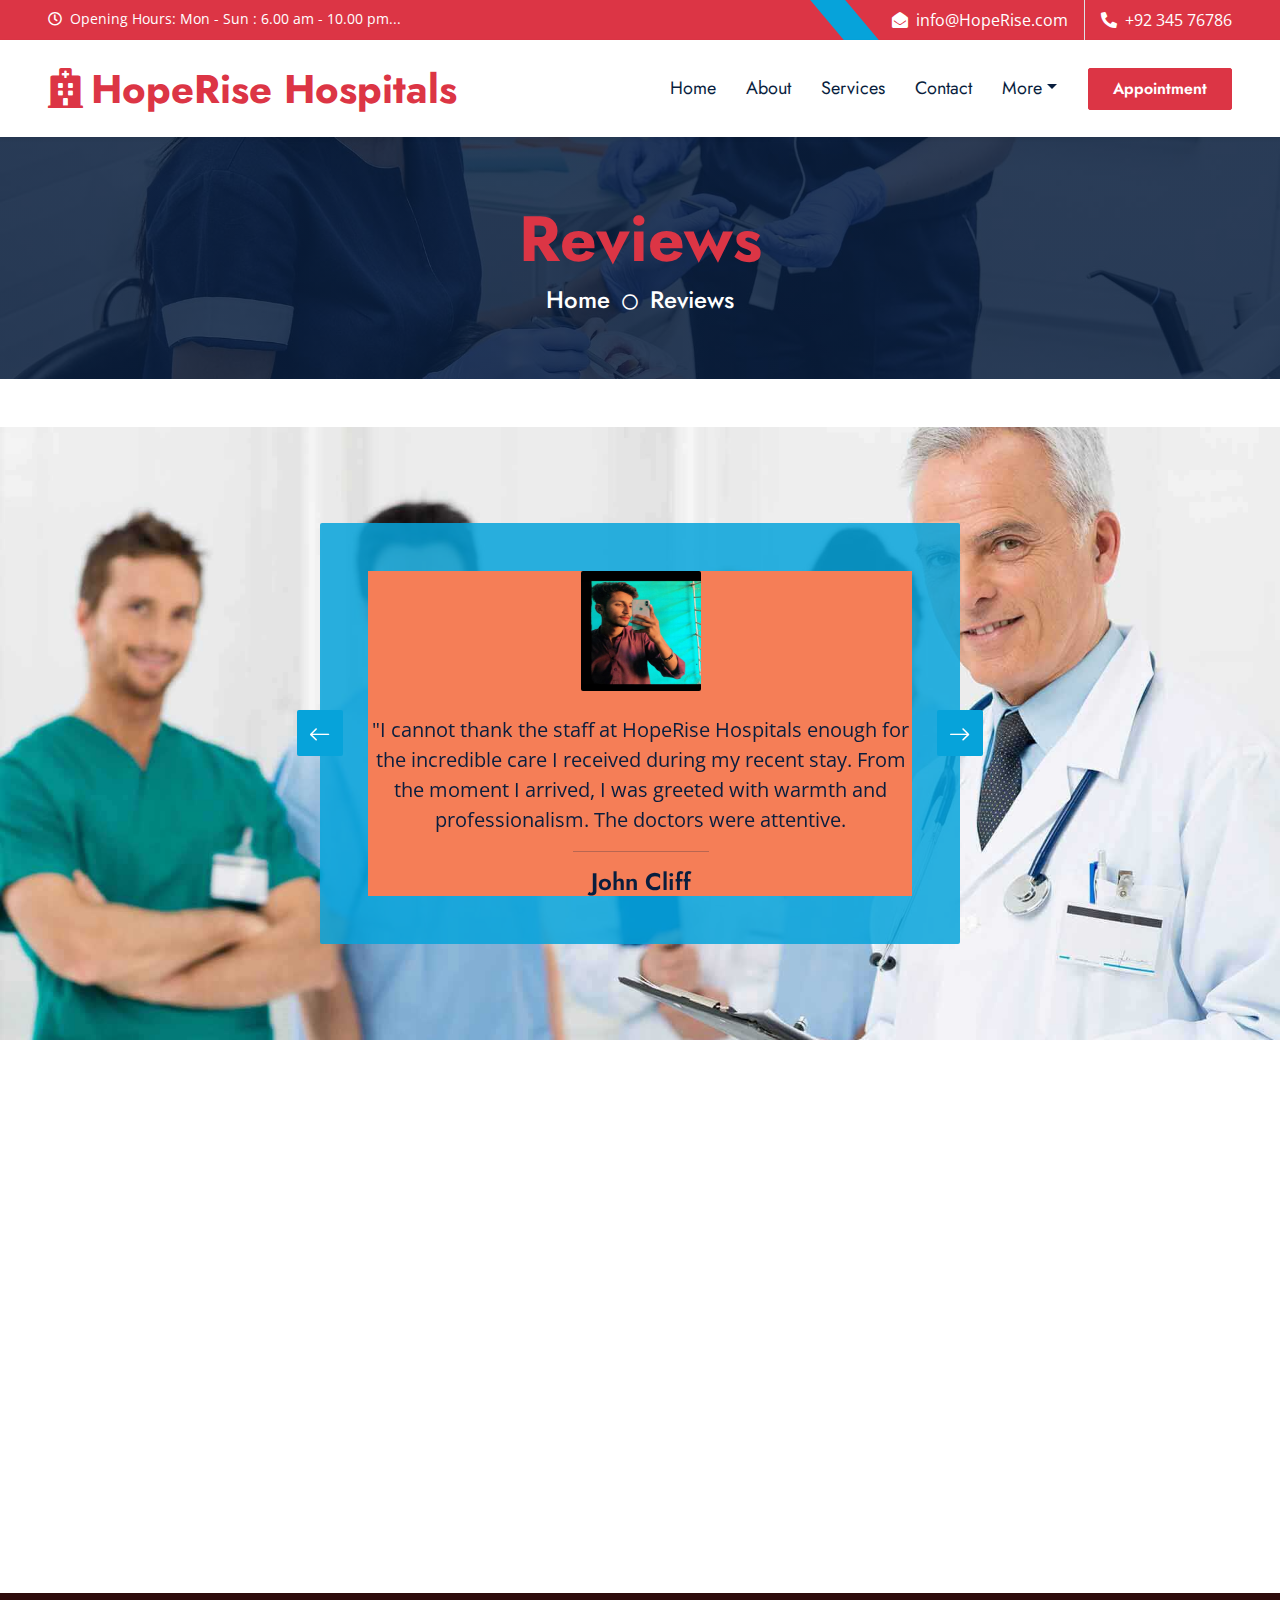
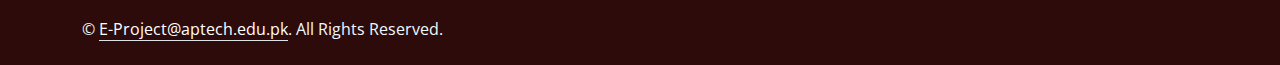
<file: reviews.html>
<!DOCTYPE html>
<html lang="en">

<head>
    <meta charset="utf-8">
    <title>HopeRise Hospitals</title>
    <meta content="width=device-width, initial-scale=1.0" name="viewport">
    <meta content="Free HTML Templates" name="keywords">
    <meta content="Free HTML Templates" name="description">

    <!-- Favicon -->
    <link href="img/favicon.ico" rel="icon">

    <!-- Google Web Fonts -->
    <link rel="preconnect" href="https://fonts.gstatic.com">
    <link href="https://fonts.googleapis.com/css2?family=Jost:wght@500;600;700&family=Open+Sans:wght@400;600&display=swap" rel="stylesheet"> 

    <!-- Icon Font Stylesheet -->
    <link href="https://cdnjs.cloudflare.com/ajax/libs/font-awesome/5.10.0/css/all.min.css" rel="stylesheet">
    <link href="https://cdn.jsdelivr.net/npm/bootstrap-icons@1.4.1/font/bootstrap-icons.css" rel="stylesheet">

    <!-- Libraries Stylesheet -->
    <link href="lib/owlcarousel/assets/owl.carousel.min.css" rel="stylesheet">
    <link href="lib/animate/animate.min.css" rel="stylesheet">
    <link href="lib/tempusdominus/css/tempusdominus-bootstrap-4.min.css" rel="stylesheet" />
    <link href="lib/twentytwenty/twentytwenty.css" rel="stylesheet" />

    <!-- Customized Bootstrap Stylesheet -->
    <link href="css/bootstrap.min.css" rel="stylesheet">

    <!-- Template Stylesheet -->
    <link href="css/style.css" rel="stylesheet">
</head>

<body>
    <!-- Spinner Start -->
    <div id="spinner" class="show bg-white position-fixed translate-middle w-100 vh-100 top-50 start-50 d-flex align-items-center justify-content-center">
        <div class="spinner-grow text-primary m-1" role="status">
            <span class="sr-only">Loading...</span>
        </div>
        <div class="spinner-grow text-dark m-1" role="status">
            <span class="sr-only">Loading...</span>
        </div>
        <div class="spinner-grow text-secondary m-1" role="status">
            <span class="sr-only">Loading...</span>
        </div>
    </div>
    <!-- Spinner End -->


    <!-- Topbar Start -->
    <div class="container-fluid bg-danger ps-5 pe-0 d-none d-lg-block">
        <div class="row gx-0">
            <div class="col-md-6 text-center text-lg-start mb-2 mb-lg-0">
                <div class="d-inline-flex align-items-center">
                    <small class="py-2"><i class="far fa-clock text-white me-2"></i><span class="text-white">Opening
                            Hours: Mon - Sun : 6.00
                            am - 10.00 pm...</span> </small>
                </div>
            </div>
            <div class="col-md-6 text-center text-lg-end">
                <div class="position-relative d-inline-flex align-items-center bg-danger text-white top-shape px-5">
                    <div class="me-3 pe-3 border-end py-2">
                        <p class="m-0"><i class="fa fa-envelope-open me-2"></i>info@HopeRise.com</p>
                    </div>
                    <div class="py-2">
                        <p class="m-0"><i class="fa fa-phone-alt me-2"></i>+92 345 76786</p>
                    </div>
                </div>
            </div>
        </div>
    </div>
    <!-- Topbar End -->


       <!-- Navbar Start -->
       <nav class="navbar navbar-expand-lg bg-white navbar-light shadow-sm px-5 py-3 py-lg-0">
        <a href="index.html" class="navbar-brand p-0">
            <h1 class="m-0 text-danger"><i class="fa fa-hospital me-2"></i>HopeRise Hospitals</h1>
        </a>
        <button class="navbar-toggler" type="button" data-bs-toggle="collapse" data-bs-target="#navbarCollapse">
            <span class="navbar-toggler-icon"></span>
        </button>
        <div class="collapse navbar-collapse" id="navbarCollapse">
            <div class="navbar-nav ms-auto py-0">
                <a href="index.html" class="nav-item nav-link">Home</a>
                <a href="about.html" class="nav-item nav-link">About</a>
                <a href="service.html" class="nav-item nav-link">Services</a>
                <a href="contact.html" class="nav-item nav-link">Contact</a>

                <div class="nav-item dropdown">

                    <a href="#" class="nav-link dropdown-toggle" data-bs-toggle="dropdown">More</a>
                    <div class="dropdown-menu m-0">
                        <a href="price.html" class="dropdown-item">Pricing Plan</a>
                        <a href="team.html" class="dropdown-item">Our Doctors</a>
                        <a href="reviews.html" class="dropdown-item">Reviews</a>
                        <a href="appointment.html" class="dropdown-item">Appointment</a>
                    </div>
                </div>
            </div>
            <a href="appointment.html" class="btn btn-danger py-2 px-4 ms-3">Appointment</a>
        </div>
    </nav>
    <!-- Navbar End -->

    <!-- Full Screen Search Start -->
    <div class="modal fade" id="searchModal" tabindex="-1">
        <div class="modal-dialog modal-fullscreen">
            <div class="modal-content" style="background: rgba(9, 30, 62, .7);">
                <div class="modal-header border-0">
                    <button type="button" class="btn bg-white btn-close" data-bs-dismiss="modal" aria-label="Close"></button>
                </div>
                <div class="modal-body d-flex align-items-center justify-content-center">
                    <div class="input-group" style="max-width: 600px;">
                        <input type="text" class="form-control bg-transparent border-primary p-3" placeholder="Type search keyword">
                        <button class="btn btn-primary px-4"><i class="bi bi-search"></i></button>
                    </div>
                </div>
            </div>
        </div>
    </div>
    <!-- Full Screen Search End -->


    <!-- Hero Start -->
    <div class="container-fluid bg-primary py-5 hero-header mb-5">
        <div class="row py-3">
            <div class="col-12 text-center">
                <h1 class="display-3 text-danger animated zoomIn">Reviews</h1>
                <a href="index.html" class="h4 text-white">Home</a>
                <i class="far fa-circle text-white px-2"></i>
                <a href="reviews.html" class="h4 text-white">Reviews</a>
            </div>
        </div>
    </div>
    <!-- Hero End -->

 <!-- Testimonial Start -->
 <div class="container-fluid bg-primary bg-testimonial py-5 my-5 wow fadeInUp" data-wow-delay="0.1s">
    <div class="container py-5">
        <div class="row justify-content-center ">
            <div class="col-lg-7">
                <div class="owl-carousel testimonial-carousel rounded p-5 wow zoomIn" data-wow-delay="0.6s">
                    <div class="testimonial-item text-center text-dark bg-secondary">
                        <img class="img-fluid mx-auto rounded mb-4" src="pics/testimonals 1.jpeg" alt="">
                        <p class="fs-5">"I cannot thank the staff at HopeRise Hospitals enough for the incredible
                            care I received during my recent stay. From the moment I arrived, I was greeted with
                            warmth and professionalism. The doctors were attentive.</p>
                        <hr class="mx-auto w-25">
                        <h4 class="text-dark mb-0">John Cliff</h4>
                    </div>
                    <div class="testimonial-item text-center text-dark bg-secondary">
                        <img class="img-fluid mx-auto rounded mb-4" src="pics/testimonals 2.jpeg" alt="">
                        <p class="fs-5">I had a great experience at HopeRise Hospital. The staff was friendly
                            and attentive, and the facilities were clean and well-maintained. I felt like I received
                            excellent care during my visit. </p>
                        <hr class="mx-auto w-25">
                        <h4 class="text-dark mb-0">Alex Mark</h4>
                    </div>
                </div>
            </div>
        </div>
    </div>
</div>
<!-- Testimonial End -->
    

    <!-- Newsletter Start -->
    <div class="container-fluid position-relative pt-5 wow fadeInUp" data-wow-delay="0.1s" style="z-index: 1;">
        <div class="container">
            <div class="bg-secondary p-5">
                <form class="mx-auto" style="max-width: 600px;">
                    <div class="input-group">
                        <input type="text" class="form-control border-white p-3" placeholder="Your Email">
                        <button class="btn btn-danger px-4">Subscribe</button>
                    </div>
                </form>
            </div>
        </div>
    </div>
    <!-- Newsletter End -->

 <!-- Footer Start -->
 <div class="container-fluid bg-danger text-light py-5 wow fadeInUp" data-wow-delay="0.3s" style="margin-top: -75px;">
    <div class="container pt-5">
        <div class="row g-5 pt-4">
            <div class="col-lg-3 col-md-6">
                <h3 class="text-dark mb-4">Quick Links</h3>
                <div class="d-flex flex-column justify-content-start">
                    <a class="text-light mb-2" href="index.html"><i class="bi bi-arrow-right text-primary me-2"></i>Home</a>
                    <a class="text-light mb-2" href="about.html"><i class="bi bi-arrow-right text-primary me-2"></i>About
                        Us</a>
                    <a class="text-light mb-2" href="service.html"><i class="bi bi-arrow-right text-primary me-2"></i>Our
                        Services</a>
                    <a class="text-light mb-2" href="price.html"><i class="bi bi-arrow-right text-primary me-2"></i>Pricing Plan </a>
                    <a class="text-light" href="contact.html"><i class="bi bi-arrow-right text-primary me-2"></i>Contact Us</a>
                </div>
            </div>
            <div class="col-lg-3 col-md-6">
                <h3 class="text-dark mb-4">Popular Links</h3>
                <div class="d-flex flex-column justify-content-start">
                    <a class="text-light mb-2" href="index.html"><i class="bi bi-arrow-right text-primary me-2"></i>Home</a>
                    <a class="text-light mb-2" href="about.html"><i class="bi bi-arrow-right text-primary me-2"></i>About
                        Us</a>
                    <a class="text-light mb-2" href="service.html"><i class="bi bi-arrow-right text-primary me-2"></i>Our
                        Services</a>
                    <a class="text-light mb-2" href="price.html"><i class="bi bi-arrow-right text-primary me-2"></i>Pricing Plan</a>
                    <a class="text-light" href="contact.html"><i class="bi bi-arrow-right text-primary me-2"></i>Contact Us</a>
                </div>
            </div>
            <div class="col-lg-3 col-md-6">
                <h3 class="text-dark mb-4">Get In Touch</h3>
                <p class="mb-2"><i class="bi bi-geo-alt text-primary me-2"></i>Red Street, New York, USA</p>
                <p class="mb-2"><i class="bi bi-envelope-open text-primary me-2"></i>info@HopeRise.com</p>
                <p class="mb-0"><i class="bi bi-telephone text-primary me-2"></i>+92 345 76786</p>
            </div>
            <div class="col-lg-3 col-md-6">
                <h3 class="text-dark mb-4">Follow Us</h3>
                <div class="d-flex">
                   
                            <a class="btn btn-secondary btn-square m-1" href="https://twitter.com/"><i
                                    class="fab fa-twitter fw-normal"></i></a>
                            <a class="btn btn-secondary btn-square m-1" href="https://www.facebook.com/"><i
                                    class="fab fa-facebook-f fw-normal"></i></a>
                            <a class="btn btn-secondary btn-square m-1" href="https://www.linkedin.com/"><i
                                    class="fab fa-linkedin-in fw-normal"></i></a>
                            <a class="btn btn-secondary btn-square m-1" href="https://www.instagram.com/"><i
                                    class="fab fa-instagram fw-normal"></i></a>
                </div>
            </div>
        </div>
    </div>
</div>
<div class="container-fluid text-light py-4" style="background: #2e0b0b;">
    <div class="container">
        <div class="row g-0">
            <div class="col-md-6 text-center text-md-start">
                <p class="mb-md-0">&copy; <a class="text-white border-bottom" href="#">E-Project@aptech.edu.pk</a>. All
                    Rights Reserved.</p>
            </div>
            
        </div>
    </div>
</div>
<!-- Footer End -->



    <!-- Back to Top -->
    <a href="#" class="btn btn-lg btn-primary btn-lg-square rounded back-to-top"><i class="bi bi-arrow-up"></i></a>


    <!-- JavaScript Libraries -->
    <script src="https://code.jquery.com/jquery-3.4.1.min.js"></script>
    <script src="https://cdn.jsdelivr.net/npm/bootstrap@5.0.0/dist/js/bootstrap.bundle.min.js"></script>
    <script src="lib/wow/wow.min.js"></script>
    <script src="lib/easing/easing.min.js"></script>
    <script src="lib/waypoints/waypoints.min.js"></script>
    <script src="lib/owlcarousel/owl.carousel.min.js"></script>
    <script src="lib/tempusdominus/js/moment.min.js"></script>
    <script src="lib/tempusdominus/js/moment-timezone.min.js"></script>
    <script src="lib/tempusdominus/js/tempusdominus-bootstrap-4.min.js"></script>
    <script src="lib/twentytwenty/jquery.event.move.js"></script>
    <script src="lib/twentytwenty/jquery.twentytwenty.js"></script>

    <!-- Template Javascript -->
    <script src="js/main.js"></script>
</body>

</html>
</file>
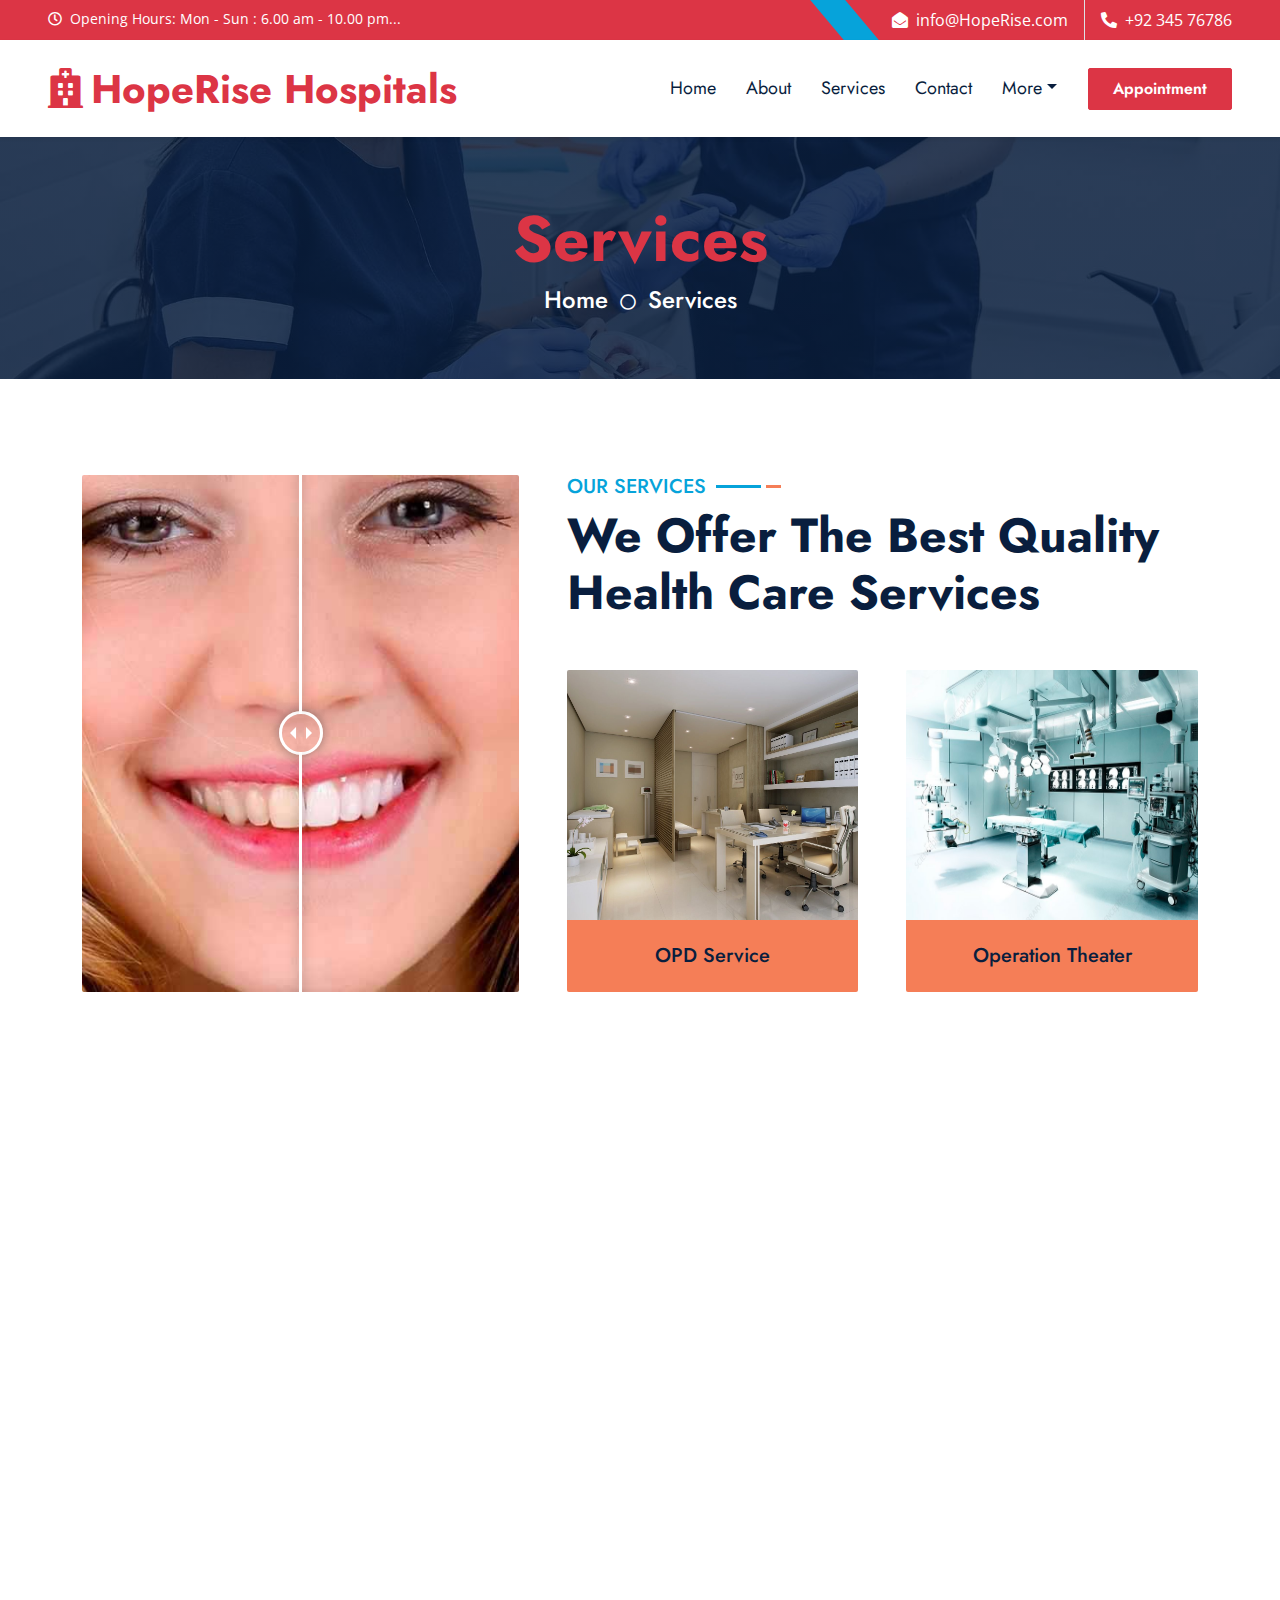
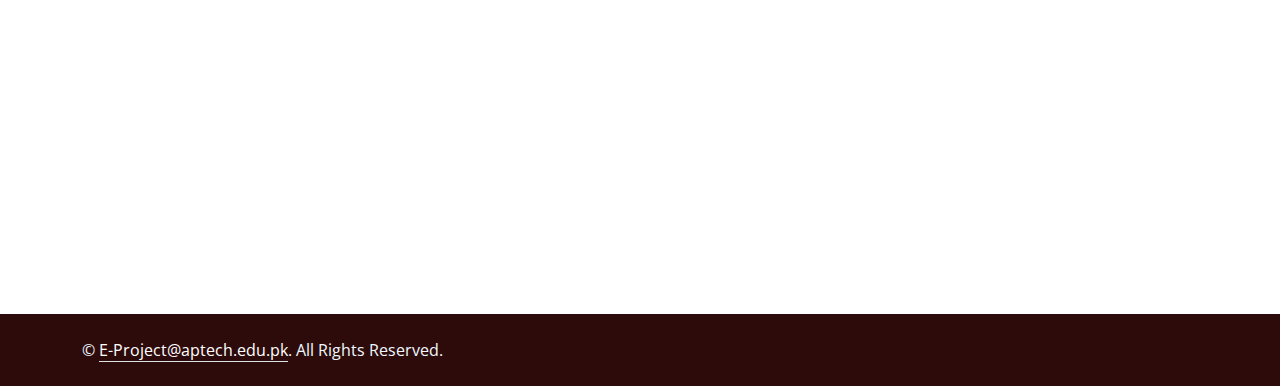
<file: service.html>
<!DOCTYPE html>
<html lang="en">

<head>
    <meta charset="utf-8">
    <title>HopeRise Hospitals</title>
    <meta content="width=device-width, initial-scale=1.0" name="viewport">
    <meta content="Free HTML Templates" name="keywords">
    <meta content="Free HTML Templates" name="description">

    <!-- Favicon -->
    <link href="img/favicon.ico" rel="icon">

    <!-- Google Web Fonts -->
    <link rel="preconnect" href="https://fonts.gstatic.com">
    <link href="https://fonts.googleapis.com/css2?family=Jost:wght@500;600;700&family=Open+Sans:wght@400;600&display=swap" rel="stylesheet"> 

    <!-- Icon Font Stylesheet -->
    <link href="https://cdnjs.cloudflare.com/ajax/libs/font-awesome/5.10.0/css/all.min.css" rel="stylesheet">
    <link href="https://cdn.jsdelivr.net/npm/bootstrap-icons@1.4.1/font/bootstrap-icons.css" rel="stylesheet">

    <!-- Libraries Stylesheet -->
    <link href="lib/owlcarousel/assets/owl.carousel.min.css" rel="stylesheet">
    <link href="lib/animate/animate.min.css" rel="stylesheet">
    <link href="lib/tempusdominus/css/tempusdominus-bootstrap-4.min.css" rel="stylesheet" />
    <link href="lib/twentytwenty/twentytwenty.css" rel="stylesheet" />

    <!-- Customized Bootstrap Stylesheet -->
    <link href="css/bootstrap.min.css" rel="stylesheet">

    <!-- Template Stylesheet -->
    <link href="css/style.css" rel="stylesheet">
</head>

<body>
    <!-- Spinner Start -->
    <div id="spinner" class="show bg-white position-fixed translate-middle w-100 vh-100 top-50 start-50 d-flex align-items-center justify-content-center">
        <div class="spinner-grow text-primary m-1" role="status">
            <span class="sr-only">Loading...</span>
        </div>
        <div class="spinner-grow text-dark m-1" role="status">
            <span class="sr-only">Loading...</span>
        </div>
        <div class="spinner-grow text-secondary m-1" role="status">
            <span class="sr-only">Loading...</span>
        </div>
    </div>
    <!-- Spinner End -->
  <!-- Topbar Start -->
  <div class="container-fluid bg-danger ps-5 pe-0 d-none d-lg-block">
    <div class="row gx-0">
        <div class="col-md-6 text-center text-lg-start mb-2 mb-lg-0">
            <div class="d-inline-flex align-items-center">
                <small class="py-2"><i class="far fa-clock text-white me-2"></i><span class="text-white">Opening
                        Hours: Mon - Sun : 6.00
                        am - 10.00 pm...</span> </small>
            </div>
        </div>
        <div class="col-md-6 text-center text-lg-end">
            <div class="position-relative d-inline-flex align-items-center bg-danger text-white top-shape px-5">
                <div class="me-3 pe-3 border-end py-2">
                    <p class="m-0"><i class="fa fa-envelope-open me-2"></i>info@HopeRise.com</p>
                </div>
                <div class="py-2">
                    <p class="m-0"><i class="fa fa-phone-alt me-2"></i>+92 345 76786</p>
                </div>
            </div>
        </div>
    </div>
</div>
<!-- Topbar End -->


    <!-- Navbar Start -->
    <nav class="navbar navbar-expand-lg bg-white navbar-light shadow-sm px-5 py-3 py-lg-0">
        <a href="index.html" class="navbar-brand p-0">
            <h1 class="m-0 text-danger"><i class="fa fa-hospital me-2"></i>HopeRise Hospitals</h1>
        </a>
        <button class="navbar-toggler" type="button" data-bs-toggle="collapse" data-bs-target="#navbarCollapse">
            <span class="navbar-toggler-icon"></span>
        </button>
        <div class="collapse navbar-collapse" id="navbarCollapse">
            <div class="navbar-nav ms-auto py-0">
                <a href="index.html" class="nav-item nav-link">Home</a>
                <a href="about.html" class="nav-item nav-link">About</a>
                <a href="service.html" class="nav-item nav-link">Services</a>
                <a href="contact.html" class="nav-item nav-link">Contact</a>

                <div class="nav-item dropdown">

                    <a href="#" class="nav-link dropdown-toggle" data-bs-toggle="dropdown">More</a>
                    <div class="dropdown-menu m-0">
                        <a href="price.html" class="dropdown-item">Pricing Plan</a>
                        <a href="team.html" class="dropdown-item">Our Doctors</a>
                        <a href="reviews.html" class="dropdown-item">Reviews</a>
                        <a href="appointment.html" class="dropdown-item">Appointment</a>
                    </div>
                </div>
            </div>
            <a href="appointment.html" class="btn btn-danger py-2 px-4 ms-3">Appointment</a>
        </div>
    </nav>
    <!-- Navbar End -->

  





    <!-- Full Screen Search Start -->
    <div class="modal fade" id="searchModal" tabindex="-1">
        <div class="modal-dialog modal-fullscreen">
            <div class="modal-content" style="background: rgba(9, 30, 62, .7);">
                <div class="modal-header border-0">
                    <button type="button" class="btn bg-white btn-close" data-bs-dismiss="modal" aria-label="Close"></button>
                </div>
                <div class="modal-body d-flex align-items-center justify-content-center">
                    <div class="input-group" style="max-width: 600px;">
                        <input type="text" class="form-control bg-transparent border-primary p-3" placeholder="Type search keyword">
                        <button class="btn btn-primary px-4"><i class="bi bi-search"></i></button>
                    </div>
                </div>
            </div>
        </div>
    </div>
    <!-- Full Screen Search End -->


    <!-- Hero Start -->
    <div class="container-fluid bg-primary py-5 hero-header mb-5">
        <div class="row py-3">
            <div class="col-12 text-center">
                <h1 class="display-3 text-danger animated zoomIn">Services</h1>
                <a href="index.html" class="h4 text-white">Home</a>
                <i class="far fa-circle text-white px-2"></i>
                <a href="service.html" class="h4 text-white">Services</a>
            </div>
        </div>
    </div>
    <!-- Hero End -->


    <!-- Service Start -->
    <div class="container-fluid py-5 wow fadeInUp" data-wow-delay="0.1s">
        <div class="container">
            <div class="row g-5 mb-5">
                <div class="col-lg-5 wow zoomIn" data-wow-delay="0.3s" style="min-height: 400px;">
                    <div class="twentytwenty-container position-relative h-100 rounded overflow-hidden">
                        <img class="position-absolute w-100 h-100" src="img/before.jpg" style="object-fit: cover;">
                        <img class="position-absolute w-100 h-100" src="img/after.jpg" style="object-fit: cover;">
                    </div>
                </div>
                <div class="col-lg-7">
                    <div class="section-title mb-5">
                        <h5 class="position-relative d-inline-block text-primary text-uppercase">Our Services</h5>
                        <h1 class="display-5 mb-0">We Offer The Best Quality Health Care Services</h1>
                    </div>
                    <div class="row g-5">
                        <div class="col-md-6 service-item wow zoomIn" data-wow-delay="0.6s">
                            <div class="rounded-top overflow-hidden">
                                <img class="img-fluid" src="pics/opd.jpg" alt="" style="height: 250px;">
                            </div>
                            <div class="position-relative bg-secondary rounded-bottom text-center p-4">
                                <h5 class="m-0">OPD Service</h5>
                            </div>
                        </div>
                        <div class="col-md-6 service-item wow zoomIn" data-wow-delay="0.9s">
                            <div class="rounded-top overflow-hidden">
                                <img class="img-fluid" src="pics/operation.jpg" alt="" style="height: 250px;">
                            </div>
                            <div class="position-relative bg-secondary rounded-bottom text-center p-4">
                                <h5 class="m-0">Operation Theater</h5>
                            </div>
                        </div>
                    </div>
                </div>
            </div>
            <div class="row g-5 wow fadeInUp" data-wow-delay="0.1s">
                <div class="col-lg-7">
                    <div class="row g-5">
                        <div class="col-md-6 service-item wow zoomIn" data-wow-delay="0.3s">
                            <div class="rounded-top overflow-hidden">
                                <img class="img-fluid" src="img/service-3.jpg" alt="" style="height: 250px;">
                            </div>
                            <div class="position-relative bg-secondary rounded-bottom text-center p-4">
                                <h5 class="m-0">Dental Service</h5>
                            </div>
                        </div>
                        <div class="col-md-6 service-item wow zoomIn" data-wow-delay="0.6s">
                            <div class="rounded-top overflow-hidden">
                                <img class="img-fluid" src="pics/icu.webp" alt="" style="height: 250px;">
                            </div>
                            <div class="position-relative bg-secondary rounded-bottom text-center p-4">
                                <h5 class="m-0">ICU Room</h5>
                            </div>
                        </div>
                    </div>
                </div>
                <div class="col-lg-5 service-item wow zoomIn" data-wow-delay="0.9s">
                    <div
                        class="position-relative bg-secondary rounded h-100 d-flex flex-column align-items-center justify-content-center text-center p-4">
                        <h3 class="text-dark mb-3">Make Appointment</h3>
                        <p class="text-dark mb-3">HopeRise Hospitals: Where Healing Meets Hope. <br>
                            Your Path to Hope, Our Promise of Healing.</p>
                        <h2 class="text-dark mb-0">+92 345 76786</h2>
                    </div>
                </div>
            </div>
        </div>
    </div>
    <!-- Service End -->
    

    <!-- Newsletter Start -->
    <div class="container-fluid position-relative pt-5 wow fadeInUp" data-wow-delay="0.1s" style="z-index: 1;">
        <div class="container">
            <div class="bg-secondary p-5">
                <form class="mx-auto" style="max-width: 600px;">
                    <div class="input-group">
                        <input type="text" class="form-control border-white p-3" placeholder="Your Email">
                        <button class="btn btn-danger px-4">Sign Up</button>
                    </div>
                </form>
            </div>
        </div>
    </div>
    <!-- Newsletter End -->
    

   
      <!-- Footer Start -->
      <div class="container-fluid bg-danger text-light py-5 wow fadeInUp" data-wow-delay="0.3s" style="margin-top: -75px;">
        <div class="container pt-5">
            <div class="row g-5 pt-4">
                <div class="col-lg-3 col-md-6">
                    <h3 class="text-dark mb-4">Quick Links</h3>
                    <div class="d-flex flex-column justify-content-start">
                        <a class="text-light mb-2" href="index.html"><i class="bi bi-arrow-right text-primary me-2"></i>Home</a>
                        <a class="text-light mb-2" href="about.html"><i class="bi bi-arrow-right text-primary me-2"></i>About
                            Us</a>
                        <a class="text-light mb-2" href="service.html"><i class="bi bi-arrow-right text-primary me-2"></i>Our
                            Services</a>
                        <a class="text-light mb-2" href="price.html"><i class="bi bi-arrow-right text-primary me-2"></i>Pricing Plan </a>
                        <a class="text-light" href="contact.html"><i class="bi bi-arrow-right text-primary me-2"></i>Contact Us</a>
                    </div>
                </div>
                <div class="col-lg-3 col-md-6">
                    <h3 class="text-dark mb-4">Popular Links</h3>
                    <div class="d-flex flex-column justify-content-start">
                        <a class="text-light mb-2" href="index.html"><i class="bi bi-arrow-right text-primary me-2"></i>Home</a>
                        <a class="text-light mb-2" href="about.html"><i class="bi bi-arrow-right text-primary me-2"></i>About
                            Us</a>
                        <a class="text-light mb-2" href="service.html"><i class="bi bi-arrow-right text-primary me-2"></i>Our
                            Services</a>
                        <a class="text-light mb-2" href="price.html"><i class="bi bi-arrow-right text-primary me-2"></i>Pricing Plan</a>
                        <a class="text-light" href="contact.html"><i class="bi bi-arrow-right text-primary me-2"></i>Contact Us</a>
                    </div>
                </div>
                <div class="col-lg-3 col-md-6">
                    <h3 class="text-dark mb-4">Get In Touch</h3>
                    <p class="mb-2"><i class="bi bi-geo-alt text-primary me-2"></i>Red Street, New York, USA</p>
                    <p class="mb-2"><i class="bi bi-envelope-open text-primary me-2"></i>info@HopeRise.com</p>
                    <p class="mb-0"><i class="bi bi-telephone text-primary me-2"></i>+92 345 76786</p>
                </div>
                <div class="col-lg-3 col-md-6">
                    <h3 class="text-dark mb-4">Follow Us</h3>
                    <div class="d-flex">
                        <a class="btn btn-lg btn-secondary btn-lg-square rounded me-2" href="https://twitter.com/"><i
                                class="fab fa-twitter fw-normal"></i></a>
                        <a class="btn btn-lg btn-secondary btn-lg-square rounded me-2" href="https://www.facebook.com/"><i
                                class="fab fa-facebook-f fw-normal"></i></a>
                        <a class="btn btn-lg btn-secondary btn-lg-square rounded me-2" href="https://www.linkedin.com/"><i
                                class="fab fa-linkedin-in fw-normal"></i></a>
                        <a class="btn btn-lg btn-secondary btn-lg-square rounded" href="https://www.instagram.com/"><i
                                class="fab fa-instagram fw-normal"></i></a>
                    </div>
                </div>
            </div>
        </div>
    </div>
    <div class="container-fluid text-light py-4" style="background: #2e0b0b;">
        <div class="container">
            <div class="row g-0">
                <div class="col-md-6 text-center text-md-start">
                    <p class="mb-md-0">&copy; <a class="text-white border-bottom" href="#">E-Project@aptech.edu.pk</a>. All
                        Rights Reserved.</p>
                </div>
                
            </div>
        </div>
    </div>
    <!-- Footer End -->

    <!-- Back to Top -->
    <a href="#" class="btn btn-lg btn-primary btn-lg-square rounded back-to-top"><i class="bi bi-arrow-up"></i></a>


    <!-- JavaScript Libraries -->
    <script src="https://code.jquery.com/jquery-3.4.1.min.js"></script>
    <script src="https://cdn.jsdelivr.net/npm/bootstrap@5.0.0/dist/js/bootstrap.bundle.min.js"></script>
    <script src="lib/wow/wow.min.js"></script>
    <script src="lib/easing/easing.min.js"></script>
    <script src="lib/waypoints/waypoints.min.js"></script>
    <script src="lib/owlcarousel/owl.carousel.min.js"></script>
    <script src="lib/tempusdominus/js/moment.min.js"></script>
    <script src="lib/tempusdominus/js/moment-timezone.min.js"></script>
    <script src="lib/tempusdominus/js/tempusdominus-bootstrap-4.min.js"></script>
    <script src="lib/twentytwenty/jquery.event.move.js"></script>
    <script src="lib/twentytwenty/jquery.twentytwenty.js"></script>

    <!-- Template Javascript -->
    <script src="js/main.js"></script>
</body>

</html>
</file>
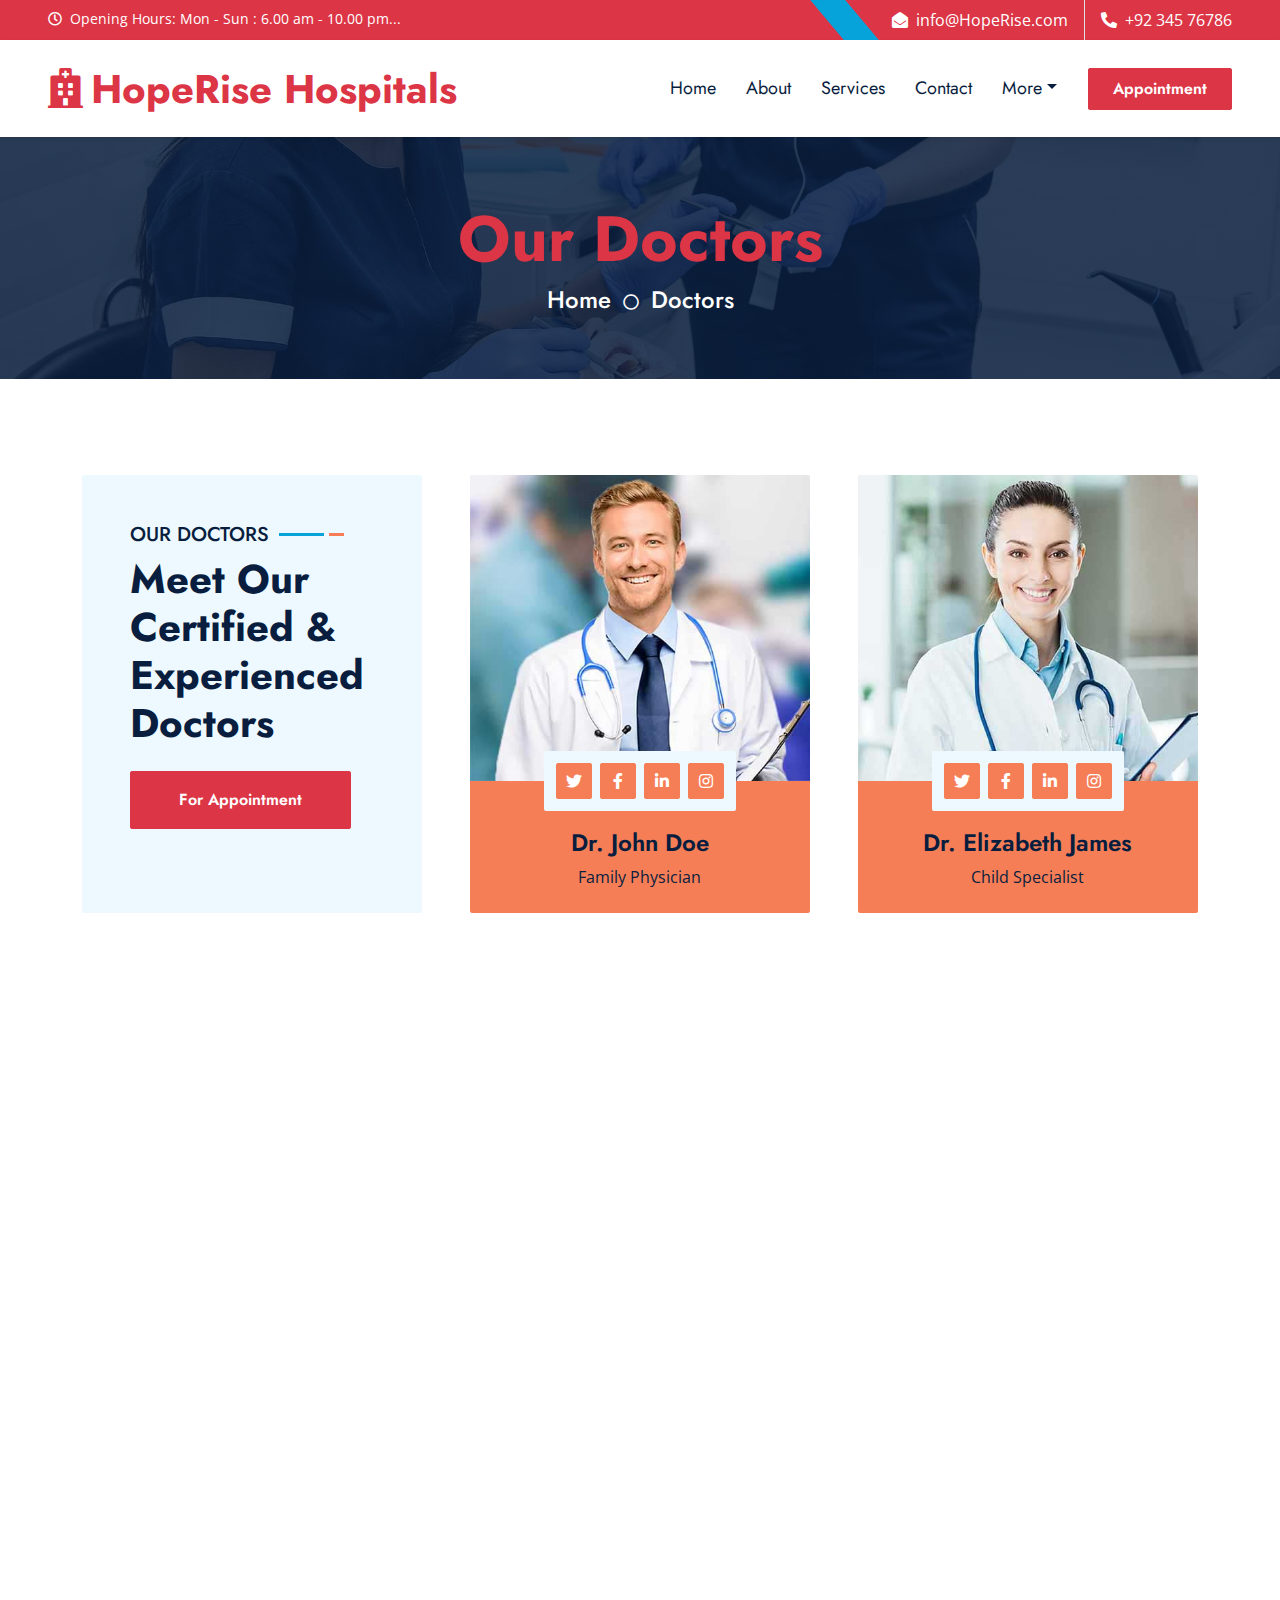
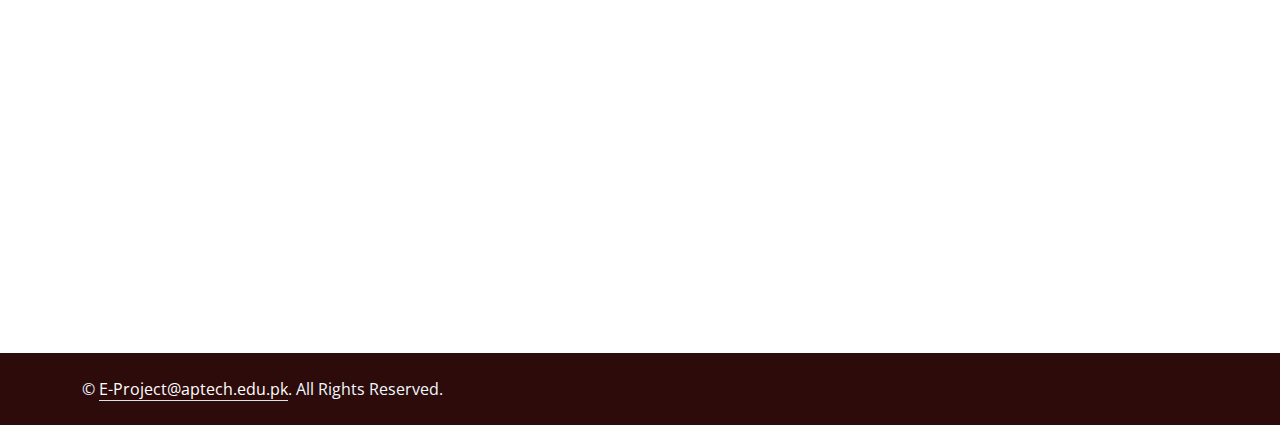
<file: team.html>
<!DOCTYPE html>
<html lang="en">

<head>
    <meta charset="utf-8">
    <title>HopeRise Hospitals</title>
    <meta content="width=device-width, initial-scale=1.0" name="viewport">
    <meta content="Free HTML Templates" name="keywords">
    <meta content="Free HTML Templates" name="description">

    <!-- Favicon -->
    <link href="img/favicon.ico" rel="icon">

    <!-- Google Web Fonts -->
    <link rel="preconnect" href="https://fonts.gstatic.com">
    <link href="https://fonts.googleapis.com/css2?family=Jost:wght@500;600;700&family=Open+Sans:wght@400;600&display=swap" rel="stylesheet"> 

    <!-- Icon Font Stylesheet -->
    <link href="https://cdnjs.cloudflare.com/ajax/libs/font-awesome/5.10.0/css/all.min.css" rel="stylesheet">
    <link href="https://cdn.jsdelivr.net/npm/bootstrap-icons@1.4.1/font/bootstrap-icons.css" rel="stylesheet">

    <!-- Libraries Stylesheet -->
    <link href="lib/owlcarousel/assets/owl.carousel.min.css" rel="stylesheet">
    <link href="lib/animate/animate.min.css" rel="stylesheet">
    <link href="lib/tempusdominus/css/tempusdominus-bootstrap-4.min.css" rel="stylesheet" />
    <link href="lib/twentytwenty/twentytwenty.css" rel="stylesheet" />

    <!-- Customized Bootstrap Stylesheet -->
    <link href="css/bootstrap.min.css" rel="stylesheet">

    <!-- Template Stylesheet -->
    <link href="css/style.css" rel="stylesheet">
</head>

<body>
    <!-- Spinner Start -->
    <div id="spinner" class="show bg-white position-fixed translate-middle w-100 vh-100 top-50 start-50 d-flex align-items-center justify-content-center">
        <div class="spinner-grow text-primary m-1" role="status">
            <span class="sr-only">Loading...</span>
        </div>
        <div class="spinner-grow text-dark m-1" role="status">
            <span class="sr-only">Loading...</span>
        </div>
        <div class="spinner-grow text-secondary m-1" role="status">
            <span class="sr-only">Loading...</span>
        </div>
    </div>
    <!-- Spinner End -->


     <!-- Topbar Start -->
     <div class="container-fluid bg-danger ps-5 pe-0 d-none d-lg-block">
        <div class="row gx-0">
            <div class="col-md-6 text-center text-lg-start mb-2 mb-lg-0">
                <div class="d-inline-flex align-items-center">
                    <small class="py-2"><i class="far fa-clock text-white me-2"></i><span class="text-white">Opening
                            Hours: Mon - Sun : 6.00
                            am - 10.00 pm...</span> </small>
                </div>
            </div>
            <div class="col-md-6 text-center text-lg-end">
                <div class="position-relative d-inline-flex align-items-center bg-danger text-white top-shape px-5">
                    <div class="me-3 pe-3 border-end py-2">
                        <p class="m-0"><i class="fa fa-envelope-open me-2"></i>info@HopeRise.com</p>
                    </div>
                    <div class="py-2">
                        <p class="m-0"><i class="fa fa-phone-alt me-2"></i>+92 345 76786</p>
                    </div>
                </div>
            </div>
        </div>
    </div>
    <!-- Topbar End -->


      <!-- Navbar Start -->
     <nav class="navbar navbar-expand-lg bg-white navbar-light shadow-sm px-5 py-3 py-lg-0">
        <a href="index.html" class="navbar-brand p-0">
            <h1 class="m-0 text-danger"><i class="fa fa-hospital me-2"></i>HopeRise Hospitals</h1>
        </a>
        <button class="navbar-toggler" type="button" data-bs-toggle="collapse" data-bs-target="#navbarCollapse">
            <span class="navbar-toggler-icon"></span>
        </button>
        <div class="collapse navbar-collapse" id="navbarCollapse">
            <div class="navbar-nav ms-auto py-0">
                <a href="index.html" class="nav-item nav-link">Home</a>
                <a href="about.html" class="nav-item nav-link">About</a>
                <a href="service.html" class="nav-item nav-link">Services</a>
                <a href="contact.html" class="nav-item nav-link">Contact</a>

                <div class="nav-item dropdown">

                    <a href="#" class="nav-link dropdown-toggle" data-bs-toggle="dropdown">More</a>
                    <div class="dropdown-menu m-0">
                        <a href="price.html" class="dropdown-item">Pricing Plan</a>
                        <a href="team.html" class="dropdown-item">Our Doctors</a>
                        <a href="reviews.html" class="dropdown-item">Reviews</a>
                        <a href="appointment.html" class="dropdown-item">Appointment</a>
                    </div>
                </div>
            </div>
            <a href="appointment.html" class="btn btn-danger py-2 px-4 ms-3">Appointment</a>
        </div>
    </nav>
    <!-- Navbar End -->

  




    <!-- Full Screen Search Start -->
    <div class="modal fade" id="searchModal" tabindex="-1">
        <div class="modal-dialog modal-fullscreen">
            <div class="modal-content" style="background: rgba(9, 30, 62, .7);">
                <div class="modal-header border-0">
                    <button type="button" class="btn bg-white btn-close" data-bs-dismiss="modal" aria-label="Close"></button>
                </div>
                <div class="modal-body d-flex align-items-center justify-content-center">
                    <div class="input-group" style="max-width: 600px;">
                        <input type="text" class="form-control bg-transparent border-primary p-3" placeholder="Type search keyword">
                        <button class="btn btn-primary px-4"><i class="bi bi-search"></i></button>
                    </div>
                </div>
            </div>
        </div>
    </div>
    <!-- Full Screen Search End -->


    <!-- Hero Start -->
    <div class="container-fluid bg-primary py-5 hero-header mb-5">
        <div class="row py-3">
            <div class="col-12 text-center">
                <h1 class="display-3 text-danger animated zoomIn"> Our Doctors</h1>
                <a href="index.html" class="h4 text-white">Home</a>
                <i class="far fa-circle text-white px-2"></i>
                <a href="" class="h4 text-white">Doctors</a>
            </div>
        </div>
    </div>
    <!-- Hero End -->

<!-- Team Start -->
<div class="container-fluid py-5">
    <div class="container">
        <div class="row g-5">
            <div class="col-lg-4 wow slideInUp" data-wow-delay="0.1s">
                <div class="section-title bg-light rounded h-100 p-5">
                    <h5 class="position-relative d-inline-block text-dark text-uppercase">Our Doctors</h5>
                    <h1 class="display-6 mb-4">Meet Our Certified & Experienced Doctors</h1>
                    <a href="appointment.html" class="btn btn-danger py-3 px-5"> For Appointment</a>
                </div>
            </div>
            <div class="col-lg-4 wow slideInUp" data-wow-delay="0.3s">
                <div class="team-item">
                    <div class="position-relative rounded-top" style="z-index: 1;">
                        <img class="img-fluid rounded-top w-100" src="img/team-1.jpg" alt="">
                        <div
                        class="position-absolute top-100 start-50 translate-middle bg-light rounded p-2 d-flex">
                        <a class="btn btn-secondary btn-square m-1" href="https://twitter.com/"><i
                                class="fab fa-twitter fw-normal"></i></a>
                        <a class="btn btn-secondary btn-square m-1" href="https://www.facebook.com/"><i
                                class="fab fa-facebook-f fw-normal"></i></a>
                        <a class="btn btn-secondary btn-square m-1" href="https://www.linkedin.com/"><i
                                class="fab fa-linkedin-in fw-normal"></i></a>
                        <a class="btn btn-secondary btn-square m-1" href="https://www.instagram.com/"><i
                                class="fab fa-instagram fw-normal"></i></a>
                        </div>
                    </div>
                    <div class="team-text position-relative bg-secondary text-center rounded-bottom p-4 pt-5">
                        <h4 class="mb-2">Dr. John Doe</h4>
                        <p class="text-dark mb-0">Family Physician</p>
                    </div>
                </div>
            </div>
            <div class="col-lg-4 wow slideInUp" data-wow-delay="0.6s">
                <div class="team-item">
                    <div class="position-relative rounded-top" style="z-index: 1;">
                        <img class="img-fluid rounded-top w-100" src="img/team-2.jpg" alt="">
                        <div
                        class="position-absolute top-100 start-50 translate-middle bg-light rounded p-2 d-flex">
                        <a class="btn btn-secondary btn-square m-1" href="https://twitter.com/"><i
                                class="fab fa-twitter fw-normal"></i></a>
                        <a class="btn btn-secondary btn-square m-1" href="https://www.facebook.com/"><i
                                class="fab fa-facebook-f fw-normal"></i></a>
                        <a class="btn btn-secondary btn-square m-1" href="https://www.linkedin.com/"><i
                                class="fab fa-linkedin-in fw-normal"></i></a>
                        <a class="btn btn-secondary btn-square m-1" href="https://www.instagram.com/"><i
                                class="fab fa-instagram fw-normal"></i></a>
                        </div>
                    </div>
                    <div class="team-text position-relative bg-secondary text-center rounded-bottom p-4 pt-5">
                        <h4 class="mb-2">Dr. Elizabeth James </h4>
                        <p class="text-dark mb-0">Child Specialist</p>
                    </div>
                </div>
            </div>
            <div class="col-lg-4 wow slideInUp" data-wow-delay="0.1s">
                <div class="team-item">
                    <div class="position-relative rounded-top" style="z-index: 1;">
                        <img class="img-fluid rounded-top w-100" src="img/team-3.jpg" alt="">
                        <div
                        class="position-absolute top-100 start-50 translate-middle bg-light rounded p-2 d-flex">
                        <a class="btn btn-secondary btn-square m-1" href="https://twitter.com/"><i
                                class="fab fa-twitter fw-normal"></i></a>
                        <a class="btn btn-secondary btn-square m-1" href="https://www.facebook.com/"><i
                                class="fab fa-facebook-f fw-normal"></i></a>
                        <a class="btn btn-secondary btn-square m-1" href="https://www.linkedin.com/"><i
                                class="fab fa-linkedin-in fw-normal"></i></a>
                        <a class="btn btn-secondary btn-square m-1" href="https://www.instagram.com/"><i
                                class="fab fa-instagram fw-normal"></i></a>
                        </div>
                    </div>
                    <div class="team-text position-relative bg-secondary text-center rounded-bottom p-4 pt-5">
                        <h4 class="mb-2">Dr. Alex Cliff</h4>
                        <p class="text-dark mb-0">Heart Surgeon</p>
                    </div>
                </div>
            </div>
            <div class="col-lg-4 wow slideInUp" data-wow-delay="0.3s">
                <div class="team-item">
                    <div class="position-relative rounded-top" style="z-index: 1;">
                        <img class="img-fluid rounded-top w-100" src="img/team-4.jpg" alt="">
                        <div
                        class="position-absolute top-100 start-50 translate-middle bg-light rounded p-2 d-flex">
                        <a class="btn btn-secondary btn-square m-1" href="https://twitter.com/"><i
                                class="fab fa-twitter fw-normal"></i></a>
                        <a class="btn btn-secondary btn-square m-1" href="https://www.facebook.com/"><i
                                class="fab fa-facebook-f fw-normal"></i></a>
                        <a class="btn btn-secondary btn-square m-1" href="https://www.linkedin.com/"><i
                                class="fab fa-linkedin-in fw-normal"></i></a>
                        <a class="btn btn-secondary btn-square m-1" href="https://www.instagram.com/"><i
                                class="fab fa-instagram fw-normal"></i></a>
                        </div>
                    </div>
                    <div class="team-text position-relative bg-secondary text-center rounded-bottom p-4 pt-5">
                        <h4 class="mb-2">Dr. Sarah Dino</h4>
                        <p class="text-dark mb-0">Surgery Specialist</p>
                    </div>
                </div>
            </div>
            <div class="col-lg-4 wow slideInUp" data-wow-delay="0.6s">
                <div class="team-item">
                    <div class="position-relative rounded-top" style="z-index: 1;">
                        <img class="img-fluid rounded-top w-100" src="img/team-5.jpg" alt="">
                        <div
                        class="position-absolute top-100 start-50 translate-middle bg-light rounded p-2 d-flex">
                        <a class="btn btn-secondary btn-square m-1" href="https://twitter.com/"><i
                                class="fab fa-twitter fw-normal"></i></a>
                        <a class="btn btn-secondary btn-square m-1" href="https://www.facebook.com/"><i
                                class="fab fa-facebook-f fw-normal"></i></a>
                        <a class="btn btn-secondary btn-square m-1" href="https://www.linkedin.com/"><i
                                class="fab fa-linkedin-in fw-normal"></i></a>
                        <a class="btn btn-secondary btn-square m-1" href="https://www.instagram.com/"><i
                                class="fab fa-instagram fw-normal"></i></a>
                        </div>
                    </div>
                    <div class="team-text position-relative bg-secondary text-center rounded-bottom p-4 pt-5">
                        <h4 class="mb-2">Dr. David Marsh</h4>
                        <p class="text-dark mb-0">Dental Specialist</p>
                    </div>
                </div>
            </div>
        </div>
    </div>
</div>
<!-- Team End -->
    

    <!-- Newsletter Start -->
    <div class="container-fluid position-relative pt-5 wow fadeInUp" data-wow-delay="0.1s" style="z-index: 1;">
        <div class="container">
            <div class="bg-secondary p-5">
                <form class="mx-auto" style="max-width: 600px;">
                    <div class="input-group">
                        <input type="text" class="form-control border-white p-3" placeholder="Your Email">
                        <button class="btn btn-danger px-4">Subscribe</button>
                    </div>
                </form>
            </div>
        </div>
    </div>
    <!-- Newsletter End -->


   <!-- Footer Start -->
   <div class="container-fluid bg-danger text-light py-5 wow fadeInUp" data-wow-delay="0.3s" style="margin-top: -75px;">
    <div class="container pt-5">
        <div class="row g-5 pt-4">
            <div class="col-lg-3 col-md-6">
                <h3 class="text-dark mb-4">Quick Links</h3>
                <div class="d-flex flex-column justify-content-start">
                    <a class="text-light mb-2" href="index.html"><i class="bi bi-arrow-right text-primary me-2"></i>Home</a>
                    <a class="text-light mb-2" href="about.html"><i class="bi bi-arrow-right text-primary me-2"></i>About
                        Us</a>
                    <a class="text-light mb-2" href="service.html"><i class="bi bi-arrow-right text-primary me-2"></i>Our
                        Services</a>
                    <a class="text-light mb-2" href="price.html"><i class="bi bi-arrow-right text-primary me-2"></i>Pricing Plan </a>
                    <a class="text-light" href="contact.html"><i class="bi bi-arrow-right text-primary me-2"></i>Contact Us</a>
                </div>
            </div>
            <div class="col-lg-3 col-md-6">
                <h3 class="text-dark mb-4">Popular Links</h3>
                <div class="d-flex flex-column justify-content-start">
                    <a class="text-light mb-2" href="index.html"><i class="bi bi-arrow-right text-primary me-2"></i>Home</a>
                    <a class="text-light mb-2" href="about.html"><i class="bi bi-arrow-right text-primary me-2"></i>About
                        Us</a>
                    <a class="text-light mb-2" href="service.html"><i class="bi bi-arrow-right text-primary me-2"></i>Our
                        Services</a>
                    <a class="text-light mb-2" href="price.html"><i class="bi bi-arrow-right text-primary me-2"></i>Pricing Plan</a>
                    <a class="text-light" href="contact.html"><i class="bi bi-arrow-right text-primary me-2"></i>Contact Us</a>
                </div>
            </div>
            <div class="col-lg-3 col-md-6">
                <h3 class="text-dark mb-4">Get In Touch</h3>
                <p class="mb-2"><i class="bi bi-geo-alt text-primary me-2"></i>Red Street, New York, USA</p>
                <p class="mb-2"><i class="bi bi-envelope-open text-primary me-2"></i>info@HopeRise.com</p>
                <p class="mb-0"><i class="bi bi-telephone text-primary me-2"></i>+92 345 76786</p>
            </div>
            <div class="col-lg-3 col-md-6">
                <h3 class="text-dark mb-4">Follow Us</h3>
                <div class="d-flex">
                   
                            <a class="btn btn-secondary btn-square m-1" href="https://twitter.com/"><i
                                    class="fab fa-twitter fw-normal"></i></a>
                            <a class="btn btn-secondary btn-square m-1" href="https://www.facebook.com/"><i
                                    class="fab fa-facebook-f fw-normal"></i></a>
                            <a class="btn btn-secondary btn-square m-1" href="https://www.linkedin.com/"><i
                                    class="fab fa-linkedin-in fw-normal"></i></a>
                            <a class="btn btn-secondary btn-square m-1" href="https://www.instagram.com/"><i
                                    class="fab fa-instagram fw-normal"></i></a>
                </div>
            </div>
        </div>
    </div>
</div>
<div class="container-fluid text-light py-4" style="background: #2e0b0b;">
    <div class="container">
        <div class="row g-0">
            <div class="col-md-6 text-center text-md-start">
                <p class="mb-md-0">&copy; <a class="text-white border-bottom" href="#">E-Project@aptech.edu.pk</a>. All
                    Rights Reserved.</p>
            </div>
            
        </div>
    </div>
</div>
<!-- Footer End -->

    <!-- Back to Top -->
    <a href="#" class="btn btn-lg btn-primary btn-lg-square rounded back-to-top"><i class="bi bi-arrow-up"></i></a>


    <!-- JavaScript Libraries -->
    <script src="https://code.jquery.com/jquery-3.4.1.min.js"></script>
    <script src="https://cdn.jsdelivr.net/npm/bootstrap@5.0.0/dist/js/bootstrap.bundle.min.js"></script>
    <script src="lib/wow/wow.min.js"></script>
    <script src="lib/easing/easing.min.js"></script>
    <script src="lib/waypoints/waypoints.min.js"></script>
    <script src="lib/owlcarousel/owl.carousel.min.js"></script>
    <script src="lib/tempusdominus/js/moment.min.js"></script>
    <script src="lib/tempusdominus/js/moment-timezone.min.js"></script>
    <script src="lib/tempusdominus/js/tempusdominus-bootstrap-4.min.js"></script>
    <script src="lib/twentytwenty/jquery.event.move.js"></script>
    <script src="lib/twentytwenty/jquery.twentytwenty.js"></script>

    <!-- Template Javascript -->
    <script src="js/main.js"></script>
</body>

</html>
</file>
<file: lib/twentytwenty/twentytwenty.css>
.twentytwenty-horizontal .twentytwenty-handle:before, .twentytwenty-horizontal .twentytwenty-handle:after, .twentytwenty-vertical .twentytwenty-handle:before, .twentytwenty-vertical .twentytwenty-handle:after {
  content: " ";
  display: block;
  background: white;
  position: absolute;
  z-index: 30;
  -webkit-box-shadow: 0px 0px 12px rgba(51, 51, 51, 0.5);
  -moz-box-shadow: 0px 0px 12px rgba(51, 51, 51, 0.5);
  box-shadow: 0px 0px 12px rgba(51, 51, 51, 0.5); }

.twentytwenty-horizontal .twentytwenty-handle:before, .twentytwenty-horizontal .twentytwenty-handle:after {
  width: 3px;
  height: 9999px;
  left: 50%;
  margin-left: -1.5px; }

.twentytwenty-vertical .twentytwenty-handle:before, .twentytwenty-vertical .twentytwenty-handle:after {
  width: 9999px;
  height: 3px;
  top: 50%;
  margin-top: -1.5px; }

.twentytwenty-before-label, .twentytwenty-after-label, .twentytwenty-overlay {
  position: absolute;
  top: 0;
  width: 100%;
  height: 100%; }

.twentytwenty-before-label, .twentytwenty-after-label, .twentytwenty-overlay {
  -webkit-transition-duration: 0.5s;
  -moz-transition-duration: 0.5s;
  transition-duration: 0.5s; }

.twentytwenty-before-label, .twentytwenty-after-label {
  -webkit-transition-property: opacity;
  -moz-transition-property: opacity;
  transition-property: opacity; }

.twentytwenty-before-label:before, .twentytwenty-after-label:before {
  color: white;
  font-size: 13px;
  letter-spacing: 0.1em; }

.twentytwenty-before-label:before, .twentytwenty-after-label:before {
  position: absolute;
  background: rgba(255, 255, 255, 0.2);
  line-height: 38px;
  padding: 0 20px;
  -webkit-border-radius: 2px;
  -moz-border-radius: 2px;
  border-radius: 2px; }

.twentytwenty-horizontal .twentytwenty-before-label:before, .twentytwenty-horizontal .twentytwenty-after-label:before {
  top: 50%;
  margin-top: -19px; }

.twentytwenty-vertical .twentytwenty-before-label:before, .twentytwenty-vertical .twentytwenty-after-label:before {
  left: 50%;
  margin-left: -45px;
  text-align: center;
  width: 90px; }

.twentytwenty-left-arrow, .twentytwenty-right-arrow, .twentytwenty-up-arrow, .twentytwenty-down-arrow {
  width: 0;
  height: 0;
  border: 6px inset transparent;
  position: absolute; }

.twentytwenty-left-arrow, .twentytwenty-right-arrow {
  top: 50%;
  margin-top: -6px; }

.twentytwenty-up-arrow, .twentytwenty-down-arrow {
  left: 50%;
  margin-left: -6px; }

.twentytwenty-container {
  -webkit-box-sizing: content-box;
  -moz-box-sizing: content-box;
  box-sizing: content-box;
  z-index: 0;
  overflow: hidden;
  position: relative;
  -webkit-user-select: none;
  -moz-user-select: none;
  -ms-user-select: none; }
  .twentytwenty-container img {
    max-width: 100%;
    position: absolute;
    top: 0;
    display: block; }
  .twentytwenty-container.active .twentytwenty-overlay, .twentytwenty-container.active :hover.twentytwenty-overlay {
    background: rgba(0, 0, 0, 0); }
    .twentytwenty-container.active .twentytwenty-overlay .twentytwenty-before-label,
    .twentytwenty-container.active .twentytwenty-overlay .twentytwenty-after-label, .twentytwenty-container.active :hover.twentytwenty-overlay .twentytwenty-before-label,
    .twentytwenty-container.active :hover.twentytwenty-overlay .twentytwenty-after-label {
      opacity: 0; }
  .twentytwenty-container * {
    -webkit-box-sizing: content-box;
    -moz-box-sizing: content-box;
    box-sizing: content-box; }

.twentytwenty-before-label {
  opacity: 0; }
  .twentytwenty-before-label:before {
    content: attr(data-content); }

.twentytwenty-after-label {
  opacity: 0; }
  .twentytwenty-after-label:before {
    content: attr(data-content); }

.twentytwenty-horizontal .twentytwenty-before-label:before {
  left: 10px; }

.twentytwenty-horizontal .twentytwenty-after-label:before {
  right: 10px; }

.twentytwenty-vertical .twentytwenty-before-label:before {
  top: 10px; }

.twentytwenty-vertical .twentytwenty-after-label:before {
  bottom: 10px; }

.twentytwenty-overlay {
  -webkit-transition-property: background;
  -moz-transition-property: background;
  transition-property: background;
  background: rgba(0, 0, 0, 0);
  z-index: 25; }
  .twentytwenty-overlay:hover {
    background: rgba(0, 0, 0, 0.5); }
    .twentytwenty-overlay:hover .twentytwenty-after-label {
      opacity: 1; }
    .twentytwenty-overlay:hover .twentytwenty-before-label {
      opacity: 1; }

.twentytwenty-before {
  z-index: 20; }

.twentytwenty-after {
  z-index: 10; }

.twentytwenty-handle {
  height: 38px;
  width: 38px;
  position: absolute;
  left: 50%;
  top: 50%;
  margin-left: -22px;
  margin-top: -22px;
  border: 3px solid white;
  -webkit-border-radius: 1000px;
  -moz-border-radius: 1000px;
  border-radius: 1000px;
  -webkit-box-shadow: 0px 0px 12px rgba(51, 51, 51, 0.5);
  -moz-box-shadow: 0px 0px 12px rgba(51, 51, 51, 0.5);
  box-shadow: 0px 0px 12px rgba(51, 51, 51, 0.5);
  z-index: 40;
  cursor: pointer; }

.twentytwenty-horizontal .twentytwenty-handle:before {
  bottom: 50%;
  margin-bottom: 22px;
  -webkit-box-shadow: 0 3px 0 white, 0px 0px 12px rgba(51, 51, 51, 0.5);
  -moz-box-shadow: 0 3px 0 white, 0px 0px 12px rgba(51, 51, 51, 0.5);
  box-shadow: 0 3px 0 white, 0px 0px 12px rgba(51, 51, 51, 0.5); }
.twentytwenty-horizontal .twentytwenty-handle:after {
  top: 50%;
  margin-top: 22px;
  -webkit-box-shadow: 0 -3px 0 white, 0px 0px 12px rgba(51, 51, 51, 0.5);
  -moz-box-shadow: 0 -3px 0 white, 0px 0px 12px rgba(51, 51, 51, 0.5);
  box-shadow: 0 -3px 0 white, 0px 0px 12px rgba(51, 51, 51, 0.5); }

.twentytwenty-vertical .twentytwenty-handle:before {
  left: 50%;
  margin-left: 22px;
  -webkit-box-shadow: 3px 0 0 white, 0px 0px 12px rgba(51, 51, 51, 0.5);
  -moz-box-shadow: 3px 0 0 white, 0px 0px 12px rgba(51, 51, 51, 0.5);
  box-shadow: 3px 0 0 white, 0px 0px 12px rgba(51, 51, 51, 0.5); }
.twentytwenty-vertical .twentytwenty-handle:after {
  right: 50%;
  margin-right: 22px;
  -webkit-box-shadow: -3px 0 0 white, 0px 0px 12px rgba(51, 51, 51, 0.5);
  -moz-box-shadow: -3px 0 0 white, 0px 0px 12px rgba(51, 51, 51, 0.5);
  box-shadow: -3px 0 0 white, 0px 0px 12px rgba(51, 51, 51, 0.5); }

.twentytwenty-left-arrow {
  border-right: 6px solid white;
  left: 50%;
  margin-left: -17px; }

.twentytwenty-right-arrow {
  border-left: 6px solid white;
  right: 50%;
  margin-right: -17px; }

.twentytwenty-up-arrow {
  border-bottom: 6px solid white;
  top: 50%;
  margin-top: -17px; }

.twentytwenty-down-arrow {
  border-top: 6px solid white;
  bottom: 50%;
  margin-bottom: -17px; }
</file>
<file: css/style.css>
/********** Template CSS **********/
:root {
    --primary: #06A3DA;
    --secondary: #F57E57;
    --light: #EEF9FF;
    --dark: #091E3E;
}

h1,
h2,
.font-weight-bold {
    font-weight: 700 !important;
}

h3,
h4,
.font-weight-semi-bold {
    font-weight: 600 !important;
}

h5,
h6,
.font-weight-medium {
    font-weight: 500 !important;
}

.btn {
    font-family: 'Jost', sans-serif;
    font-weight: 600;
    transition: .5s;
}

.btn-primary,
.btn-secondary {
    color: #FFFFFF;
}

.btn-primary:hover {
    background: var(--secondary);
    border-color: var(--secondary);
}

.btn-secondary:hover {
    background: var(--primary);
    border-color: var(--primary);
}

.btn-square {
    width: 36px;
    height: 36px;
}

.btn-sm-square {
    width: 28px;
    height: 28px;
}

.btn-lg-square {
    width: 46px;
    height: 46px;
}

.btn-square,
.btn-sm-square,
.btn-lg-square {
    padding-left: 0;
    padding-right: 0;
    text-align: center;
}

#spinner {
    opacity: 0;
    visibility: hidden;
    transition: opacity .5s ease-out, visibility 0s linear .5s;
    z-index: 99999;
}

#spinner.show {
    transition: opacity .5s ease-out, visibility 0s linear 0s;
    visibility: visible;
    opacity: 1;
}

.back-to-top {
    position: fixed;
    display: none;
    right: 45px;
    bottom: 45px;
    z-index: 99;
}

.top-shape::before {
    position: absolute;
    content: "";
    width: 35px;
    height: 100%;
    top: 0;
    left: -17px;
    background: var(--primary);
    transform: skew(40deg);
}

.navbar-light .navbar-nav .nav-link {
    font-family: 'Jost', sans-serif;
    padding: 35px 15px;
    font-size: 18px;
    color: var(--dark);
    outline: none;
    transition: .5s;
}

.sticky-top.navbar-light .navbar-nav .nav-link {
    padding: 20px 15px;
}

.navbar-light .navbar-nav .nav-link:hover,
.navbar-light .navbar-nav .nav-link.active {
    color: var(--secondary);
}

@media (max-width: 991.98px) {
    .navbar-light .navbar-nav .nav-link,
    .sticky-top.navbar-light .navbar-nav .nav-link {
        padding: 10px 0;
    }
}

.carousel-caption {
    top: 0;
    left: 0;
    right: 0;
    bottom: 0;
    background: rgba(9, 30, 62, .85);
    z-index: 1;
}

@media (max-width: 576px) {
    .carousel-caption h5 {
        font-size: 14px;
        font-weight: 500 !important;
    }

    .carousel-caption h1 {
        font-size: 30px;
        font-weight: 600 !important;
    }
}

.carousel-control-prev,
.carousel-control-next {
    width: 10%;
}

.carousel-control-prev-icon,
.carousel-control-next-icon {
    width: 3rem;
    height: 3rem;
}

@media (min-width: 991.98px) {
    .banner {
        position: relative;
        margin-top: -90px;
        z-index: 1;
    }
}

.section-title h5::before {
    position: absolute;
    content: "";
    width: 45px;
    height: 3px;
    right: -55px;
    bottom: 11px;
    background: var(--primary);
}

.section-title h5::after {
    position: absolute;
    content: "";
    width: 15px;
    height: 3px;
    right: -75px;
    bottom: 11px;
    background: var(--secondary);
}

.twentytwenty-wrapper {
    height: 100%;
}

.hero-header {
    background: linear-gradient(rgba(9, 30, 62, .85), rgba(9, 30, 62, .85)), url(../img/carousel-1.jpg) center center no-repeat;
    background-size: cover;
}

.bg-appointment {
    background: linear-gradient(rgba(9, 30, 62, .85), rgba(9, 30, 62, .85)), url(../img/carousel-1.jpg) center center no-repeat;
    background-size: cover;
}

.appointment-form {
    background: rgba(6, 163, 218, .7);
}

.service-item img,
.service-item .bg-light,
.service-item .bg-light h5,
.team-item .team-text {
    transition: .5s;
}

.service-item:hover img {
    transform: scale(1.15);
}

.team-item .team-text::after,
.service-item .bg-light::after {
    position: absolute;
    content: "";
    top: 50%;
    bottom: 0;
    left: 15px;
    right: 15px;
    border-radius:100px / 15px;
    box-shadow: 0 0 15px rgba(0, 0, 0, .7);
    opacity: 0;
    transition: .5s;
    z-index: -1;
}

.team-item:hover .team-text::after,
.service-item:hover .bg-light::after {
    opacity: 1;
}

.bg-offer {
    background:url(../img/carousel-1.jpg) center center no-repeat;
    background-size: cover;
}

.offer-text {
    background: rgba(6, 163, 218, .85);
}

.price-carousel .owl-nav {
    position: absolute;
    width: calc(100% + 45px);
    height: 45px;
    top: calc(50% - 22.5px);
    left: -22.5px;
    display: flex;
    justify-content: space-between;
    opacity: 0;
    transition: .5s;
}

.price-carousel:hover .owl-nav {
    opacity: 1;
}

.price-carousel .owl-nav .owl-prev,
.price-carousel .owl-nav .owl-next {
    position: relative;
    width: 45px;
    height: 45px;
    display: flex;
    align-items: center;
    justify-content: center;
    color: #FFFFFF;
    background: var(--primary);
    border-radius: 2px;
    font-size: 22px;
    transition: .5s;
}

.price-carousel .owl-nav .owl-prev:hover,
.price-carousel .owl-nav .owl-next:hover {
    background: var(--secondary);
}

.bg-testimonial {
    background: url(../img/carousel-2.jpg) center center no-repeat;
    background-size: cover;
}

.testimonial-carousel {
    background: rgba(6, 163, 218, .85);
}

.testimonial-carousel .owl-nav {
    position: absolute;
    width: calc(100% + 46px);
    height: 46px;
    top: calc(50% - 23px);
    left: -23px;
    display: flex;
    justify-content: space-between;
    z-index: 1;
}

.testimonial-carousel .owl-nav .owl-prev,
.testimonial-carousel .owl-nav .owl-next {
    position: relative;
    width: 46px;
    height: 46px;
    display: flex;
    align-items: center;
    justify-content: center;
    color: #FFFFFF;
    background: var(--primary);
    border-radius: 2px;
    font-size: 22px;
    transition: .5s;
}

.testimonial-carousel .owl-nav .owl-prev:hover,
.testimonial-carousel .owl-nav .owl-next:hover {
    background: var(--secondary);
}

.testimonial-carousel .owl-item img {
    width: 120px;
    height: 120px;
}
</file>
